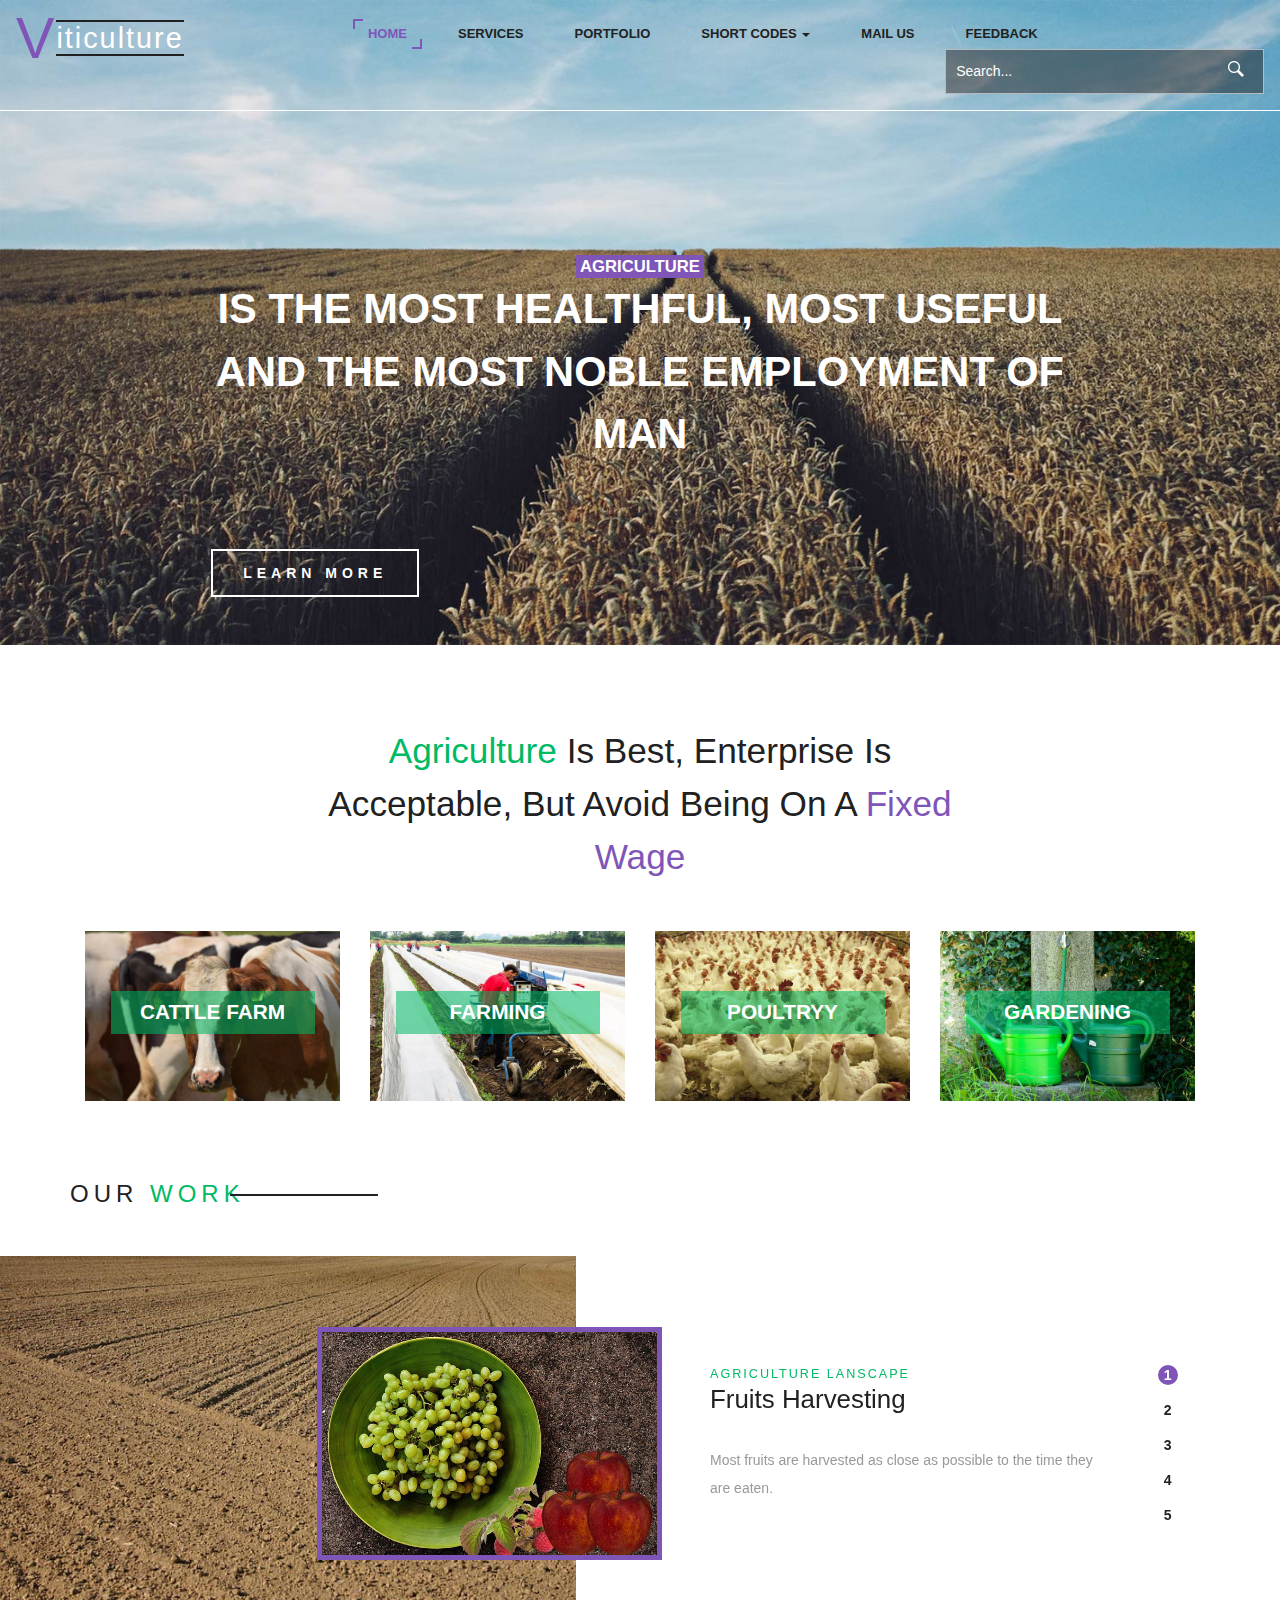
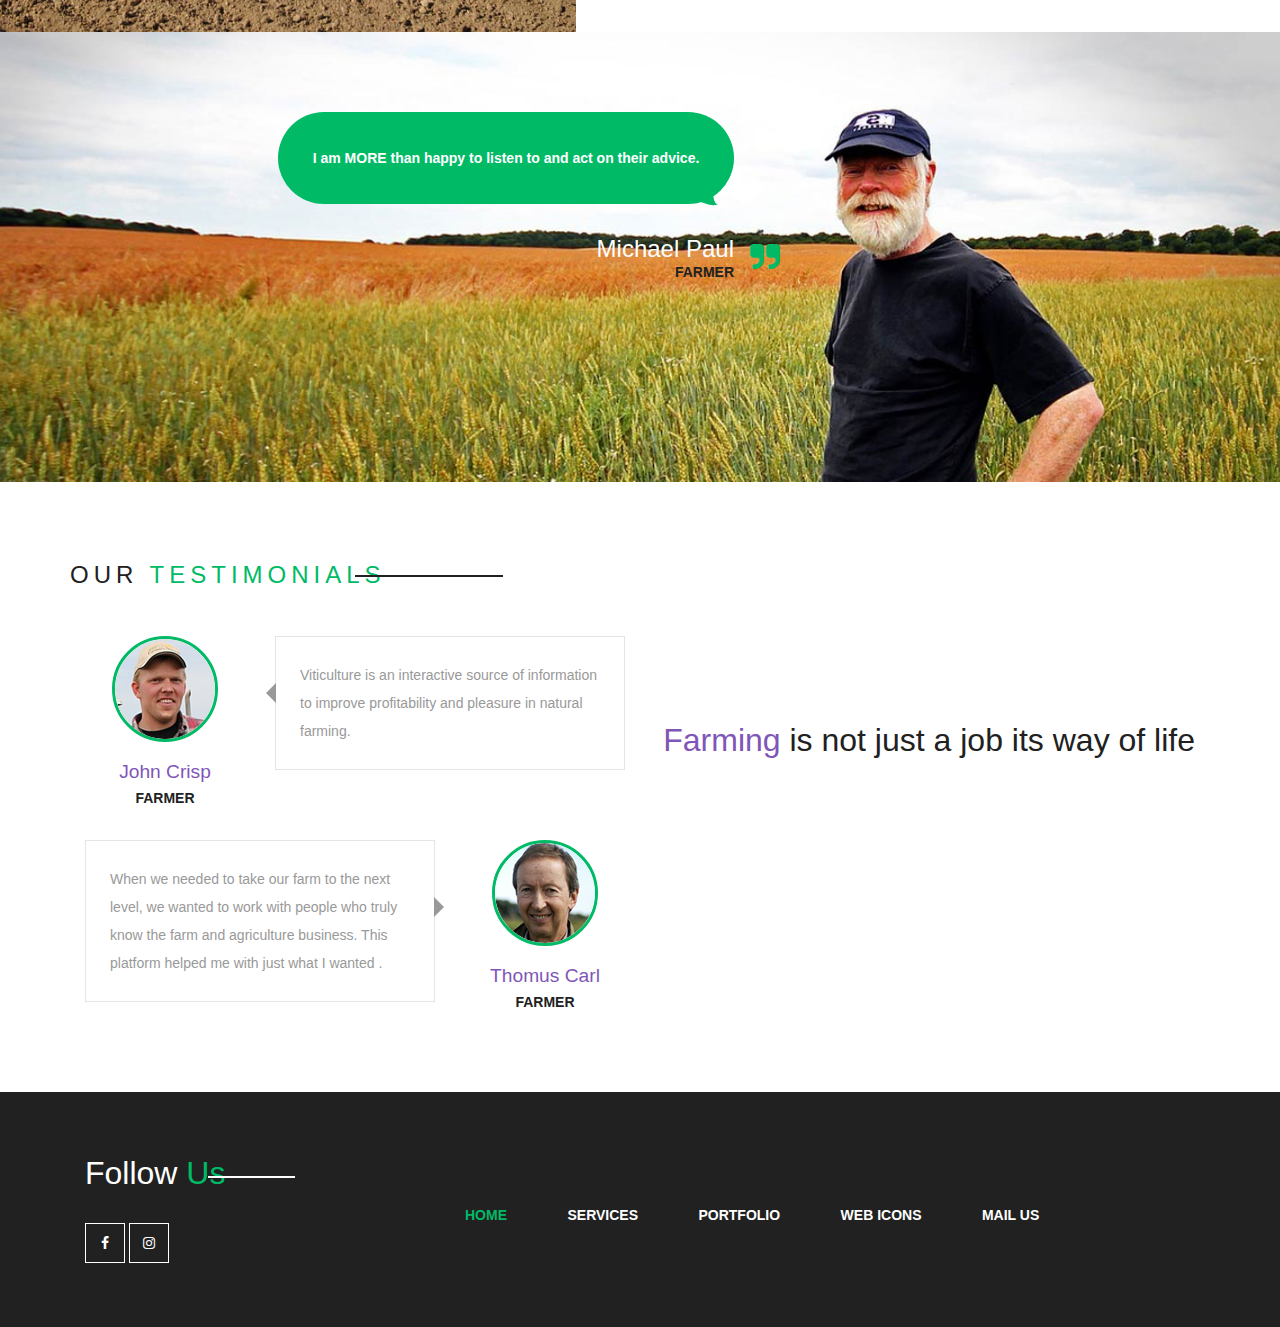
<file: index.html>
<!--
author: W3layouts
author URL: http://w3layouts.com
License: Creative Commons Attribution 3.0 Unported
License URL: http://creativecommons.org/licenses/by/3.0/
-->
<!DOCTYPE html>
<html lang="en">
<head>
<title>Viticulture</title>
<!-- custom-theme -->
<meta name="viewport" content="width=device-width, initial-scale=1">
<meta http-equiv="Content-Type" content="text/html; charset=utf-8" />
<meta name="keywords" content="Viticulture Responsive web template, Bootstrap Web Templates, Flat Web Templates, Android Compatible web template, 
Smartphone Compatible web template, free webdesigns for Nokia, Samsung, LG, SonyEricsson, Motorola web design" />
<script type="application/x-javascript"> addEventListener("load", function() { setTimeout(hideURLbar, 0); }, false);
		function hideURLbar(){ window.scrollTo(0,1); } </script>
<!-- //custom-theme -->
<link href="css/bootstrap.css" rel="stylesheet" type="text/css" media="all" />
<link href="css/style.css" rel="stylesheet" type="text/css" media="all" />
<!-- js -->
<script type="text/javascript" src="js/jquery-2.1.4.min.js"></script>
<!-- //js -->
<link rel="stylesheet" href="css/flexslider.css" type="text/css" media="screen" property="" />
<!-- font-awesome-icons -->
<link href="css/font-awesome.css" rel="stylesheet"> 
<!-- //font-awesome-icons -->
<!-- <link href="//fonts.googleapis.com/css?family=Dosis:200,300,400,500,600,700,800&amp;subset=latin-ext" rel="stylesheet">
<link href='//fonts.googleapis.com/css?family=Open+Sans:400,300,300italic,400italic,600,600italic,700,700italic,800,800italic' rel='stylesheet' type='text/css'> -->
</head>
	
<body>
<!-- banner -->
	<div class="banner">
		<!-- <div class="w3_agile_banner_top">
			<div class="agile_phone_mail">
				<ul>
					<li><i class="fa fa-phone" aria-hidden="true"></i>+(000) 123 456 232</li>
					<li><i class="fa fa-envelope" aria-hidden="true"></i><a href="mailto:viticulture@w3layouts.com">viticulture@w3layouts.com</a></li>
				</ul>
			</div>
		</div> -->
		<div class="agileits_w3layouts_banner_nav">
			<nav class="navbar navbar-default">
				<div class="navbar-header navbar-left">
					<button type="button" class="navbar-toggle collapsed" data-toggle="collapse" data-target="#bs-example-navbar-collapse-1">
						<span class="sr-only">Toggle navigation</span>
						<span class="icon-bar"></span>
						<span class="icon-bar"></span>
						<span class="icon-bar"></span>
					</button>
					<h1><a class="navbar-brand" href="index.html"><i>V</i><span>iticulture</span></a></h1>
				</div>
				<!-- Collect the nav links, forms, and other content for toggling -->
				<div class="collapse navbar-collapse navbar-right" id="bs-example-navbar-collapse-1">
					<nav class="menu--iris">
						<ul class="nav navbar-nav menu__list">
							<li class="menu__item menu__item--current"><a href="index.html" class="menu__link">Home</a></li>
							<li class="menu__item"><a href="services.html" class="menu__link">Services</a></li>
							<li class="menu__item"><a href="portfolio.html" class="menu__link">Portfolio</a></li>
							<li class="dropdown menu__item">
								<a href="#" class="dropdown-toggle menu__link" data-toggle="dropdown">Short Codes <b class="caret"></b></a>
								<ul class="dropdown-menu agile_short_dropdown">
									<li><a href="icons.html">Icons</a></li>
									<li><a href="typography.html">Typography</a></li>
								</ul>
							</li>
							<li class="menu__item"><a href="mail.html" class="menu__link">Mail Us</a></li>
							<li class="menu__item"><a href="feedback.html" class="menu__link">Feedback</a></li>
						</ul>
						<div class="w3_agileits_search">
							<form action="#" method="post">
								<input type="text" name="Search" placeholder="Search..." required="">
								<input type="submit" value=" ">
							</form>
						</div>
					</nav>
				</div>
			</nav>
		</div>
		<div class="wthree_banner_info">
			<h2><span>Agriculture</span>is the most healthful, most useful and the most noble employment 
				of man</h2>
			<div class="agileinfo_more">
				<a class="link link--kumya" href="#" data-toggle="modal" data-target="#myModal"><span data-letters="Learn More">Learn More</span></a>
			</div>
		</div>
	</div>
<!-- //banner -->
<!-- bootstrap-pop-up -->
	<div class="modal video-modal fade" id="myModal" tabindex="-1" role="dialog" aria-labelledby="myModal">
		<div class="modal-dialog" role="document">
			<div class="modal-content">
				<div class="modal-header">
					Viticulture
					<button type="button" class="close" data-dismiss="modal" aria-label="Close"><span aria-hidden="true">&times;</span></button>						
				</div>
				<section>
					<div class="modal-body">
						<img src="images/2.jpg" alt=" " class="img-responsive" />
						<p>Agriculture is the back bone of our economy.
							Agriculture is important not only from economic point of view but has deep rooted influence on our social, 
							political and cultural life. In the words of Jawahar Lal Nehru, “Agriculture needed top most priority because the Govt. 
							and the nation would both fail to succeed if agriculture could not be successful.”
							<i>"Agriculture is the most healthful, most useful and 
								most noble employment of man."</i></p>
					</div>
				</section>
			</div>
		</div>
	</div>
<!-- //bootstrap-pop-up -->
<!-- banner-bottom -->
	<div class="banner-bottom">
		<div class="container">
			<h3><span>agriculture</span> is best, enterprise is acceptable, but avoid being on a <span class="fixed_w3">fixed wage</span></h3>
			<div class="agileits_banner_bottom_grids">
				<div class="col-md-3 agileits_banner_bottom_grid">
					<div class="hovereffect w3ls_banner_bottom_grid">
						<img src="images/1.jpg" alt=" " class="img-responsive" />
						<div class="overlay">
						   <h4>Cattle Farm</h4>
						   <p>Maecenas ullamcor non nunc eget.</p>
						</div>
					</div>
				</div>
				<div class="col-md-3 agileits_banner_bottom_grid">
					<div class="hovereffect w3ls_banner_bottom_grid">
						<img src="images/2.jpg" alt=" " class="img-responsive" />
						<div class="overlay">
						   <h4>Farming</h4>
						   <p>Maecenas ullamcor non nunc eget.</p>
						</div>
					</div>
				</div>
				<div class="col-md-3 agileits_banner_bottom_grid">
					<div class="hovereffect w3ls_banner_bottom_grid">
						<img src="images/poultry.jpg" alt=" " class="img-responsive" />
						<div class="overlay">
						   <h4>Poultryy</h4>
						   <p>Maecenas ullamcor non nunc eget.</p>
						</div>
					</div>
				</div>
				<div class="col-md-3 agileits_banner_bottom_grid">
					<div class="hovereffect w3ls_banner_bottom_grid">
						<img src="images/4.jpg" alt=" " class="img-responsive" />
						<div class="overlay">
						   <h4>Gardening</h4>
						   <p>Maecenas ullamcor non nunc eget.</p>
						</div>
					</div>
				</div>
				<div class="clearfix"> </div>
			</div>
		</div>
	</div>
<!-- //banner-bottom -->
<!-- work -->
	<div class="work">
		<div class="container">
			<h3 class="w3l_header">Our <span>Work</span></h3>
		</div>
		<div class="w3layouts_work_grids">
			<section class="slider">
				<div class="flexslider">
					<ul class="slides">
						<li>
							<div class="w3layouts_work_grid_left">
								<img src="images/5.jpg" alt=" " class="img-responsive" />
								<div class="w3layouts_work_grid_left_pos">
									<img src="images/6.jpg" alt=" " class="img-responsive" />
								</div>
							</div>
							<div class="w3layouts_work_grid_right">
								<h4>Agriculture Lanscape</h4>
								<h5>Fruits Harvesting</h5>
								<p>Most fruits are harvested as close as possible to the time they are eaten.</p>
							</div>
							<div class="clearfix"> </div>
						</li>
						<li>
							<div class="w3layouts_work_grid_left">
								<img src="images/5.jpg" alt=" " class="img-responsive" />
								<div class="w3layouts_work_grid_left_pos">
									<img src="images/1.jpg" alt=" " class="img-responsive" />
								</div>
							</div>
							<div class="w3layouts_work_grid_right">
								<h4>Livestock Lanscape</h4>
								<h5>Efficient Livestock Farming</h5>
								<p>Professional herd management for pigs, cattle and sheep.</p>
							</div>
							<div class="clearfix"> </div>
						</li>
						<li>
							<div class="w3layouts_work_grid_left">
								<img src="images/5.jpg" alt=" " class="img-responsive" />
								<div class="w3layouts_work_grid_left_pos">
									<img src="images/2.jpg" alt=" " class="img-responsive" />
								</div>
							</div>
							<div class="w3layouts_work_grid_right">
								<h4>Agriculture Lanscape</h4>
								<h5>Major part of the economy</h5>
								<p>The food we eat is the gift of agriculture activities 
									and the farmers who work their sweat to provide us this food. </p>
							</div>
							<div class="clearfix"> </div>
						</li>
						<li>
							<div class="w3layouts_work_grid_left">
								<img src="images/5.jpg" alt=" " class="img-responsive" />
								<div class="w3layouts_work_grid_left_pos">
									<img src="images/poultry.jpg" alt=" " class="img-responsive" />
								</div>
							</div>
							<div class="w3layouts_work_grid_right">
								<h4>Livestock Lanscape</h4>
								<h5>Poultry Farming</h5>
								<p>A carefully controlled environment that avoids crowding, chilling, overheating.</p>
							</div>
							<div class="clearfix"> </div>
						</li>
						<li>
							<div class="w3layouts_work_grid_left">
								<img src="images/5.jpg" alt=" " class="img-responsive" />
								<div class="w3layouts_work_grid_left_pos">
									<img src="images/7.jpg" alt=" " class="img-responsive" />
								</div>
							</div>
							<div class="w3layouts_work_grid_right">
								<h4>Agriculture Lanscape</h4>
								<h5>Advanced Harvesting</h5>
								<p>From a global perspective, the international flow of agricultural technology
									allows for the increase of agricultural productivity.</p>
							</div>
							<div class="clearfix"> </div>
						</li>
					</ul>
				</div>
			</section>
			<!-- flexSlider -->
				<script defer src="js/jquery.flexslider.js"></script>
				<script type="text/javascript">
				$(window).load(function(){
				  $('.flexslider').flexslider({
					animation: "slide",
					start: function(slider){
					  $('body').removeClass('loading');
					}
				  });
				});
			  </script>
			<!-- //flexSlider -->
		</div>	
	</div>
<!-- //work -->
<!-- team -->
	<div class="team">
		<div class="container">
			<div class="w3_agile_team_grids">
				<div class="w3_agile_team_grid">
					<div class="agile_team_text">
						<p>I am MORE than happy to listen to and act on their advice.</p>
					</div>
					<div class="agileits_w3layouts_quotes">
						<h3>Michael Paul</h3>
						<p>Farmer</p>
					</div>
				</div>
			</div>
		</div>
	</div>
<!-- //team -->
<!-- testimonials -->
	<div class="testimonials">
		<div class="container">
			<h3 class="w3l_header w3_agileits_header">Our <span>Testimonials</span></h3>
			<div class="wthree_testimonial_grids">
				<div class="col-md-6 wthree_testimonial_grid_left">
					<div class="w3ls_testimonial_grid_left_grid">
						<div class="col-xs-4 agileinfo_testimonials_left">
							<img src="images/2.png" alt=" " class="img-responsive" />
							<h4>John Crisp</h4>
							<p>Farmer</p>
						</div>
						<div class="col-xs-8 agileinfo_testimonials_right">
							<div class="agileits_testimonials_right_grid">
								<p>Viticulture is an interactive source of information to 
									improve profitability and pleasure in natural farming.</p>
							</div>
						</div>
						<div class="clearfix"> </div>
					</div>
					<div class="w3ls_testimonial_grid_left_grid w3l_testimonial_grid_left_grid">	
						<div class="col-xs-8 agileinfo_testimonials_right agileits_w3layouts_farm_man">
							<div class="agileits_testimonials_right_grid w3_testimonials_right_grid">
								<p>When we needed to take our farm to the next level, 
									we wanted to work with people who truly know the farm and agriculture business.
									This platform helped me with just what I wanted .</p>
							</div>
						</div>
						<div class="col-xs-4 agileinfo_testimonials_left">
							<img src="images/3.png" alt=" " class="img-responsive" />
							<h4>Thomus Carl</h4>
							<p>Farmer</p>
						</div>
						<div class="clearfix"> </div>
					</div>
				</div>
				<div class="col-md-6 wthree_testimonial_grid_right">
					<h3><span>Farming </span>is not just a job its way of life</h3>
					<!-- <p></p> -->
				</div>
				<div class="clearfix"> </div>
			</div>
		</div>
	</div>
<!-- //testimonials -->
<!-- footer -->
	<div class="footer">
		<div class="container">
			<div class="col-md-4 w3layouts_footer_grid">
				<h2>Follow <span>Us</span></h2>
				<ul class="social_agileinfo">
					<li><a href="#" class="w3_facebook"><i class="fa fa-facebook"></i></a></li>					
					<li><a href="#" class="w3_instagram"><i class="fa fa-instagram"></i></a></li>
					
				</ul>
			</div>
			<div class="col-md-8 w3layouts_footer_grid">
				<form action="#" method="post">
				
				</form>
				<ul class="w3l_footer_nav">
					<li><a href="index.html" class="active">Home</a></li>
					<li><a href="services.html">Services</a></li>
					<li><a href="portfolio.html">Portfolio</a></li>
					<li><a href="icons.html">Web Icons</a></li>
					<li><a href="mail.html">Mail Us</a></li>
				</ul>
				
				
			</div>
			<div class="clearfix"> </div>
		</div>
	</div>
<!-- //footer -->
<!-- start-smoth-scrolling -->
<script type="text/javascript" src="js/move-top.js"></script>
<script type="text/javascript" src="js/easing.js"></script>
<script type="text/javascript">
	jQuery(document).ready(function($) {
		$(".scroll").click(function(event){		
			event.preventDefault();
			$('html,body').animate({scrollTop:$(this.hash).offset().top},1000);
		});
	});
</script>
<!-- start-smoth-scrolling -->
<!-- for bootstrap working -->
	<script src="js/bootstrap.js"></script>
<!-- //for bootstrap working -->
<!-- here stars scrolling icon -->
	<script type="text/javascript">
		$(document).ready(function() {
			/*
				var defaults = {
				containerID: 'toTop', // fading element id
				containerHoverID: 'toTopHover', // fading element hover id
				scrollSpeed: 1200,
				easingType: 'linear' 
				};
			*/
								
			$().UItoTop({ easingType: 'easeOutQuart' });
								
			});
	</script>
<!-- //here ends scrolling icon -->
</body>
</html>
</file>
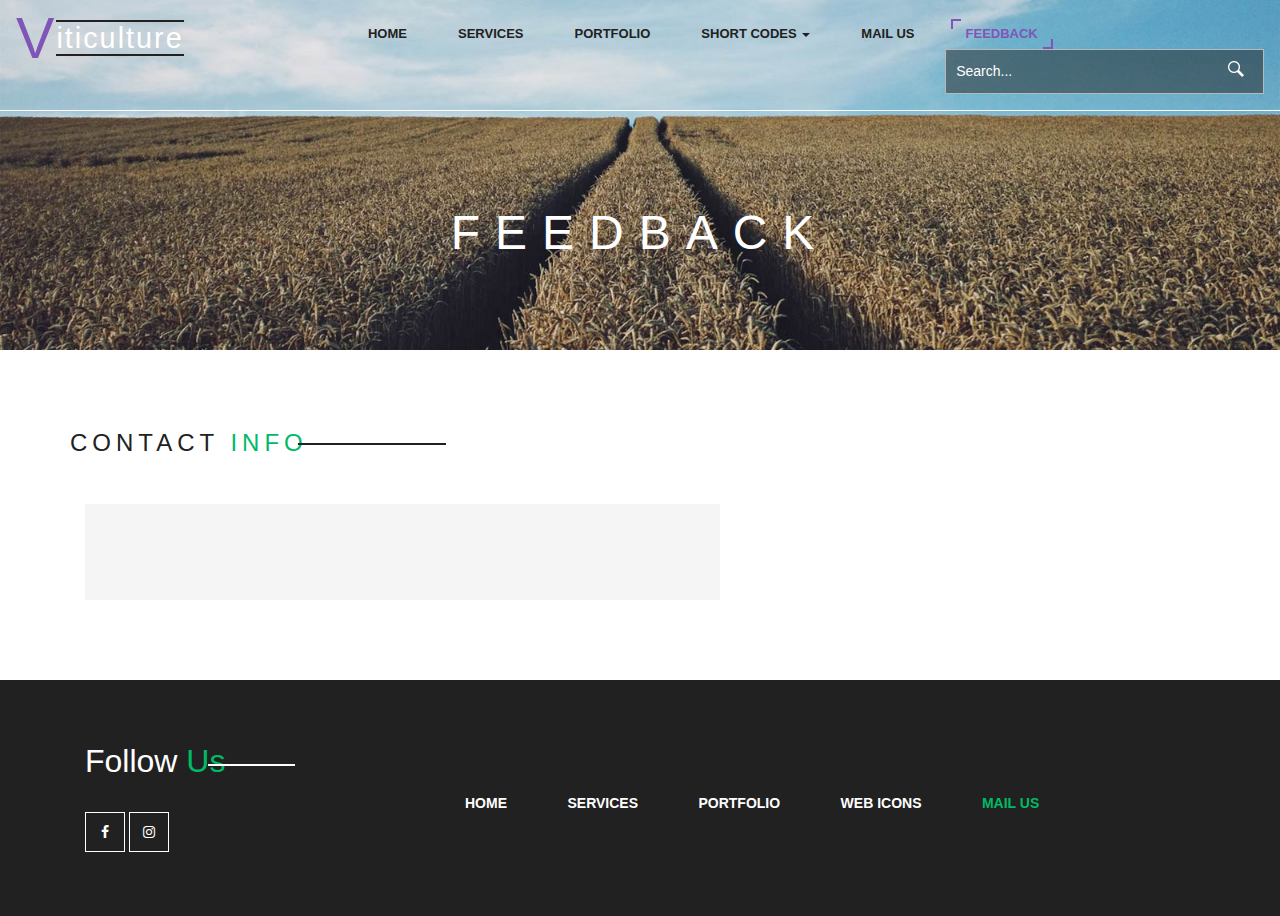
<file: feedback.html>
<!--
author: W3layouts
author URL: http://w3layouts.com
License: Creative Commons Attribution 3.0 Unported
License URL: http://creativecommons.org/licenses/by/3.0/
-->
<!DOCTYPE html>
<html lang="en">
<head>
<title>Viticulture</title>
<!-- custom-theme -->
<meta name="viewport" content="width=device-width, initial-scale=1">
<meta http-equiv="Content-Type" content="text/html; charset=utf-8" />
<meta name="keywords" content="Viticulture Responsive web template, Bootstrap Web Templates, Flat Web Templates, Android Compatible web template, 
Smartphone Compatible web template, free webdesigns for Nokia, Samsung, LG, SonyEricsson, Motorola web design" />
<script type="application/x-javascript"> addEventListener("load", function() { setTimeout(hideURLbar, 0); }, false);
		function hideURLbar(){ window.scrollTo(0,1); } </script>
<!-- //custom-theme -->
<link href="css/bootstrap.css" rel="stylesheet" type="text/css" media="all" />
<link href="css/style.css" rel="stylesheet" type="text/css" media="all" />
<!-- js -->
<script type="text/javascript" src="js/jquery-2.1.4.min.js"></script>
<!-- //js -->
<link rel="stylesheet" href="css/colorbox.css" />
<!-- font-awesome-icons -->
<link href="css/font-awesome.css" rel="stylesheet"> 
<!-- //font-awesome-icons -->
<!-- <link href="//fonts.googleapis.com/css?family=Dosis:200,300,400,500,600,700,800&amp;subset=latin-ext" rel="stylesheet">
<link href='//fonts.googleapis.com/css?family=Open+Sans:400,300,300italic,400italic,600,600italic,700,700italic,800,800italic' rel='stylesheet' type='text/css'> -->
</head>
	
<body>
<!-- banner -->
	<div class="banner1">
		<!-- <div class="w3_agile_banner_top">
			<div class="agile_phone_mail">
				<ul>
					<li><i class="fa fa-phone" aria-hidden="true"></i>+(000) 123 456 232</li>
					<li><i class="fa fa-envelope" aria-hidden="true"></i><a href="mailto:viticulture@w3layouts.com">viticulture@w3layouts.com</a></li>
				</ul>
			</div>
		</div> -->
		<div class="agileits_w3layouts_banner_nav">
			<nav class="navbar navbar-default">
				<div class="navbar-header navbar-left">
					<button type="button" class="navbar-toggle collapsed" data-toggle="collapse" data-target="#bs-example-navbar-collapse-1">
						<span class="sr-only">Toggle navigation</span>
						<span class="icon-bar"></span>
						<span class="icon-bar"></span>
						<span class="icon-bar"></span>
					</button>
					<h1><a class="navbar-brand" href="index.html"><i>V</i><span>iticulture</span></a></h1>
				</div>
				<!-- Collect the nav links, forms, and other content for toggling -->
				<div class="collapse navbar-collapse navbar-right" id="bs-example-navbar-collapse-1">
					<nav class="menu--iris">
						<ul class="nav navbar-nav menu__list">
							<li class="menu__item"><a href="index.html" class="menu__link">Home</a></li>
							<li class="menu__item"><a href="services.html" class="menu__link">Services</a></li>
							<li class="menu__item"><a href="portfolio.html" class="menu__link">Portfolio</a></li>
							<li class="dropdown menu__item">
								<a href="#" class="dropdown-toggle menu__link" data-toggle="dropdown">Short Codes <b class="caret"></b></a>
								<ul class="dropdown-menu agile_short_dropdown">
									<li><a href="icons.html">Icons</a></li>
									<li><a href="typography.html">Typography</a></li>
								</ul>
							</li>
                            <li class="menu__item"><a href="mail.html" class="menu__link">Mail Us</a></li>
                            <li class="menu__item menu__item--current"><a href="feedback.html" class="menu__link">Feedback</a></li>
						</ul>
						<div class="w3_agileits_search">
							<form action="#" method="post">
								<input type="text" name="Search" placeholder="Search..." required="">
								<input type="submit" value=" ">
							</form>
						</div>
					</nav>
				</div>
			</nav>
		</div>
		<div class="w3_agileits_service_banner_info">
			<h2>Feedback</h2>
		</div>
	</div>
<!-- //banner -->

	<div class="services">
		<div class="container">
			<h3 class="w3l_header w3_agileits_header1">Contact <span>Info</span></h3>
			<div class="w3layouts_mail_grid">
				
				<div class="col-md-7 agileits_mail_grid_right agileits_w3layouts_mail_grid_right">
					<div class="agileits_mail_grid_right1 agile_mail_grid_right1">

                        <!-- NR: Add the feedback form here NR -->
						
					</div>
				</div>
				<div class="clearfix"> </div>
			</div>
		</div>
	</div>
<!-- //mail -->
<!-- footer -->
	<div class="footer">
		<div class="container">
			<div class="col-md-4 w3layouts_footer_grid">
				<h2>Follow <span>Us</span></h2>
				<ul class="social_agileinfo">
					<li><a href="#" class="w3_facebook"><i class="fa fa-facebook"></i></a></li>
					<li><a href="#" class="w3_instagram"><i class="fa fa-instagram"></i></a></li>
				</ul>
			</div>
			<div class="col-md-8 w3layouts_footer_grid">
				<form action="#" method="post">
					
				</form>
				<ul class="w3l_footer_nav">
					<li><a href="index.html">Home</a></li>
					<li><a href="services.html">Services</a></li>
					<li><a href="portfolio.html">Portfolio</a></li>
					<li><a href="icons.html">Web Icons</a></li>
					<li><a href="mail.html" class="active">Mail Us</a></li>
				</ul>
				
				
			</div>
			<div class="clearfix"> </div>
		</div>
	</div>
<!-- //footer -->
<!-- start-smoth-scrolling -->
<script type="text/javascript" src="js/move-top.js"></script>
<script type="text/javascript" src="js/easing.js"></script>
<script type="text/javascript">
	jQuery(document).ready(function($) {
		$(".scroll").click(function(event){		
			event.preventDefault();
			$('html,body').animate({scrollTop:$(this.hash).offset().top},1000);
		});
	});
</script>
<!-- start-smoth-scrolling -->
<!-- for bootstrap working -->
	<script src="js/bootstrap.js"></script>
<!-- //for bootstrap working -->
<!-- here stars scrolling icon -->
	<script type="text/javascript">
		$(document).ready(function() {
			/*
				var defaults = {
				containerID: 'toTop', // fading element id
				containerHoverID: 'toTopHover', // fading element hover id
				scrollSpeed: 1200,
				easingType: 'linear' 
				};
			*/
								
			$().UItoTop({ easingType: 'easeOutQuart' });
								
			});
	</script>
<!-- //here ends scrolling icon -->
</body>
</html>
</file>
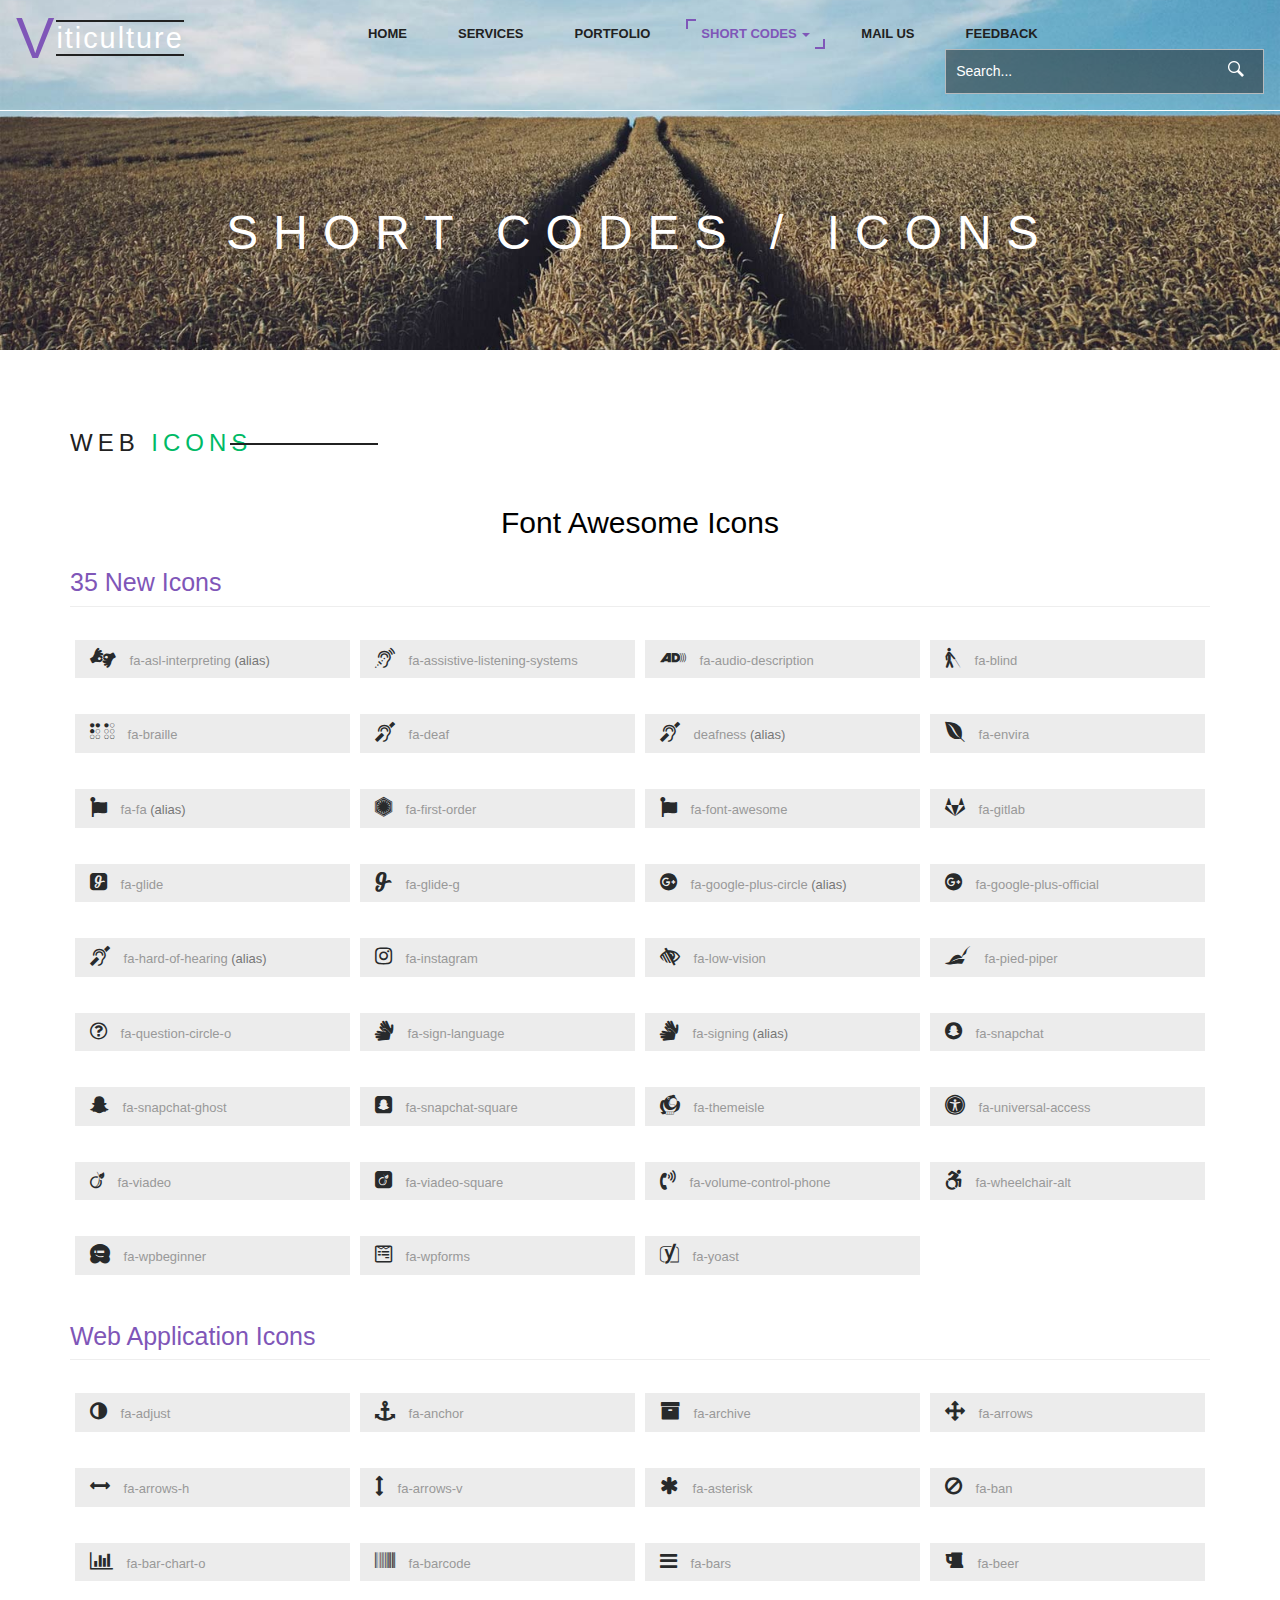
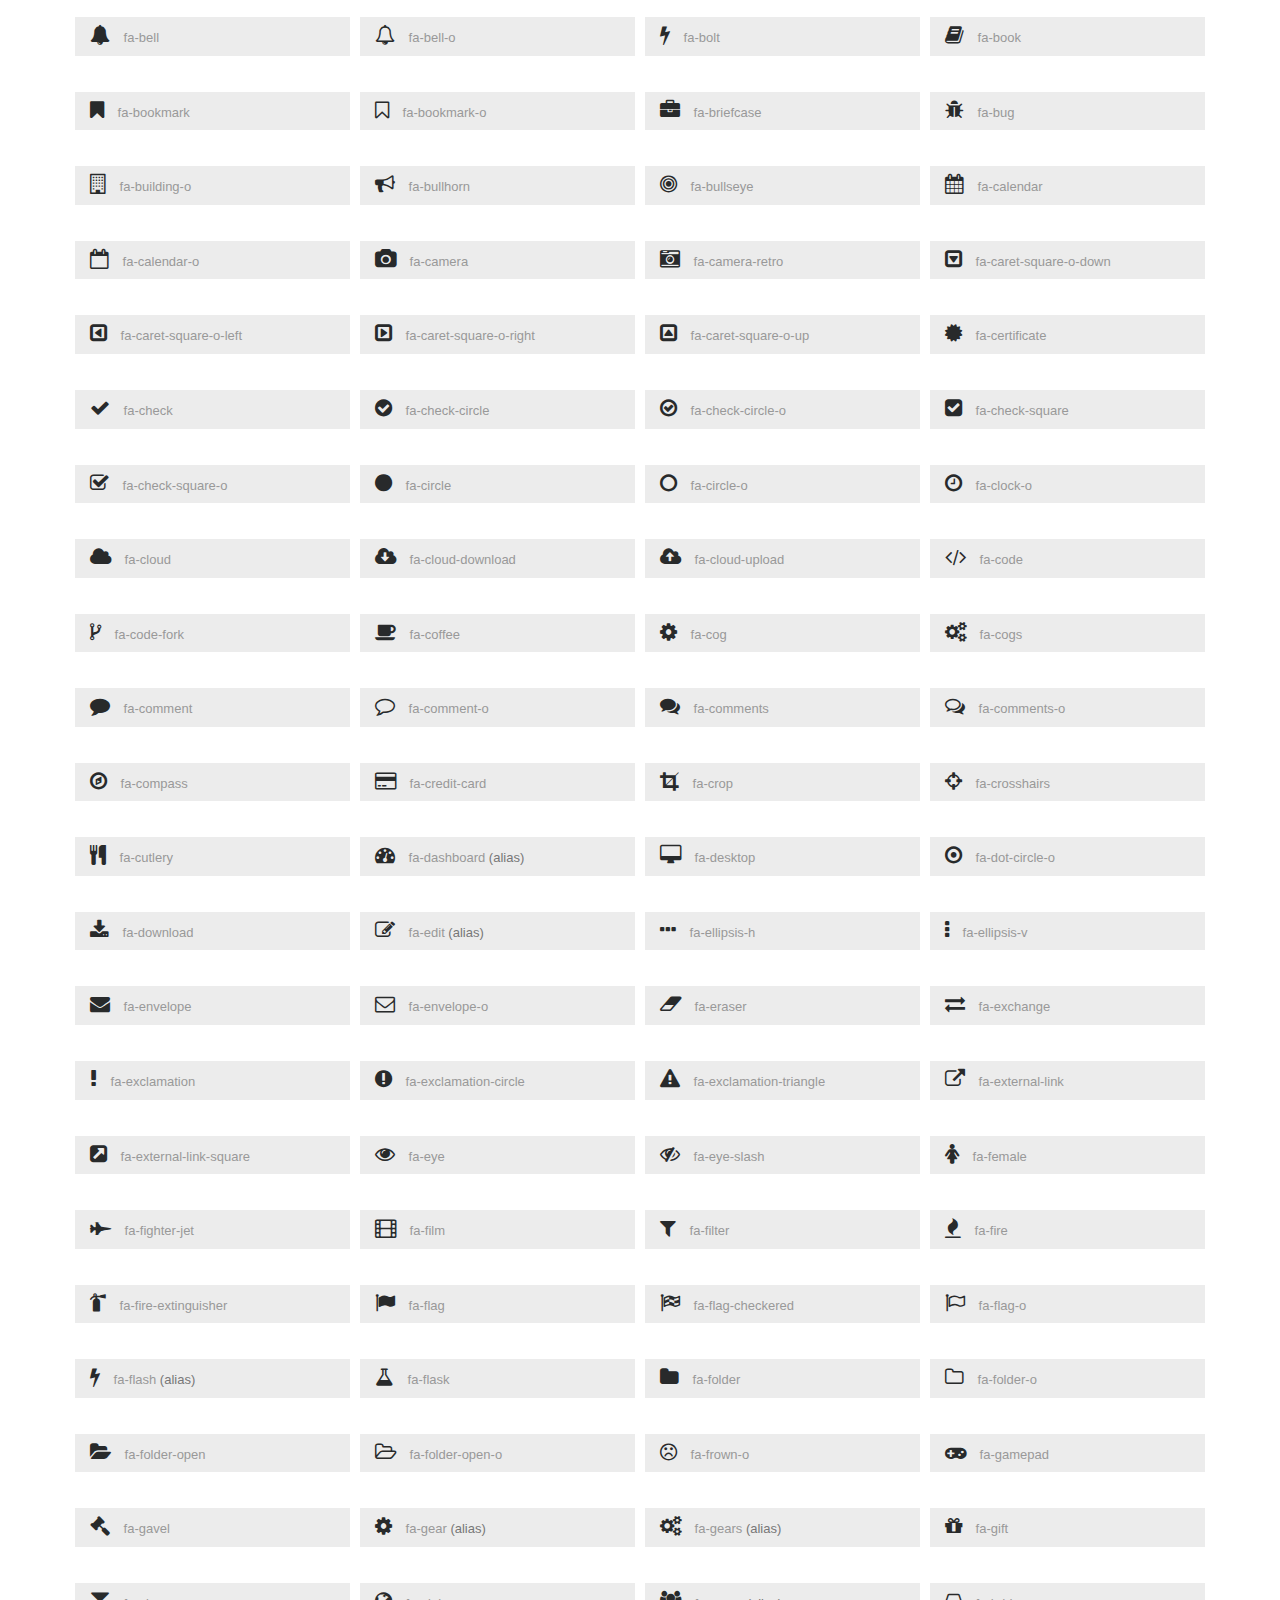
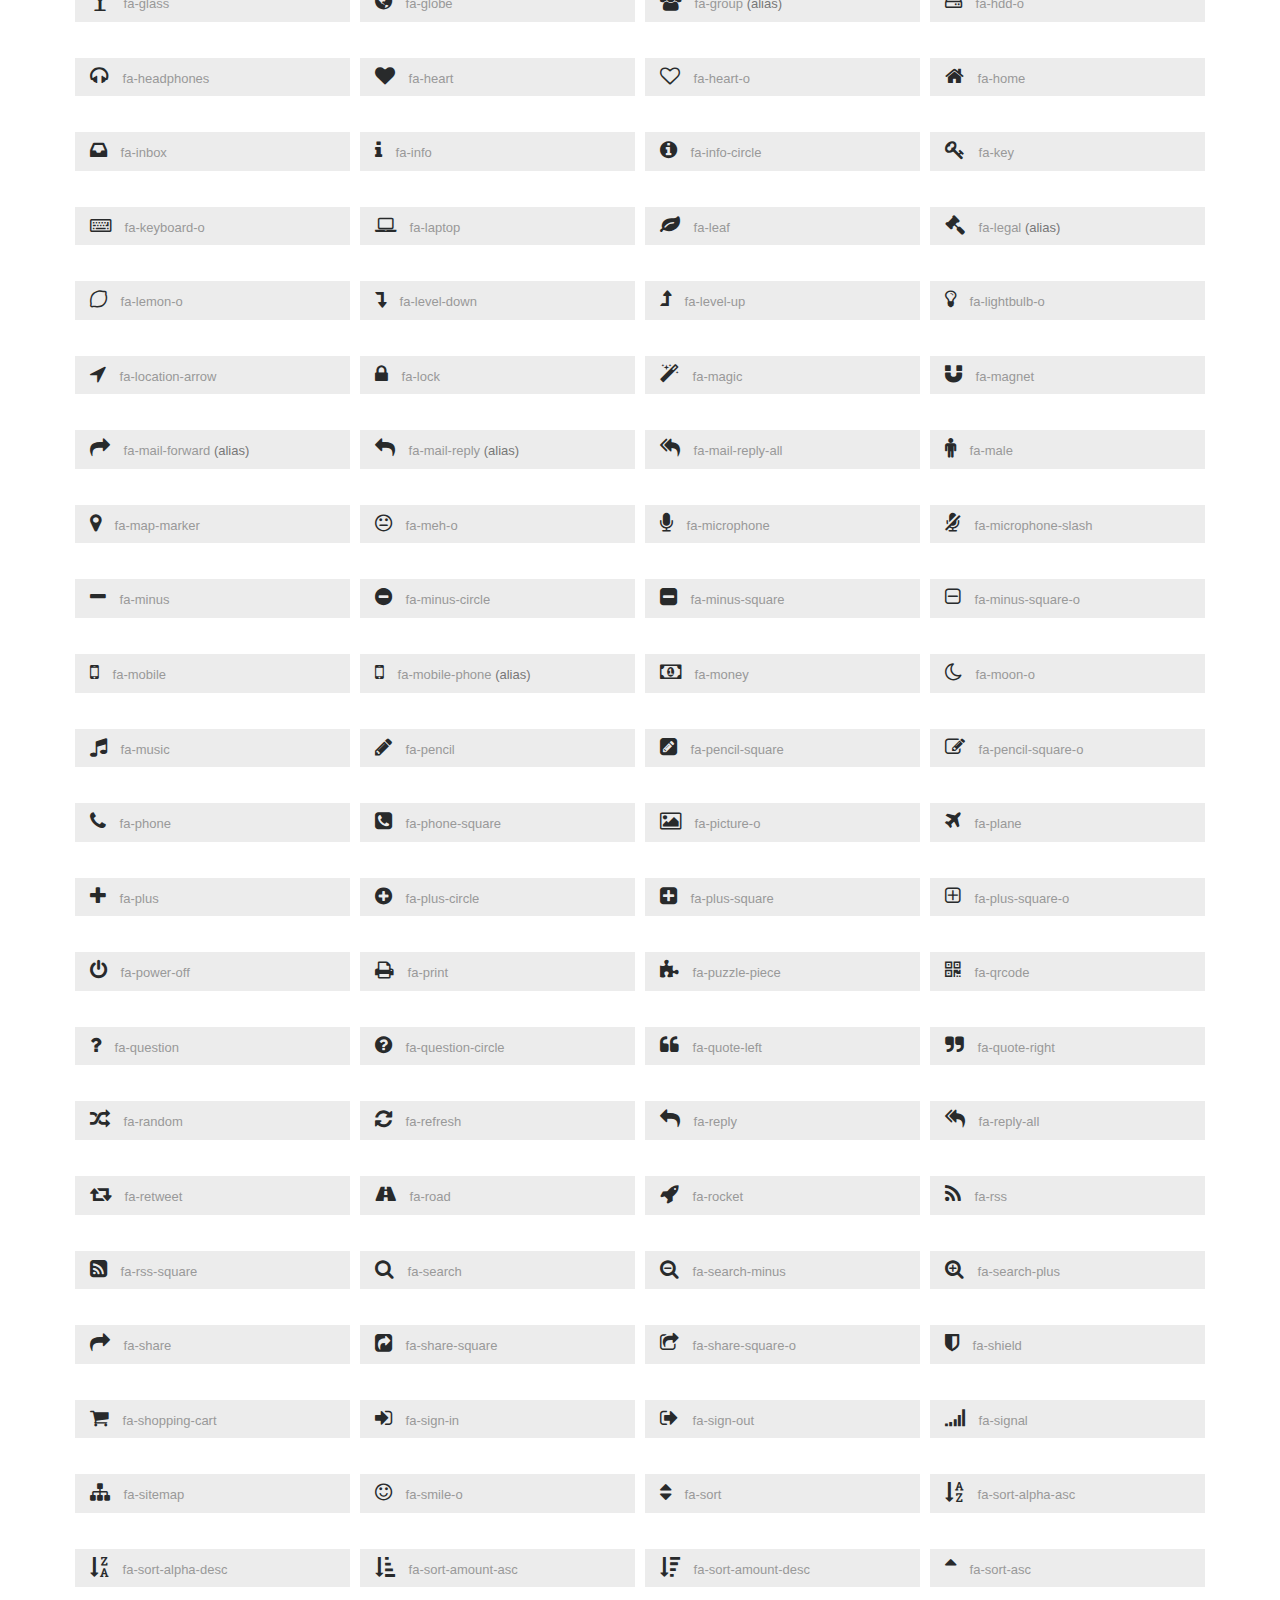
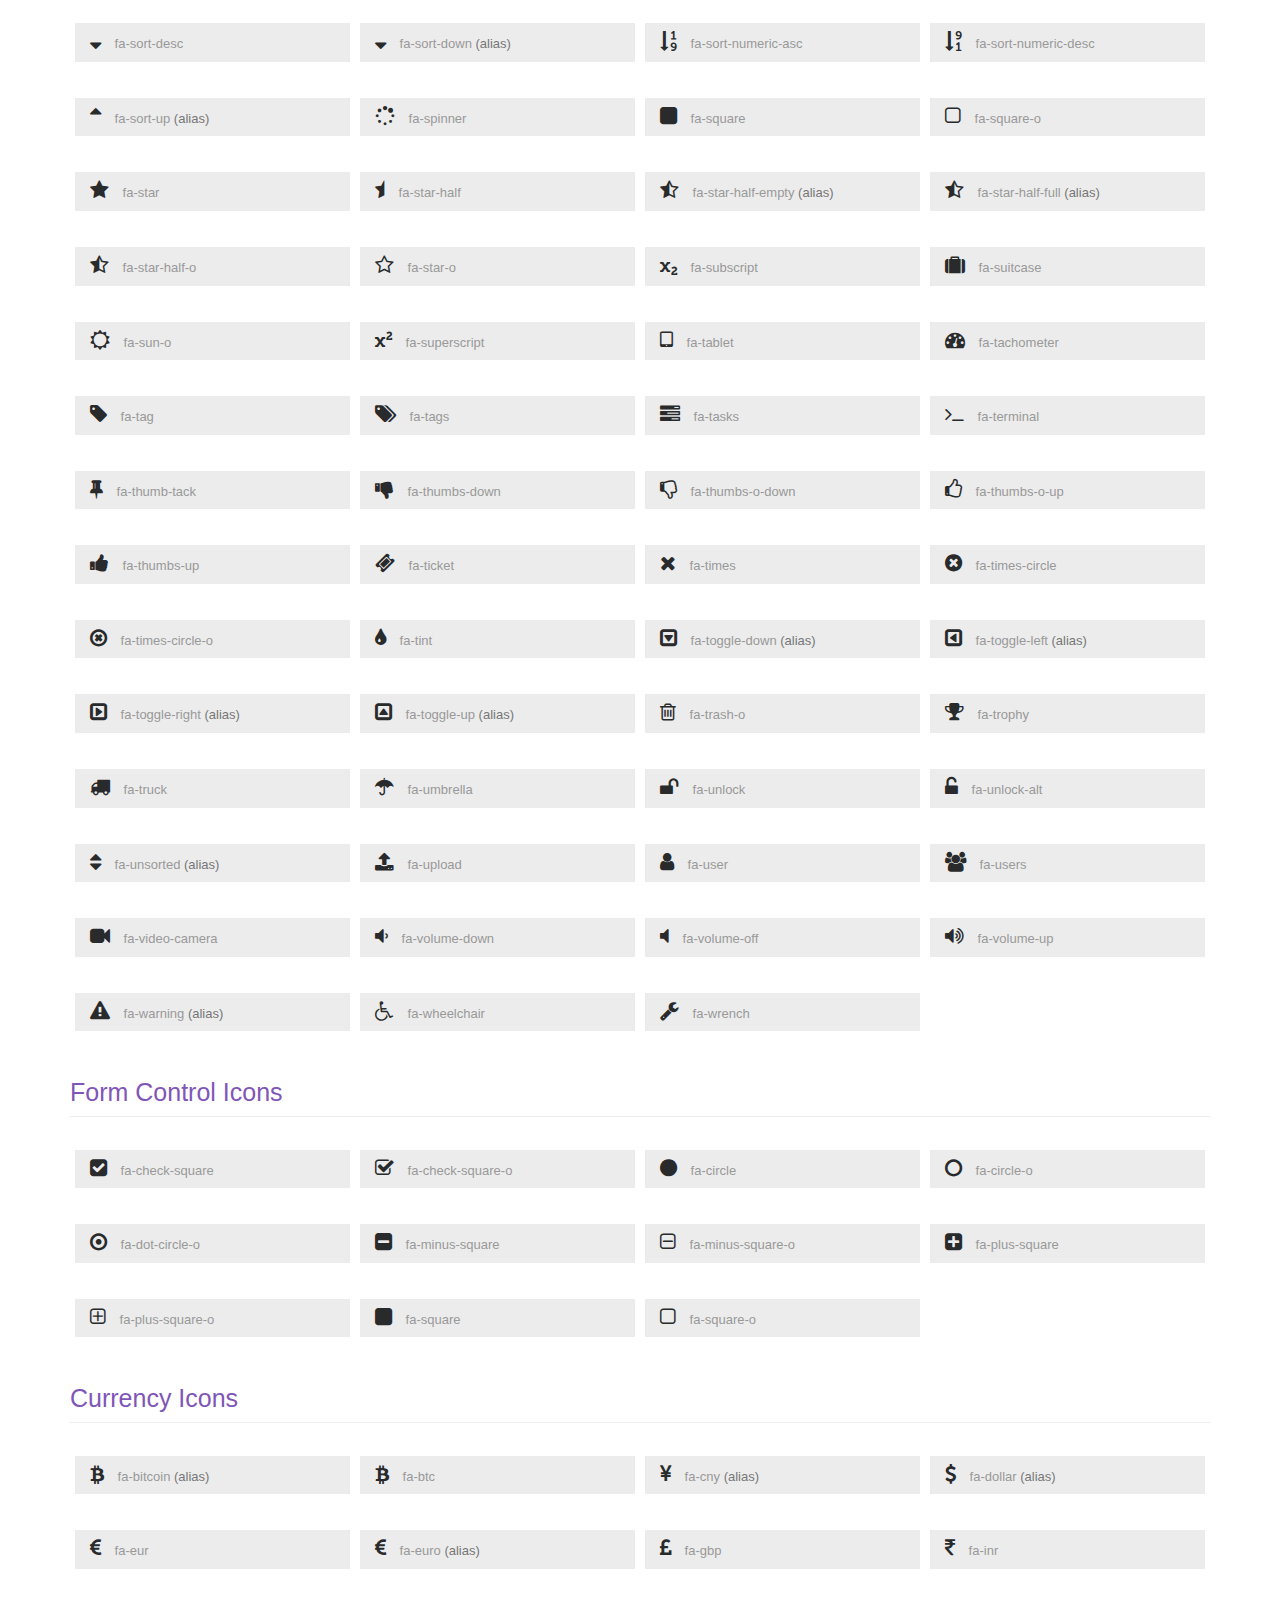
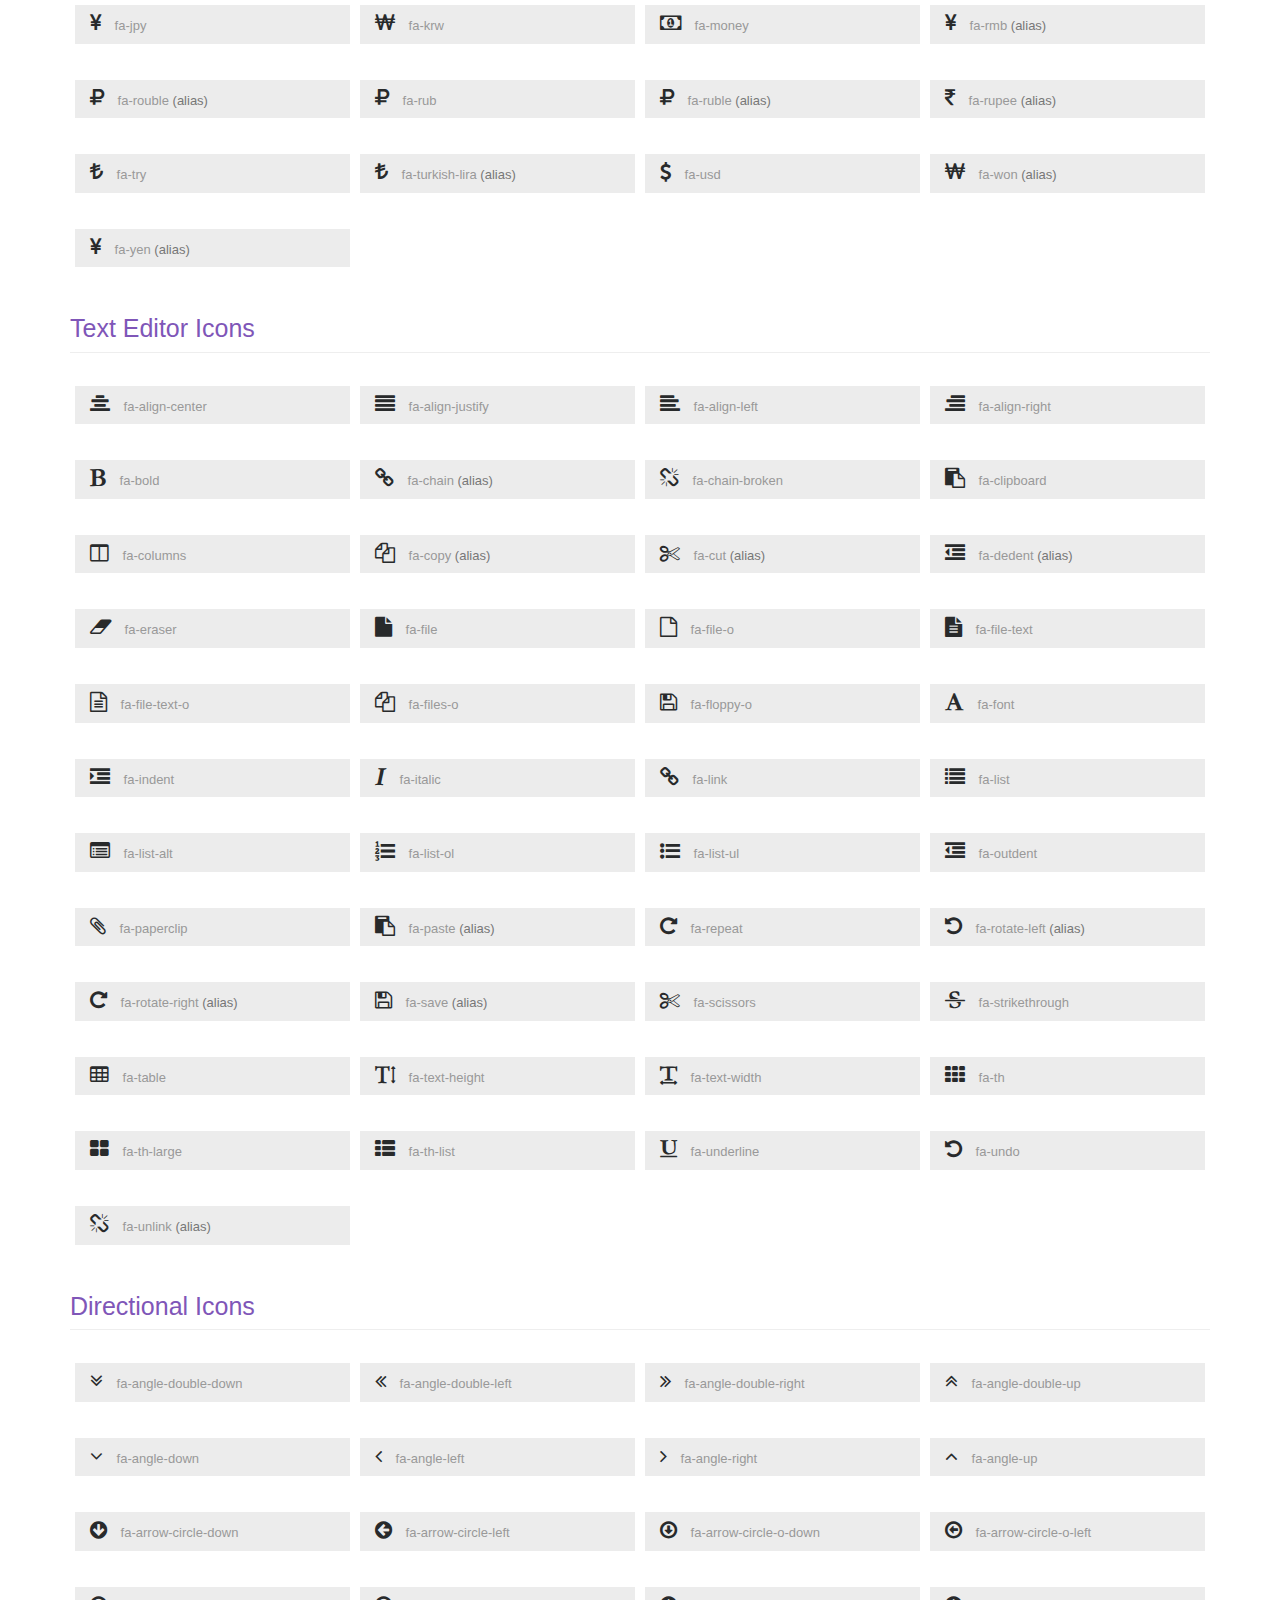
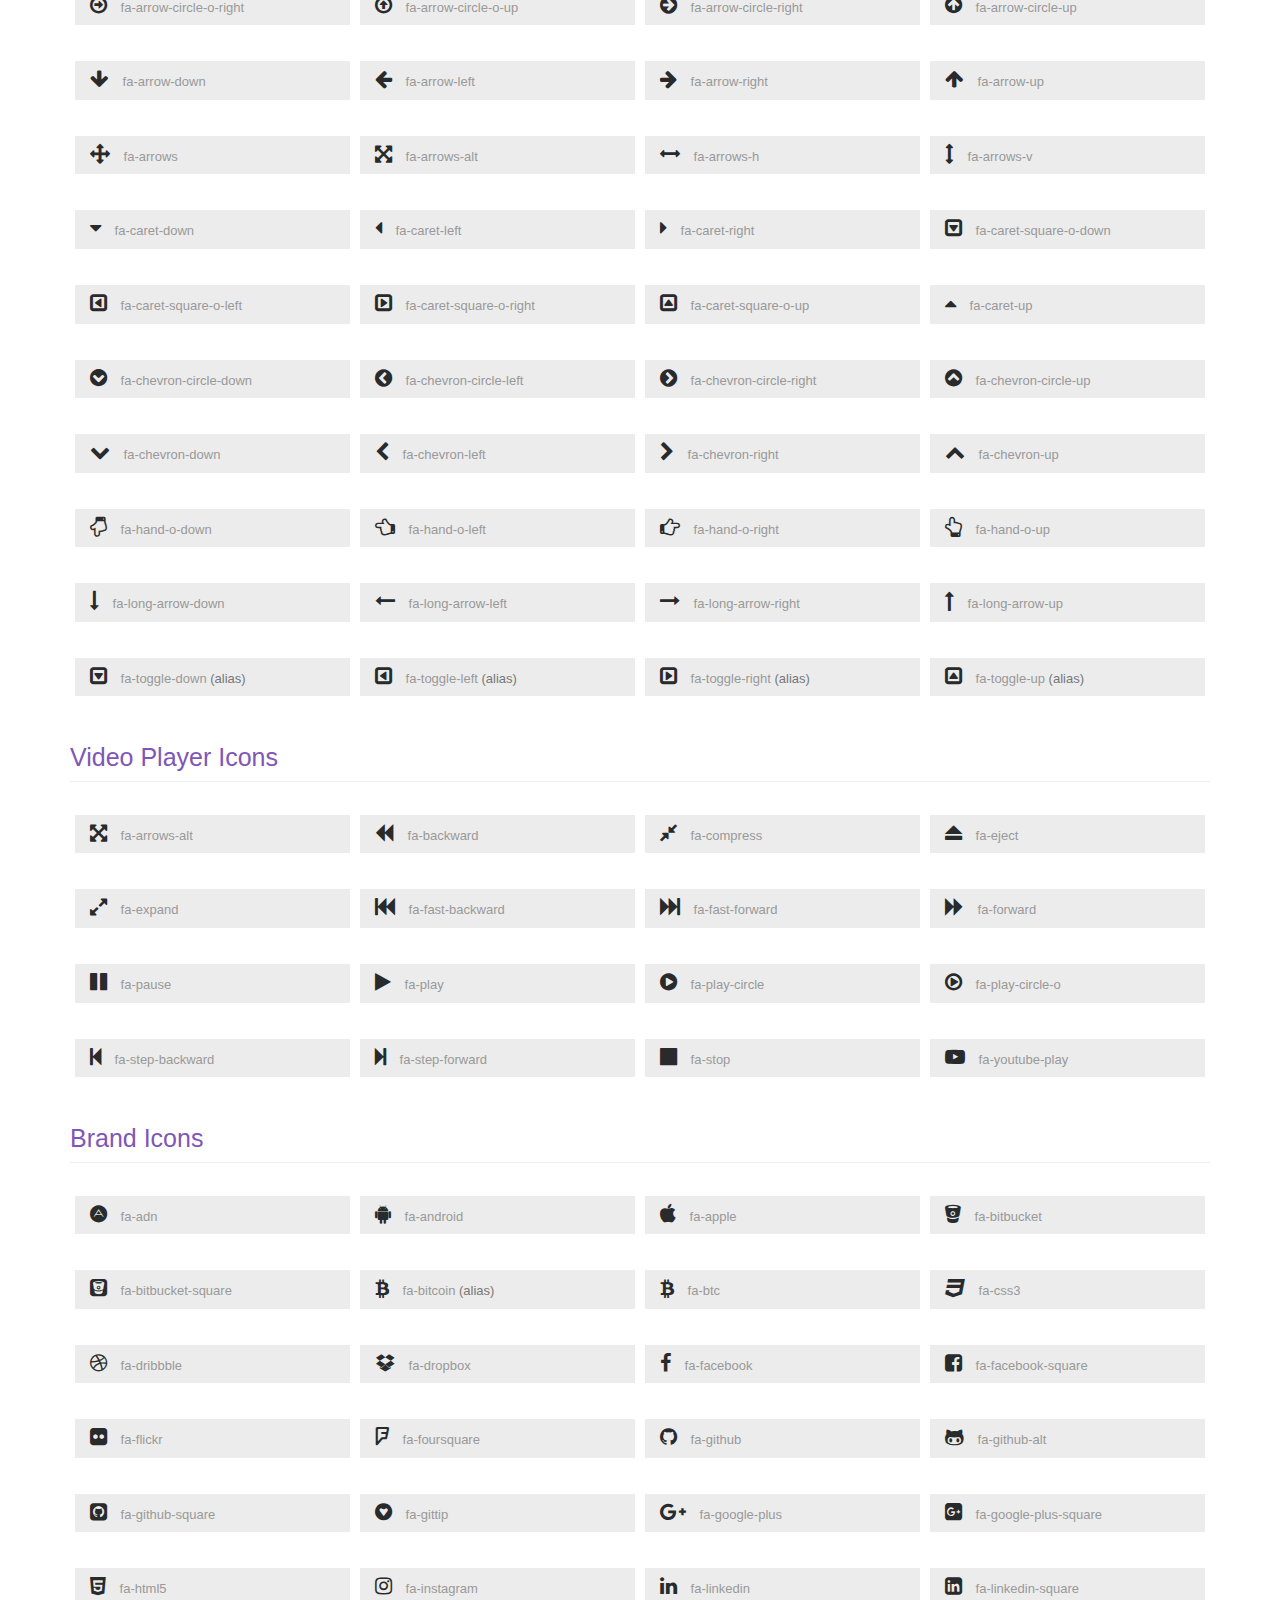
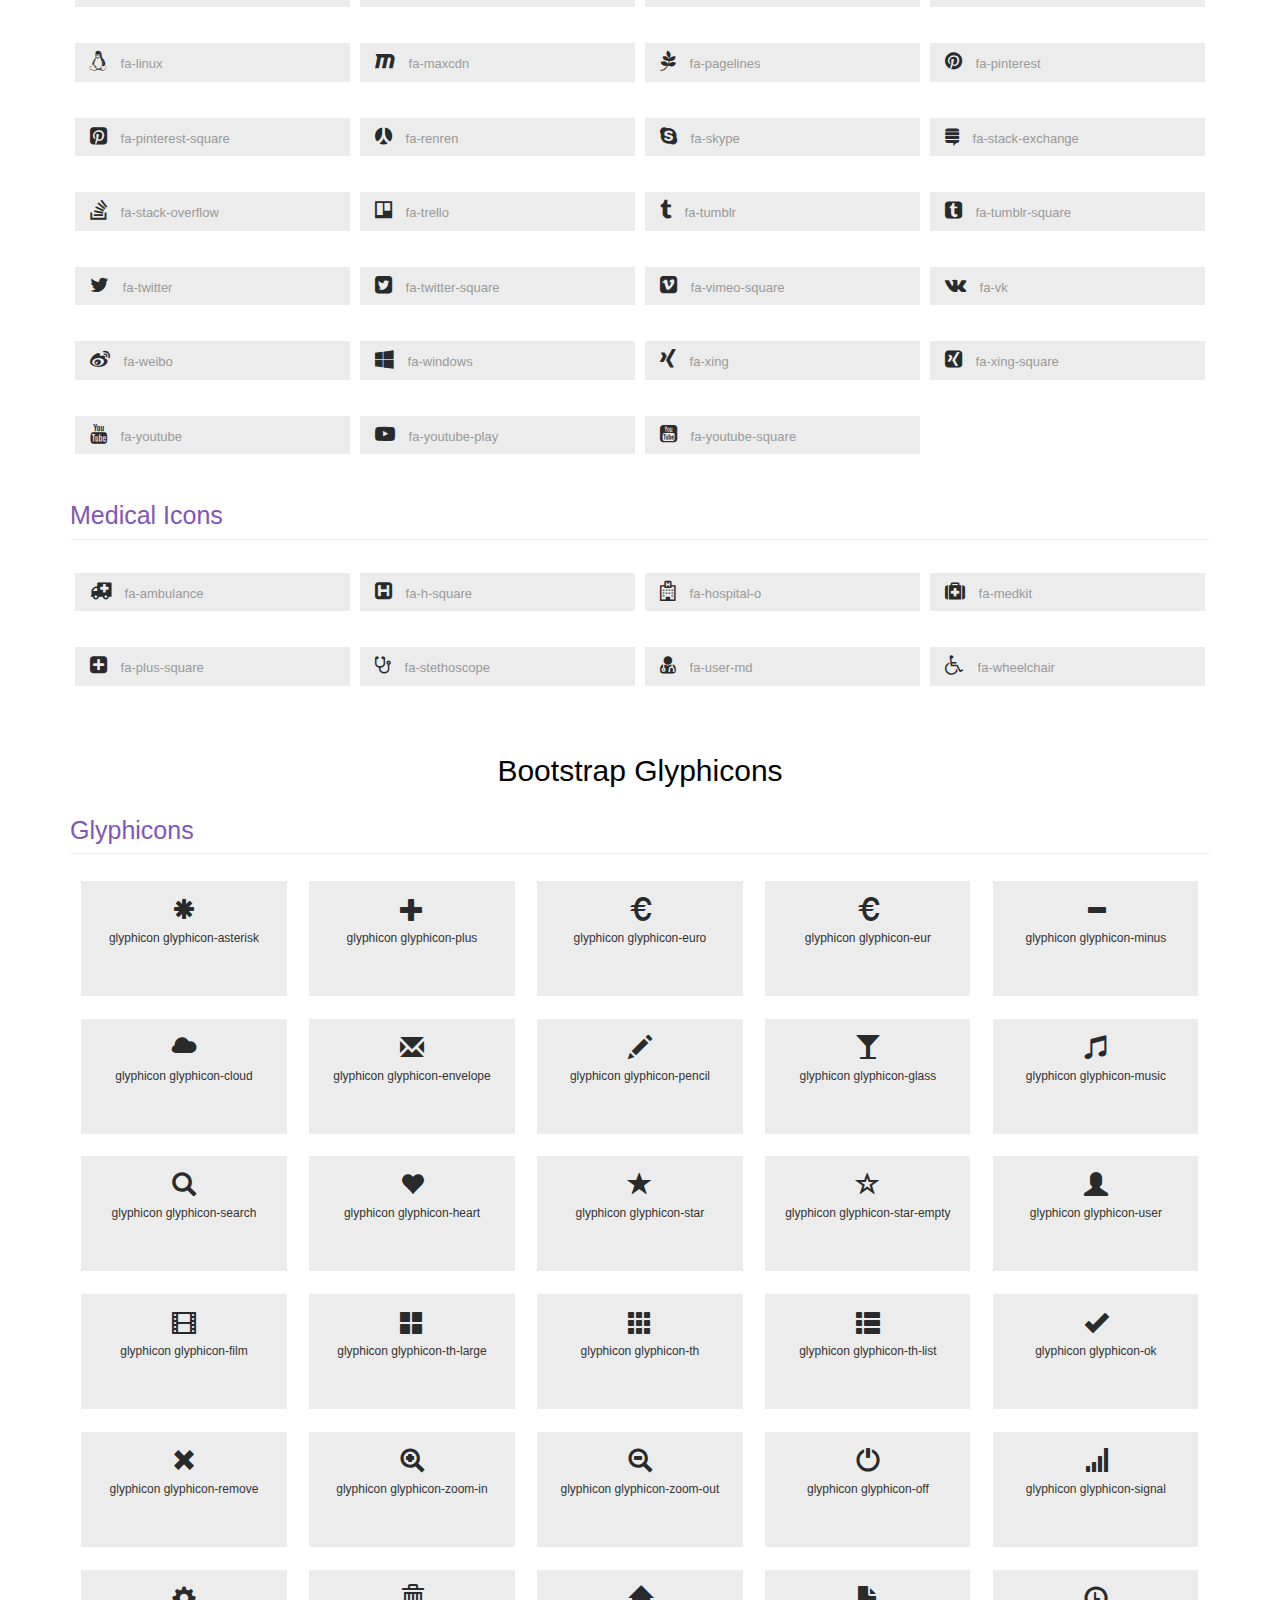
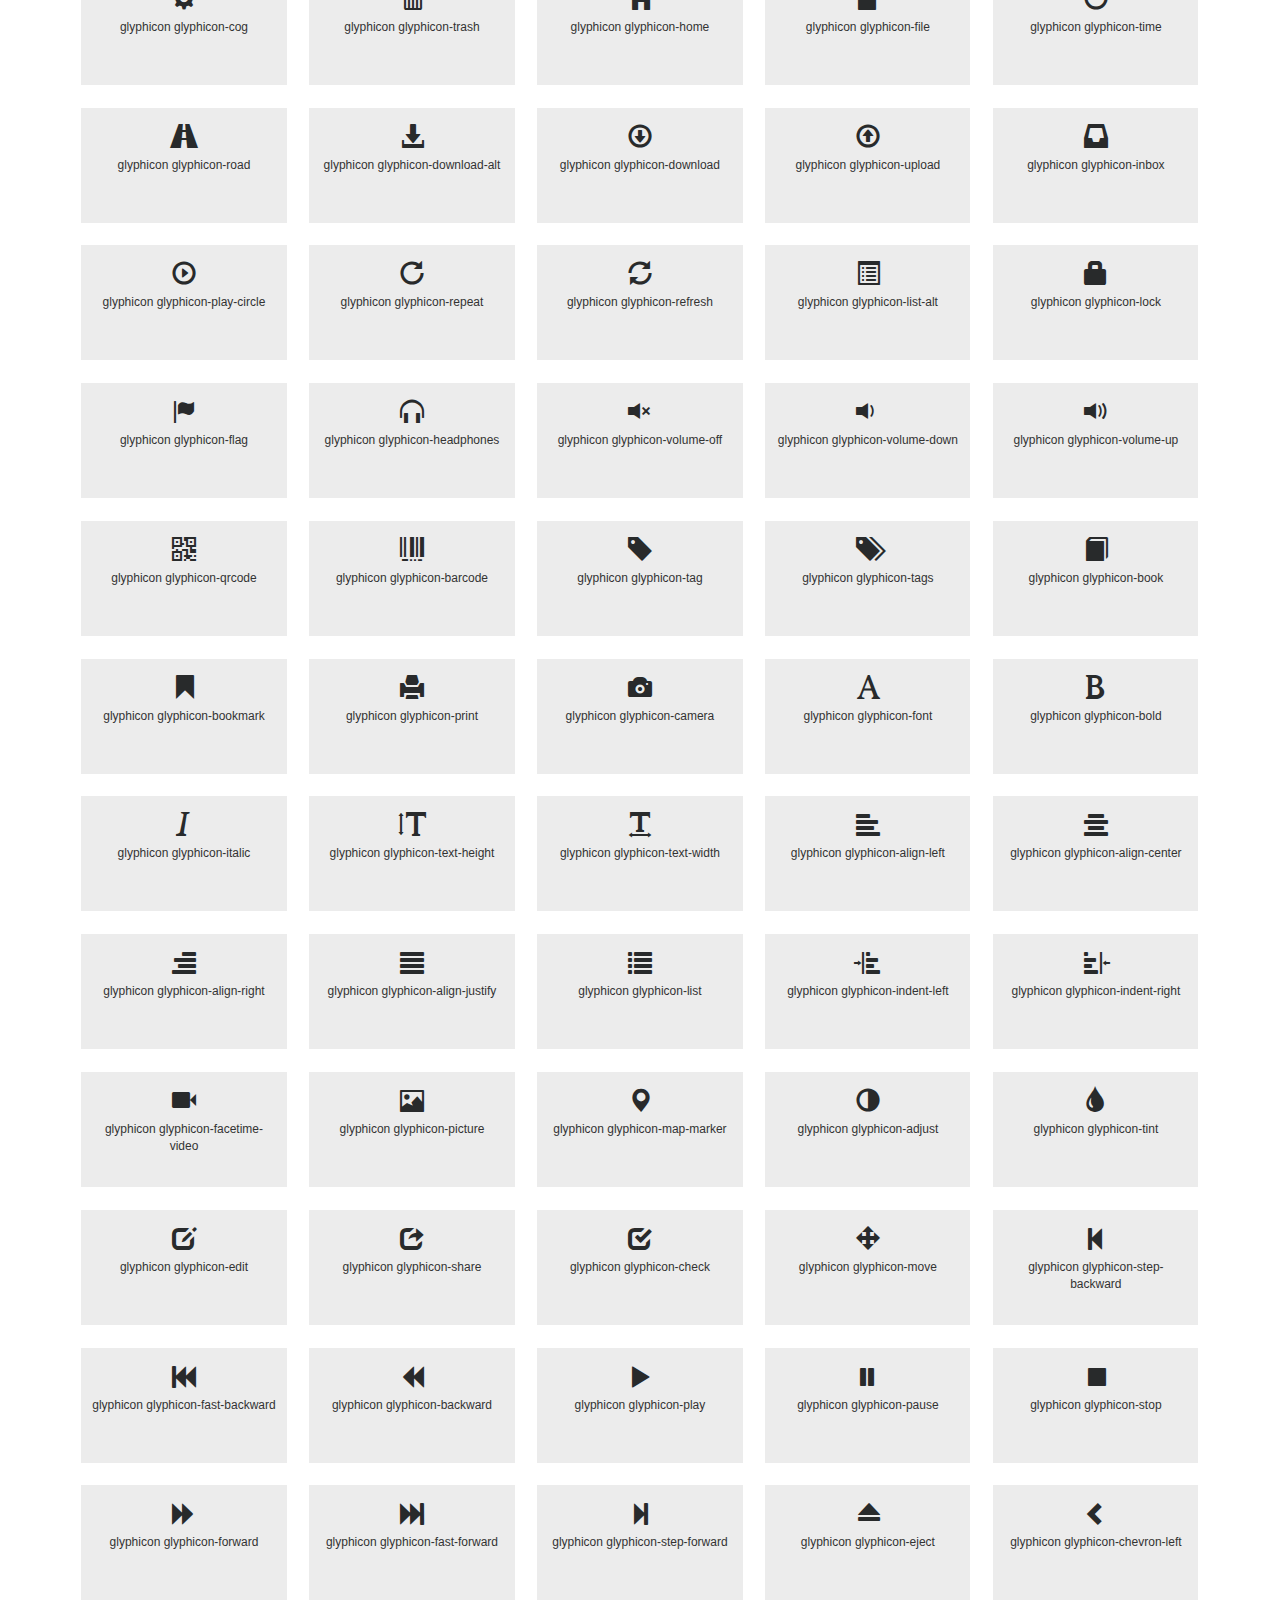
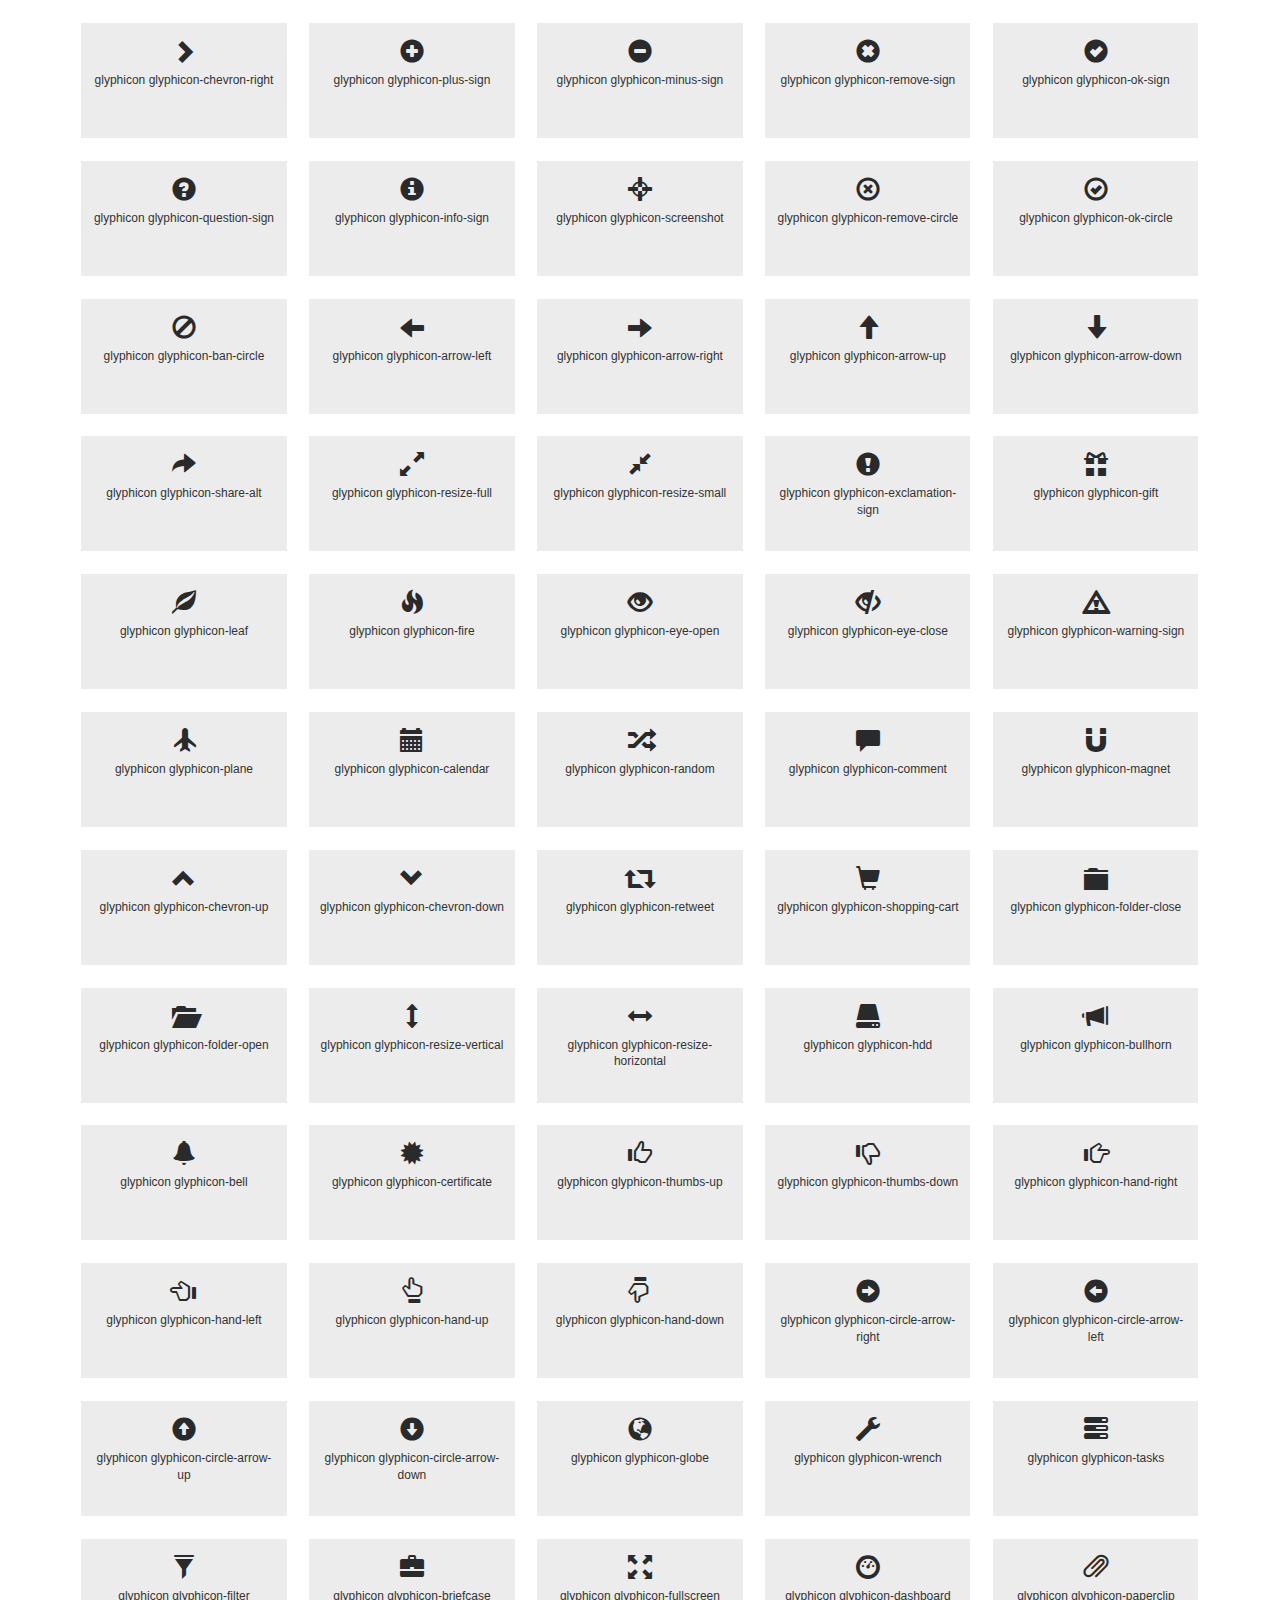
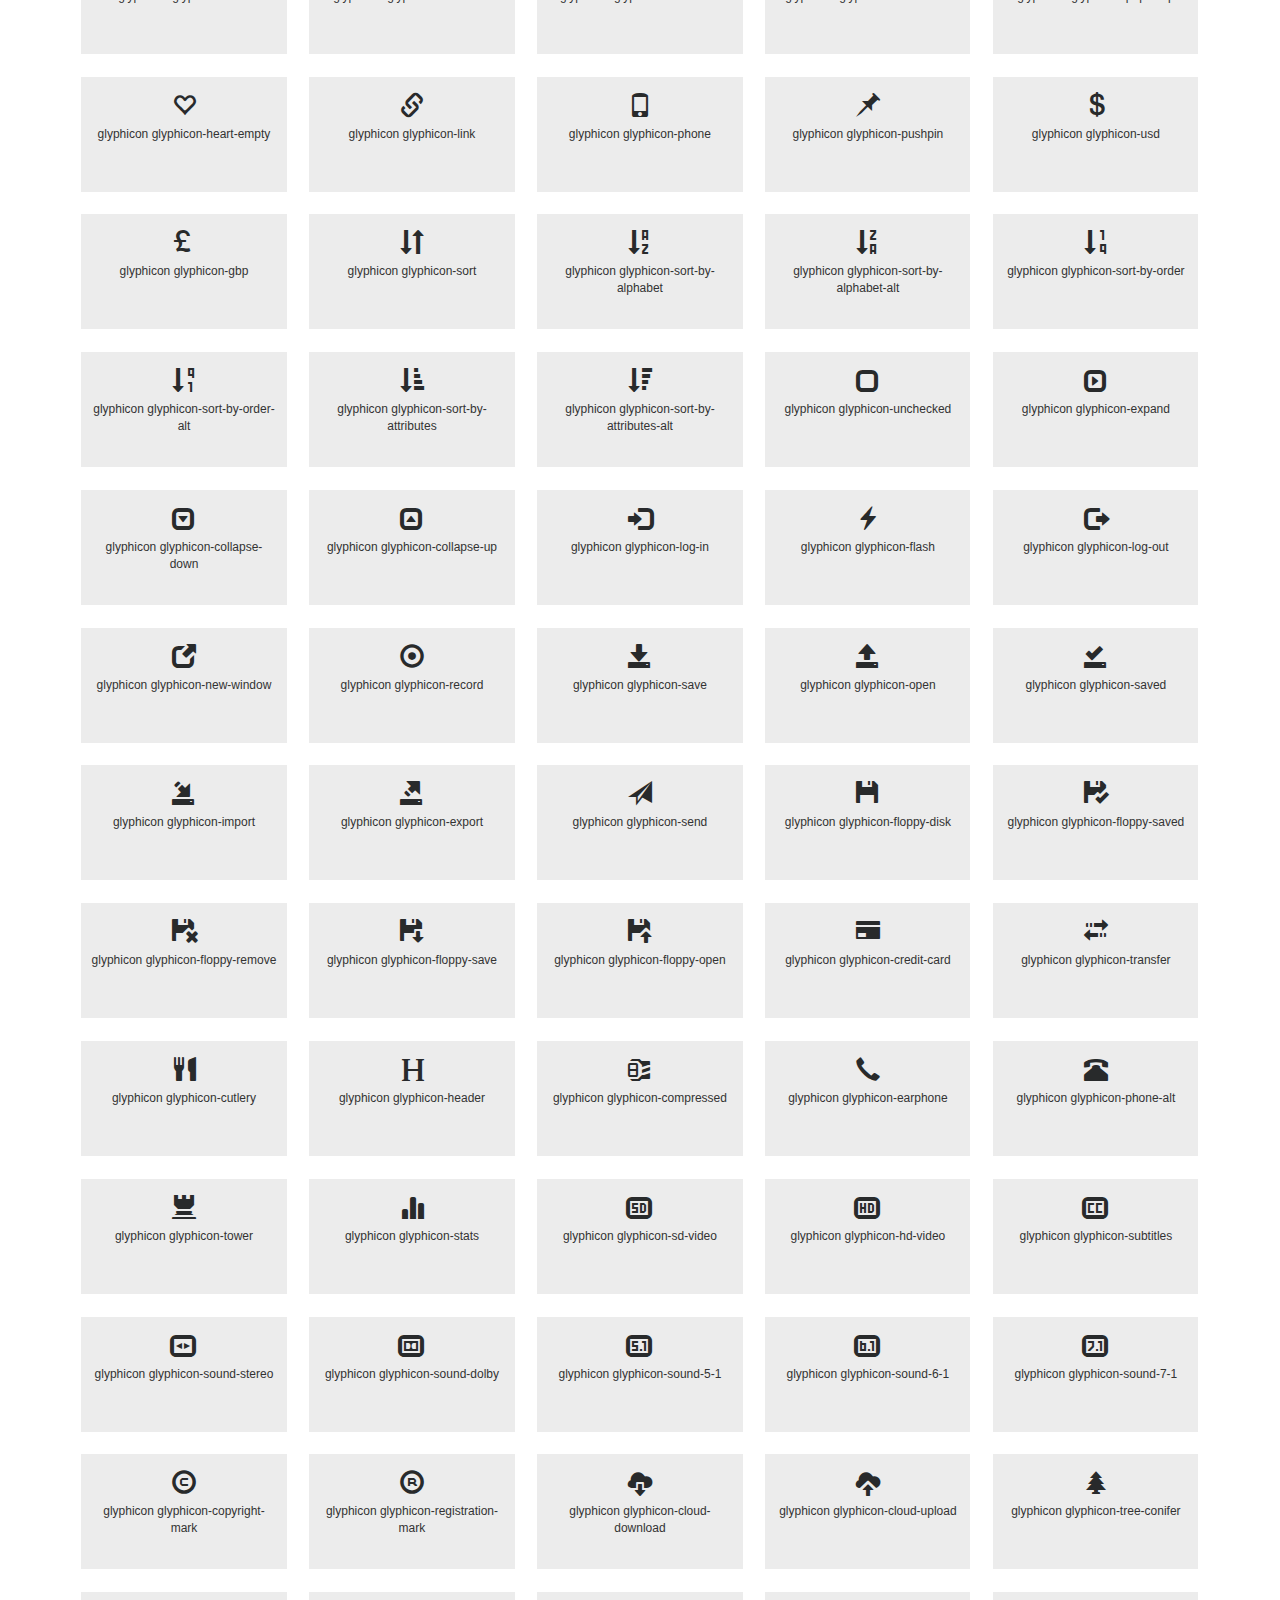
<file: icons.html>
<!--
author: W3layouts
author URL: http://w3layouts.com
License: Creative Commons Attribution 3.0 Unported
License URL: http://creativecommons.org/licenses/by/3.0/
-->
<!DOCTYPE html>
<html lang="en">
<head>
<title>Viticulture</title>
<!-- custom-theme -->
<meta name="viewport" content="width=device-width, initial-scale=1">
<meta http-equiv="Content-Type" content="text/html; charset=utf-8" />
<meta name="keywords" content="Viticulture Responsive web template, Bootstrap Web Templates, Flat Web Templates, Android Compatible web template, 
Smartphone Compatible web template, free webdesigns for Nokia, Samsung, LG, SonyEricsson, Motorola web design" />
<script type="application/x-javascript"> addEventListener("load", function() { setTimeout(hideURLbar, 0); }, false);
		function hideURLbar(){ window.scrollTo(0,1); } </script>
<!-- //custom-theme -->
<link href="css/bootstrap.css" rel="stylesheet" type="text/css" media="all" />
<link href="css/style.css" rel="stylesheet" type="text/css" media="all" />
<!-- js -->
<script type="text/javascript" src="js/jquery-2.1.4.min.js"></script>
<!-- //js -->
<!-- font-awesome-icons -->
<link href="css/font-awesome.css" rel="stylesheet"> 
<!-- //font-awesome-icons -->
<!-- <link href="//fonts.googleapis.com/css?family=Dosis:200,300,400,500,600,700,800&amp;subset=latin-ext" rel="stylesheet">
<link href='//fonts.googleapis.com/css?family=Open+Sans:400,300,300italic,400italic,600,600italic,700,700italic,800,800italic' rel='stylesheet' type='text/css'> -->
</head>
	
<body>
<!-- banner -->
	<div class="banner1">
		<!-- <div class="w3_agile_banner_top">
			<div class="agile_phone_mail">
				<ul>
					<li><i class="fa fa-phone" aria-hidden="true"></i>+(000) 123 456 232</li>
					<li><i class="fa fa-envelope" aria-hidden="true"></i><a href="mailto:viticulture@w3layouts.com">viticulture@w3layouts.com</a></li>
				</ul>
			</div>
		</div> -->
		<div class="agileits_w3layouts_banner_nav">
			<nav class="navbar navbar-default">
				<div class="navbar-header navbar-left">
					<button type="button" class="navbar-toggle collapsed" data-toggle="collapse" data-target="#bs-example-navbar-collapse-1">
						<span class="sr-only">Toggle navigation</span>
						<span class="icon-bar"></span>
						<span class="icon-bar"></span>
						<span class="icon-bar"></span>
					</button>
					<h1><a class="navbar-brand" href="index.html"><i>V</i><span>iticulture</span></a></h1>
				</div>
				<!-- Collect the nav links, forms, and other content for toggling -->
				<div class="collapse navbar-collapse navbar-right" id="bs-example-navbar-collapse-1">
					<nav class="menu--iris">
						<ul class="nav navbar-nav menu__list">
							<li class="menu__item"><a href="index.html" class="menu__link">Home</a></li>
							<li class="menu__item"><a href="services.html" class="menu__link">Services</a></li>
							<li class="menu__item"><a href="portfolio.html" class="menu__link">Portfolio</a></li>
							<li class="dropdown menu__item menu__item--current">
								<a href="#" class="dropdown-toggle menu__link" data-toggle="dropdown">Short Codes <b class="caret"></b></a>
								<ul class="dropdown-menu agile_short_dropdown">
									<li><a href="icons.html">Icons</a></li>
									<li><a href="typography.html">Typography</a></li>
								</ul>
							</li>
							<li class="menu__item"><a href="mail.html" class="menu__link">Mail Us</a></li>
							<li class="menu__item"><a href="feedback.html" class="menu__link">Feedback</a></li>
						</ul>
						<div class="w3_agileits_search">
							<form action="#" method="post">
								<input type="text" name="Search" placeholder="Search..." required="">
								<input type="submit" value=" ">
							</form>
						</div>
					</nav>
				</div>
			</nav>
		</div>
		<div class="w3_agileits_service_banner_info">
			<h2>Short codes / Icons</h2>
		</div>
	</div>
<!-- //banner -->
<!-- icons -->
	<div class="services">
		<div class="container">
			<h3 class="w3l_header">Web <span>Icons</span></h3>
			<div class="grid_3 grid_4 w3_agileits_icons_page">
				<div class="icons">
					<h3 class="agileits-icons-title">Font Awesome Icons</h3>
					<section id="new">
						<h3 class="page-header page-header icon-subheading">35 New Icons </h3>							  

						<div class="row fontawesome-icon-list">
							
							<div class="icon-box col-md-3 col-sm-4"><a class="agile-icon" href="#"><i class="fa fa-asl-interpreting" aria-hidden="true"></i> fa-asl-interpreting <span class="text-muted">(alias)</span></a></div>
							
							<div class="icon-box col-md-3 col-sm-4"><a class="agile-icon" href="#"><i class="fa fa-assistive-listening-systems" aria-hidden="true"></i> fa-assistive-listening-systems</a></div>
							
							<div class="icon-box col-md-3 col-sm-4"><a class="agile-icon" href="#"><i class="fa fa-audio-description" aria-hidden="true"></i> fa-audio-description</a></div>
							
							<div class="icon-box col-md-3 col-sm-4"><a class="agile-icon" href="#"><i class="fa fa-blind" aria-hidden="true"></i> fa-blind</a></div>
							
							<div class="icon-box col-md-3 col-sm-4"><a class="agile-icon" href="#"><i class="fa fa-braille" aria-hidden="true"></i> fa-braille</a></div>
							
							<div class="icon-box col-md-3 col-sm-4"><a class="agile-icon" href="#"><i class="fa fa-deaf" aria-hidden="true"></i> fa-deaf</a></div>
							
							<div class="icon-box col-md-3 col-sm-4"><a class="agile-icon" href="#"><i class="fa fa-deafness" aria-hidden="true"></i> deafness <span class="text-muted">(alias)</span></a></div>
							
							<div class="icon-box col-md-3 col-sm-4"><a class="agile-icon" href="#"><i class="fa fa-envira" aria-hidden="true"></i> fa-envira</a></div>
							
							<div class="icon-box col-md-3 col-sm-4"><a class="agile-icon" href="#"><i class="fa fa-fa" aria-hidden="true"></i> fa-fa <span class="text-muted">(alias)</span></a></div>
							
							<div class="icon-box col-md-3 col-sm-4"><a class="agile-icon" href="#"><i class="fa fa-first-order" aria-hidden="true"></i> fa-first-order</a></div>
							
							<div class="icon-box col-md-3 col-sm-4"><a class="agile-icon" href="#"><i class="fa fa-font-awesome" aria-hidden="true"></i> fa-font-awesome</a></div>
							
							<div class="icon-box col-md-3 col-sm-4"><a class="agile-icon" href="#"><i class="fa fa-gitlab" aria-hidden="true"></i> fa-gitlab</a></div>
							
							<div class="icon-box col-md-3 col-sm-4"><a class="agile-icon" href="#"><i class="fa fa-glide" aria-hidden="true"></i> fa-glide</a></div>
							
							<div class="icon-box col-md-3 col-sm-4"><a class="agile-icon" href="#"><i class="fa fa-glide-g" aria-hidden="true"></i> fa-glide-g</a></div>
							
							<div class="icon-box col-md-3 col-sm-4"><a class="agile-icon" href="#"><i class="fa fa-google-plus-circle" aria-hidden="true"></i> fa-google-plus-circle <span class="text-muted">(alias)</span></a></div>
							
							<div class="icon-box col-md-3 col-sm-4"><a class="agile-icon" href="#"><i class="fa fa-google-plus-official" aria-hidden="true"></i> fa-google-plus-official</a></div>
							
							<div class="icon-box col-md-3 col-sm-4"><a class="agile-icon" href="#"><i class="fa fa-hard-of-hearing" aria-hidden="true"></i> fa-hard-of-hearing <span class="text-muted">(alias)</span></a></div>
							
							<div class="icon-box col-md-3 col-sm-4"><a class="agile-icon" href="#"><i class="fa fa-instagram" aria-hidden="true"></i> fa-instagram</a></div>
							
							<div class="icon-box col-md-3 col-sm-4"><a class="agile-icon" href="#"><i class="fa fa-low-vision" aria-hidden="true"></i> fa-low-vision</a></div>
							
							<div class="icon-box col-md-3 col-sm-4"><a class="agile-icon" href="#"><i class="fa fa-pied-piper" aria-hidden="true"></i> fa-pied-piper</a></div>
							
							<div class="icon-box col-md-3 col-sm-4"><a class="agile-icon" href="#"><i class="fa fa-question-circle-o" aria-hidden="true"></i> fa-question-circle-o</a></div>
							
							<div class="icon-box col-md-3 col-sm-4"><a class="agile-icon" href="#"><i class="fa fa-sign-language" aria-hidden="true"></i> fa-sign-language</a></div>
							
							<div class="icon-box col-md-3 col-sm-4"><a class="agile-icon" href="#"><i class="fa fa-signing" aria-hidden="true"></i> fa-signing <span class="text-muted">(alias)</span></a></div>
							
							<div class="icon-box col-md-3 col-sm-4"><a class="agile-icon" href="#"><i class="fa fa-snapchat" aria-hidden="true"></i> fa-snapchat</a></div>
							
							<div class="icon-box col-md-3 col-sm-4"><a class="agile-icon" href="#"><i class="fa fa-snapchat-ghost" aria-hidden="true"></i> fa-snapchat-ghost</a></div>
							
							<div class="icon-box col-md-3 col-sm-4"><a class="agile-icon" href="#"><i class="fa fa-snapchat-square" aria-hidden="true"></i> fa-snapchat-square</a></div>
							
							<div class="icon-box col-md-3 col-sm-4"><a class="agile-icon" href="#"><i class="fa fa-themeisle" aria-hidden="true"></i> fa-themeisle</a></div>
							
							<div class="icon-box col-md-3 col-sm-4"><a class="agile-icon" href="#"><i class="fa fa-universal-access" aria-hidden="true"></i> fa-universal-access</a></div>
							
							<div class="icon-box col-md-3 col-sm-4"><a class="agile-icon" href="#"><i class="fa fa-viadeo" aria-hidden="true"></i> fa-viadeo</a></div>
							
							<div class="icon-box col-md-3 col-sm-4"><a class="agile-icon" href="#"><i class="fa fa-viadeo-square" aria-hidden="true"></i> fa-viadeo-square</a></div>
							
							<div class="icon-box col-md-3 col-sm-4"><a class="agile-icon" href="#"><i class="fa fa-volume-control-phone" aria-hidden="true"></i> fa-volume-control-phone</a></div>
							
							<div class="icon-box col-md-3 col-sm-4"><a class="agile-icon" href="#"><i class="fa fa-wheelchair-alt" aria-hidden="true"></i> fa-wheelchair-alt</a></div>
							
							<div class="icon-box col-md-3 col-sm-4"><a class="agile-icon" href="#"><i class="fa fa-wpbeginner" aria-hidden="true"></i> fa-wpbeginner</a></div>
							
							<div class="icon-box col-md-3 col-sm-4"><a class="agile-icon" href="#"><i class="fa fa-wpforms" aria-hidden="true"></i> fa-wpforms</a></div>
							
							<div class="icon-box col-md-3 col-sm-4"><a class="agile-icon" href="#"><i class="fa fa-yoast" aria-hidden="true"></i> fa-yoast</a></div>
							
						</div>

					</section>
					
					<div class="section group">
						<div class="box"> 
							<div class="title ">
								<h3 class="page-header icon-subheading">Web Application Icons</h3>
							</div>
							<div class="box_content"> 
								<div class="fontawesome-icon-list"> 
									<div class="icon-box col-md-3 col-sm-4"><a class="agile-icon" href="#"><i class="fa fa-adjust"></i> fa-adjust</a></div>
							
									<div class="icon-box col-md-3 col-sm-4"><a class="agile-icon" href="#"><i class="fa fa-anchor"></i> fa-anchor</a></div>
							
									<div class="icon-box col-md-3 col-sm-4"><a class="agile-icon" href="#"><i class="fa fa-archive"></i> fa-archive</a></div>
							
									<div class="icon-box col-md-3 col-sm-4"><a class="agile-icon" href="#"><i class="fa fa-arrows"></i> fa-arrows</a></div>
							
									<div class="icon-box col-md-3 col-sm-4"><a class="agile-icon" href="#"><i class="fa fa-arrows-h"></i> fa-arrows-h</a></div>
							
									<div class="icon-box col-md-3 col-sm-4"><a class="agile-icon" href="#"><i class="fa fa-arrows-v"></i> fa-arrows-v</a></div>
							
									<div class="icon-box col-md-3 col-sm-4"><a class="agile-icon" href="#"><i class="fa fa-asterisk"></i> fa-asterisk</a></div>
							
									<div class="icon-box col-md-3 col-sm-4"><a class="agile-icon" href="#"><i class="fa fa-ban"></i> fa-ban</a></div>
							
									<div class="icon-box col-md-3 col-sm-4"><a class="agile-icon" href="#"><i class="fa fa-bar-chart-o"></i> fa-bar-chart-o</a></div>
							
									<div class="icon-box col-md-3 col-sm-4"><a class="agile-icon" href="#"><i class="fa fa-barcode"></i> fa-barcode</a></div>
							
									<div class="icon-box col-md-3 col-sm-4"><a class="agile-icon" href="#"><i class="fa fa-bars"></i> fa-bars</a></div>
							
									<div class="icon-box col-md-3 col-sm-4"><a class="agile-icon" href="#"><i class="fa fa-beer"></i> fa-beer</a></div>
							
									<div class="icon-box col-md-3 col-sm-4"><a class="agile-icon" href="#"><i class="fa fa-bell"></i> fa-bell</a></div>
							
									<div class="icon-box col-md-3 col-sm-4"><a class="agile-icon" href="#"><i class="fa fa-bell-o"></i> fa-bell-o</a></div>
							
									<div class="icon-box col-md-3 col-sm-4"><a class="agile-icon" href="#"><i class="fa fa-bolt"></i> fa-bolt</a></div>
							
									<div class="icon-box col-md-3 col-sm-4"><a class="agile-icon" href="#"><i class="fa fa-book"></i> fa-book</a></div>
							
									<div class="icon-box col-md-3 col-sm-4"><a class="agile-icon" href="#"><i class="fa fa-bookmark"></i> fa-bookmark</a></div>
							
									<div class="icon-box col-md-3 col-sm-4"><a class="agile-icon" href="#"><i class="fa fa-bookmark-o"></i> fa-bookmark-o</a></div>
							
									<div class="icon-box col-md-3 col-sm-4"><a class="agile-icon" href="#"><i class="fa fa-briefcase"></i> fa-briefcase</a></div>
							
									<div class="icon-box col-md-3 col-sm-4"><a class="agile-icon" href="#"><i class="fa fa-bug"></i> fa-bug</a></div>
							
									<div class="icon-box col-md-3 col-sm-4"><a class="agile-icon" href="#"><i class="fa fa-building-o"></i> fa-building-o</a></div>
							
									<div class="icon-box col-md-3 col-sm-4"><a class="agile-icon" href="#"><i class="fa fa-bullhorn"></i> fa-bullhorn</a></div>
							
									<div class="icon-box col-md-3 col-sm-4"><a class="agile-icon" href="#"><i class="fa fa-bullseye"></i> fa-bullseye</a></div>
							
									<div class="icon-box col-md-3 col-sm-4"><a class="agile-icon" href="#"><i class="fa fa-calendar"></i> fa-calendar</a></div>
							
									<div class="icon-box col-md-3 col-sm-4"><a class="agile-icon" href="#"><i class="fa fa-calendar-o"></i> fa-calendar-o</a></div>
							
									<div class="icon-box col-md-3 col-sm-4"><a class="agile-icon" href="#"><i class="fa fa-camera"></i> fa-camera</a></div>
							
									<div class="icon-box col-md-3 col-sm-4"><a class="agile-icon" href="#"><i class="fa fa-camera-retro"></i> fa-camera-retro</a></div>
							
									<div class="icon-box col-md-3 col-sm-4"><a class="agile-icon" href="#"><i class="fa fa-caret-square-o-down"></i> fa-caret-square-o-down</a></div>
							
									<div class="icon-box col-md-3 col-sm-4"><a class="agile-icon" href="#"><i class="fa fa-caret-square-o-left"></i> fa-caret-square-o-left</a></div>
							
									<div class="icon-box col-md-3 col-sm-4"><a class="agile-icon" href="#"><i class="fa fa-caret-square-o-right"></i> fa-caret-square-o-right</a></div>
							
									<div class="icon-box col-md-3 col-sm-4"><a class="agile-icon" href="#"><i class="fa fa-caret-square-o-up"></i> fa-caret-square-o-up</a></div>
							
									<div class="icon-box col-md-3 col-sm-4"><a class="agile-icon" href="#"><i class="fa fa-certificate"></i> fa-certificate</a></div>
							
									<div class="icon-box col-md-3 col-sm-4"><a class="agile-icon" href="#"><i class="fa fa-check"></i> fa-check</a></div>
							
									<div class="icon-box col-md-3 col-sm-4"><a class="agile-icon" href="#"><i class="fa fa-check-circle"></i> fa-check-circle</a></div>
							
									<div class="icon-box col-md-3 col-sm-4"><a class="agile-icon" href="#"><i class="fa fa-check-circle-o"></i> fa-check-circle-o</a></div>
							
									<div class="icon-box col-md-3 col-sm-4"><a class="agile-icon" href="#"><i class="fa fa-check-square"></i> fa-check-square</a></div>
							
									<div class="icon-box col-md-3 col-sm-4"><a class="agile-icon" href="#"><i class="fa fa-check-square-o"></i> fa-check-square-o</a></div>
							
									<div class="icon-box col-md-3 col-sm-4"><a class="agile-icon" href="#"><i class="fa fa-circle"></i> fa-circle</a></div>
							
									<div class="icon-box col-md-3 col-sm-4"><a class="agile-icon" href="#"><i class="fa fa-circle-o"></i> fa-circle-o</a></div>
							
									<div class="icon-box col-md-3 col-sm-4"><a class="agile-icon" href="#"><i class="fa fa-clock-o"></i> fa-clock-o</a></div>
							
									<div class="icon-box col-md-3 col-sm-4"><a class="agile-icon" href="#"><i class="fa fa-cloud"></i> fa-cloud</a></div>
							
									<div class="icon-box col-md-3 col-sm-4"><a class="agile-icon" href="#"><i class="fa fa-cloud-download"></i> fa-cloud-download</a></div>
							
									<div class="icon-box col-md-3 col-sm-4"><a class="agile-icon" href="#"><i class="fa fa-cloud-upload"></i> fa-cloud-upload</a></div>
							
									<div class="icon-box col-md-3 col-sm-4"><a class="agile-icon" href="#"><i class="fa fa-code"></i> fa-code</a></div>
							
									<div class="icon-box col-md-3 col-sm-4"><a class="agile-icon" href="#"><i class="fa fa-code-fork"></i> fa-code-fork</a></div>
							
									<div class="icon-box col-md-3 col-sm-4"><a class="agile-icon" href="#"><i class="fa fa-coffee"></i> fa-coffee</a></div>
							
									<div class="icon-box col-md-3 col-sm-4"><a class="agile-icon" href="#"><i class="fa fa-cog"></i> fa-cog</a></div>
							
									<div class="icon-box col-md-3 col-sm-4"><a class="agile-icon" href="#"><i class="fa fa-cogs"></i> fa-cogs</a></div>
							
									<div class="icon-box col-md-3 col-sm-4"><a class="agile-icon" href="#"><i class="fa fa-comment"></i> fa-comment</a></div>
							
									<div class="icon-box col-md-3 col-sm-4"><a class="agile-icon" href="#"><i class="fa fa-comment-o"></i> fa-comment-o</a></div>
							
									<div class="icon-box col-md-3 col-sm-4"><a class="agile-icon" href="#"><i class="fa fa-comments"></i> fa-comments</a></div>
							
									<div class="icon-box col-md-3 col-sm-4"><a class="agile-icon" href="#"><i class="fa fa-comments-o"></i> fa-comments-o</a></div>
							
									<div class="icon-box col-md-3 col-sm-4"><a class="agile-icon" href="#"><i class="fa fa-compass"></i> fa-compass</a></div>
							
									<div class="icon-box col-md-3 col-sm-4"><a class="agile-icon" href="#"><i class="fa fa-credit-card"></i> fa-credit-card</a></div>
							
									<div class="icon-box col-md-3 col-sm-4"><a class="agile-icon" href="#"><i class="fa fa-crop"></i> fa-crop</a></div>
							
									<div class="icon-box col-md-3 col-sm-4"><a class="agile-icon" href="#"><i class="fa fa-crosshairs"></i> fa-crosshairs</a></div>
							
									<div class="icon-box col-md-3 col-sm-4"><a class="agile-icon" href="#"><i class="fa fa-cutlery"></i> fa-cutlery</a></div>
							
									<div class="icon-box col-md-3 col-sm-4"><a class="agile-icon" href="#"><i class="fa fa-dashboard"></i> fa-dashboard <span class="text-muted">(alias)</span></a></div>
							
									<div class="icon-box col-md-3 col-sm-4"><a class="agile-icon" href="#"><i class="fa fa-desktop"></i> fa-desktop</a></div>
							
									<div class="icon-box col-md-3 col-sm-4"><a class="agile-icon" href="#"><i class="fa fa-dot-circle-o"></i> fa-dot-circle-o</a></div>
							
									<div class="icon-box col-md-3 col-sm-4"><a class="agile-icon" href="#"><i class="fa fa-download"></i> fa-download</a></div>
							
									<div class="icon-box col-md-3 col-sm-4"><a class="agile-icon" href="#"><i class="fa fa-edit"></i> fa-edit <span class="text-muted">(alias)</span></a></div>
							
									<div class="icon-box col-md-3 col-sm-4"><a class="agile-icon" href="#"><i class="fa fa-ellipsis-h"></i> fa-ellipsis-h</a></div>
							
									<div class="icon-box col-md-3 col-sm-4"><a class="agile-icon" href="#"><i class="fa fa-ellipsis-v"></i> fa-ellipsis-v</a></div>
							
									<div class="icon-box col-md-3 col-sm-4"><a class="agile-icon" href="#"><i class="fa fa-envelope"></i> fa-envelope</a></div>
							
									<div class="icon-box col-md-3 col-sm-4"><a class="agile-icon" href="#"><i class="fa fa-envelope-o"></i> fa-envelope-o</a></div>
							
									<div class="icon-box col-md-3 col-sm-4"><a class="agile-icon" href="#"><i class="fa fa-eraser"></i> fa-eraser</a></div>
							
									<div class="icon-box col-md-3 col-sm-4"><a class="agile-icon" href="#"><i class="fa fa-exchange"></i> fa-exchange</a></div>
							
									<div class="icon-box col-md-3 col-sm-4"><a class="agile-icon" href="#"><i class="fa fa-exclamation"></i> fa-exclamation</a></div>
							
									<div class="icon-box col-md-3 col-sm-4"><a class="agile-icon" href="#"><i class="fa fa-exclamation-circle"></i> fa-exclamation-circle</a></div>
							
									<div class="icon-box col-md-3 col-sm-4"><a class="agile-icon" href="#"><i class="fa fa-exclamation-triangle"></i> fa-exclamation-triangle</a></div>
							
									<div class="icon-box col-md-3 col-sm-4"><a class="agile-icon" href="#"><i class="fa fa-external-link"></i> fa-external-link</a></div>
							
									<div class="icon-box col-md-3 col-sm-4"><a class="agile-icon" href="#"><i class="fa fa-external-link-square"></i> fa-external-link-square</a></div>
							
									<div class="icon-box col-md-3 col-sm-4"><a class="agile-icon" href="#"><i class="fa fa-eye"></i> fa-eye</a></div>
							
									<div class="icon-box col-md-3 col-sm-4"><a class="agile-icon" href="#"><i class="fa fa-eye-slash"></i> fa-eye-slash</a></div>
							
									<div class="icon-box col-md-3 col-sm-4"><a class="agile-icon" href="#"><i class="fa fa-female"></i> fa-female</a></div>
							
									<div class="icon-box col-md-3 col-sm-4"><a class="agile-icon" href="#"><i class="fa fa-fighter-jet"></i> fa-fighter-jet</a></div>
							
									<div class="icon-box col-md-3 col-sm-4"><a class="agile-icon" href="#"><i class="fa fa-film"></i> fa-film</a></div>
							
									<div class="icon-box col-md-3 col-sm-4"><a class="agile-icon" href="#"><i class="fa fa-filter"></i> fa-filter</a></div>
							
									<div class="icon-box col-md-3 col-sm-4"><a class="agile-icon" href="#"><i class="fa fa-fire"></i> fa-fire</a></div>
							
									<div class="icon-box col-md-3 col-sm-4"><a class="agile-icon" href="#"><i class="fa fa-fire-extinguisher"></i> fa-fire-extinguisher</a></div>
							
									<div class="icon-box col-md-3 col-sm-4"><a class="agile-icon" href="#"><i class="fa fa-flag"></i> fa-flag</a></div>
							
									<div class="icon-box col-md-3 col-sm-4"><a class="agile-icon" href="#"><i class="fa fa-flag-checkered"></i> fa-flag-checkered</a></div>
							
									<div class="icon-box col-md-3 col-sm-4"><a class="agile-icon" href="#"><i class="fa fa-flag-o"></i> fa-flag-o</a></div>
							
									<div class="icon-box col-md-3 col-sm-4"><a class="agile-icon" href="#"><i class="fa fa-flash"></i> fa-flash <span class="text-muted">(alias)</span></a></div>
							
									<div class="icon-box col-md-3 col-sm-4"><a class="agile-icon" href="#"><i class="fa fa-flask"></i> fa-flask</a></div>
							
									<div class="icon-box col-md-3 col-sm-4"><a class="agile-icon" href="#"><i class="fa fa-folder"></i> fa-folder</a></div>
							
									<div class="icon-box col-md-3 col-sm-4"><a class="agile-icon" href="#"><i class="fa fa-folder-o"></i> fa-folder-o</a></div>
							
									<div class="icon-box col-md-3 col-sm-4"><a class="agile-icon" href="#"><i class="fa fa-folder-open"></i> fa-folder-open</a></div>
							
									<div class="icon-box col-md-3 col-sm-4"><a class="agile-icon" href="#"><i class="fa fa-folder-open-o"></i> fa-folder-open-o</a></div>
							
									<div class="icon-box col-md-3 col-sm-4"><a class="agile-icon" href="#"><i class="fa fa-frown-o"></i> fa-frown-o</a></div>
							
									<div class="icon-box col-md-3 col-sm-4"><a class="agile-icon" href="#"><i class="fa fa-gamepad"></i> fa-gamepad</a></div>
							
									<div class="icon-box col-md-3 col-sm-4"><a class="agile-icon" href="#"><i class="fa fa-gavel"></i> fa-gavel</a></div>
							
									<div class="icon-box col-md-3 col-sm-4"><a class="agile-icon" href="#"><i class="fa fa-gear"></i> fa-gear <span class="text-muted">(alias)</span></a></div>
							
									<div class="icon-box col-md-3 col-sm-4"><a class="agile-icon" href="#"><i class="fa fa-gears"></i> fa-gears <span class="text-muted">(alias)</span></a></div>
							
									<div class="icon-box col-md-3 col-sm-4"><a class="agile-icon" href="#"><i class="fa fa-gift"></i> fa-gift</a></div>
							
									<div class="icon-box col-md-3 col-sm-4"><a class="agile-icon" href="#"><i class="fa fa-glass"></i> fa-glass</a></div>
							
									<div class="icon-box col-md-3 col-sm-4"><a class="agile-icon" href="#"><i class="fa fa-globe"></i> fa-globe</a></div>
							
									<div class="icon-box col-md-3 col-sm-4"><a class="agile-icon" href="#"><i class="fa fa-group"></i> fa-group <span class="text-muted">(alias)</span></a></div>
							
									<div class="icon-box col-md-3 col-sm-4"><a class="agile-icon" href="#"><i class="fa fa-hdd-o"></i> fa-hdd-o</a></div>
							
									<div class="icon-box col-md-3 col-sm-4"><a class="agile-icon" href="#"><i class="fa fa-headphones"></i> fa-headphones</a></div>
							
									<div class="icon-box col-md-3 col-sm-4"><a class="agile-icon" href="#"><i class="fa fa-heart"></i> fa-heart</a></div>
							
									<div class="icon-box col-md-3 col-sm-4"><a class="agile-icon" href="#"><i class="fa fa-heart-o"></i> fa-heart-o</a></div>
							
									<div class="icon-box col-md-3 col-sm-4"><a class="agile-icon" href="#"><i class="fa fa-home"></i> fa-home</a></div>
							
									<div class="icon-box col-md-3 col-sm-4"><a class="agile-icon" href="#"><i class="fa fa-inbox"></i> fa-inbox</a></div>
							
									<div class="icon-box col-md-3 col-sm-4"><a class="agile-icon" href="#"><i class="fa fa-info"></i> fa-info</a></div>
							
									<div class="icon-box col-md-3 col-sm-4"><a class="agile-icon" href="#info-circle"><i class="fa fa-info-circle"></i> fa-info-circle</a></div>
							
									<div class="icon-box col-md-3 col-sm-4"><a class="agile-icon" href="#key"><i class="fa fa-key"></i> fa-key</a></div>
							
									<div class="icon-box col-md-3 col-sm-4"><a class="agile-icon" href="#keyboard-o"><i class="fa fa-keyboard-o"></i> fa-keyboard-o</a></div>
							
									<div class="icon-box col-md-3 col-sm-4"><a class="agile-icon" href="#laptop"><i class="fa fa-laptop"></i> fa-laptop</a></div>
							
									<div class="icon-box col-md-3 col-sm-4"><a class="agile-icon" href="#leaf"><i class="fa fa-leaf"></i> fa-leaf</a></div>
							
									<div class="icon-box col-md-3 col-sm-4"><a class="agile-icon" href="#gavel"><i class="fa fa-legal"></i> fa-legal <span class="text-muted">(alias)</span></a></div>
							
									<div class="icon-box col-md-3 col-sm-4"><a class="agile-icon" href="#lemon-o"><i class="fa fa-lemon-o"></i> fa-lemon-o</a></div>
							
									<div class="icon-box col-md-3 col-sm-4"><a class="agile-icon" href="#level-down"><i class="fa fa-level-down"></i> fa-level-down</a></div>
							
									<div class="icon-box col-md-3 col-sm-4"><a class="agile-icon" href="#level-up"><i class="fa fa-level-up"></i> fa-level-up</a></div>
							
									<div class="icon-box col-md-3 col-sm-4"><a class="agile-icon" href="#lightbulb-o"><i class="fa fa-lightbulb-o"></i> fa-lightbulb-o</a></div>
							
									<div class="icon-box col-md-3 col-sm-4"><a class="agile-icon" href="#location-arrow"><i class="fa fa-location-arrow"></i> fa-location-arrow</a></div>
							
									<div class="icon-box col-md-3 col-sm-4"><a class="agile-icon" href="#lock"><i class="fa fa-lock"></i> fa-lock</a></div>
							
									<div class="icon-box col-md-3 col-sm-4"><a class="agile-icon" href="#magic"><i class="fa fa-magic"></i> fa-magic</a></div>
							
									<div class="icon-box col-md-3 col-sm-4"><a class="agile-icon" href="#magnet"><i class="fa fa-magnet"></i> fa-magnet</a></div>
							
									<div class="icon-box col-md-3 col-sm-4"><a class="agile-icon" href="#share"><i class="fa fa-mail-forward"></i> fa-mail-forward <span class="text-muted">(alias)</span></a></div>
							
									<div class="icon-box col-md-3 col-sm-4"><a class="agile-icon" href="#reply"><i class="fa fa-mail-reply"></i> fa-mail-reply <span class="text-muted">(alias)</span></a></div>
							
									<div class="icon-box col-md-3 col-sm-4"><a class="agile-icon" href="#mail-reply-all"><i class="fa fa-mail-reply-all"></i> fa-mail-reply-all</a></div>
							
									<div class="icon-box col-md-3 col-sm-4"><a class="agile-icon" href="#male"><i class="fa fa-male"></i> fa-male</a></div>
							
									<div class="icon-box col-md-3 col-sm-4"><a class="agile-icon" href="#map-marker"><i class="fa fa-map-marker"></i> fa-map-marker</a></div>
							
									<div class="icon-box col-md-3 col-sm-4"><a class="agile-icon" href="#meh-o"><i class="fa fa-meh-o"></i> fa-meh-o</a></div>
							
									<div class="icon-box col-md-3 col-sm-4"><a class="agile-icon" href="#microphone"><i class="fa fa-microphone"></i> fa-microphone</a></div>
							
									<div class="icon-box col-md-3 col-sm-4"><a class="agile-icon" href="#microphone-slash"><i class="fa fa-microphone-slash"></i> fa-microphone-slash</a></div>
							
									<div class="icon-box col-md-3 col-sm-4"><a class="agile-icon" href="#minus"><i class="fa fa-minus"></i> fa-minus</a></div>
							
									<div class="icon-box col-md-3 col-sm-4"><a class="agile-icon" href="#minus-circle"><i class="fa fa-minus-circle"></i> fa-minus-circle</a></div>
							
									<div class="icon-box col-md-3 col-sm-4"><a class="agile-icon" href="#minus-square"><i class="fa fa-minus-square"></i> fa-minus-square</a></div>
							
									<div class="icon-box col-md-3 col-sm-4"><a class="agile-icon" href="#minus-square-o"><i class="fa fa-minus-square-o"></i> fa-minus-square-o</a></div>
							
									<div class="icon-box col-md-3 col-sm-4"><a class="agile-icon" href="#mobile"><i class="fa fa-mobile"></i> fa-mobile</a></div>
							
									<div class="icon-box col-md-3 col-sm-4"><a class="agile-icon" href="#mobile"><i class="fa fa-mobile-phone"></i> fa-mobile-phone <span class="text-muted">(alias)</span></a></div>
							
									<div class="icon-box col-md-3 col-sm-4"><a class="agile-icon" href="#money"><i class="fa fa-money"></i> fa-money</a></div>
							
									<div class="icon-box col-md-3 col-sm-4"><a class="agile-icon" href="#moon-o"><i class="fa fa-moon-o"></i> fa-moon-o</a></div>
							
									<div class="icon-box col-md-3 col-sm-4"><a class="agile-icon" href="#music"><i class="fa fa-music"></i> fa-music</a></div>
							
									<div class="icon-box col-md-3 col-sm-4"><a class="agile-icon" href="#pencil"><i class="fa fa-pencil"></i> fa-pencil</a></div>
							
									<div class="icon-box col-md-3 col-sm-4"><a class="agile-icon" href="#pencil-square"><i class="fa fa-pencil-square"></i> fa-pencil-square</a></div>
							
									<div class="icon-box col-md-3 col-sm-4"><a class="agile-icon" href="#pencil-square-o"><i class="fa fa-pencil-square-o"></i> fa-pencil-square-o</a></div>
							
									<div class="icon-box col-md-3 col-sm-4"><a class="agile-icon" href="#phone"><i class="fa fa-phone"></i> fa-phone</a></div>
							
									<div class="icon-box col-md-3 col-sm-4"><a class="agile-icon" href="#phone-square"><i class="fa fa-phone-square"></i> fa-phone-square</a></div>
							
									<div class="icon-box col-md-3 col-sm-4"><a class="agile-icon" href="#picture-o"><i class="fa fa-picture-o"></i> fa-picture-o</a></div>
							
									<div class="icon-box col-md-3 col-sm-4"><a class="agile-icon" href="#plane"><i class="fa fa-plane"></i> fa-plane</a></div>
							
									<div class="icon-box col-md-3 col-sm-4"><a class="agile-icon" href="#plus"><i class="fa fa-plus"></i> fa-plus</a></div>
							
									<div class="icon-box col-md-3 col-sm-4"><a class="agile-icon" href="#plus-circle"><i class="fa fa-plus-circle"></i> fa-plus-circle</a></div>
							
									<div class="icon-box col-md-3 col-sm-4"><a class="agile-icon" href="#plus-square"><i class="fa fa-plus-square"></i> fa-plus-square</a></div>
							
									<div class="icon-box col-md-3 col-sm-4"><a class="agile-icon" href="#plus-square-o"><i class="fa fa-plus-square-o"></i> fa-plus-square-o</a></div>
							
									<div class="icon-box col-md-3 col-sm-4"><a class="agile-icon" href="#power-off"><i class="fa fa-power-off"></i> fa-power-off</a></div>
							
									<div class="icon-box col-md-3 col-sm-4"><a class="agile-icon" href="#print"><i class="fa fa-print"></i> fa-print</a></div>
							
									<div class="icon-box col-md-3 col-sm-4"><a class="agile-icon" href="#puzzle-piece"><i class="fa fa-puzzle-piece"></i> fa-puzzle-piece</a></div>
							
									<div class="icon-box col-md-3 col-sm-4"><a class="agile-icon" href="#qrcode"><i class="fa fa-qrcode"></i> fa-qrcode</a></div>
							
									<div class="icon-box col-md-3 col-sm-4"><a class="agile-icon" href="#question"><i class="fa fa-question"></i> fa-question</a></div>
							
									<div class="icon-box col-md-3 col-sm-4"><a class="agile-icon" href="#question-circle"><i class="fa fa-question-circle"></i> fa-question-circle</a></div>
							
									<div class="icon-box col-md-3 col-sm-4"><a class="agile-icon" href="#quote-left"><i class="fa fa-quote-left"></i> fa-quote-left</a></div>
							
									<div class="icon-box col-md-3 col-sm-4"><a class="agile-icon" href="#quote-right"><i class="fa fa-quote-right"></i> fa-quote-right</a></div>
							
									<div class="icon-box col-md-3 col-sm-4"><a class="agile-icon" href="#random"><i class="fa fa-random"></i> fa-random</a></div>
							
									<div class="icon-box col-md-3 col-sm-4"><a class="agile-icon" href="#refresh"><i class="fa fa-refresh"></i> fa-refresh</a></div>
							
									<div class="icon-box col-md-3 col-sm-4"><a class="agile-icon" href="#reply"><i class="fa fa-reply"></i> fa-reply</a></div>
							
									<div class="icon-box col-md-3 col-sm-4"><a class="agile-icon" href="#reply-all"><i class="fa fa-reply-all"></i> fa-reply-all</a></div>
							
									<div class="icon-box col-md-3 col-sm-4"><a class="agile-icon" href="#retweet"><i class="fa fa-retweet"></i> fa-retweet</a></div>
							
									<div class="icon-box col-md-3 col-sm-4"><a class="agile-icon" href="#road"><i class="fa fa-road"></i> fa-road</a></div>
							
									<div class="icon-box col-md-3 col-sm-4"><a class="agile-icon" href="#rocket"><i class="fa fa-rocket"></i> fa-rocket</a></div>
							
									<div class="icon-box col-md-3 col-sm-4"><a class="agile-icon" href="#rss"><i class="fa fa-rss"></i> fa-rss</a></div>
							
									<div class="icon-box col-md-3 col-sm-4"><a class="agile-icon" href="#rss-square"><i class="fa fa-rss-square"></i> fa-rss-square</a></div>
							
									<div class="icon-box col-md-3 col-sm-4"><a class="agile-icon" href="#search"><i class="fa fa-search"></i> fa-search</a></div>
							
									<div class="icon-box col-md-3 col-sm-4"><a class="agile-icon" href="#search-minus"><i class="fa fa-search-minus"></i> fa-search-minus</a></div>
							
									<div class="icon-box col-md-3 col-sm-4"><a class="agile-icon" href="#search-plus"><i class="fa fa-search-plus"></i> fa-search-plus</a></div>
							
									<div class="icon-box col-md-3 col-sm-4"><a class="agile-icon" href="#share"><i class="fa fa-share"></i> fa-share</a></div>
							
									<div class="icon-box col-md-3 col-sm-4"><a class="agile-icon" href="#share-square"><i class="fa fa-share-square"></i> fa-share-square</a></div>
							
									<div class="icon-box col-md-3 col-sm-4"><a class="agile-icon" href="#share-square-o"><i class="fa fa-share-square-o"></i> fa-share-square-o</a></div>
							
									<div class="icon-box col-md-3 col-sm-4"><a class="agile-icon" href="#shield"><i class="fa fa-shield"></i> fa-shield</a></div>
							
									<div class="icon-box col-md-3 col-sm-4"><a class="agile-icon" href="#shopping-cart"><i class="fa fa-shopping-cart"></i> fa-shopping-cart</a></div>
							
									<div class="icon-box col-md-3 col-sm-4"><a class="agile-icon" href="#sign-in"><i class="fa fa-sign-in"></i> fa-sign-in</a></div>
							
									<div class="icon-box col-md-3 col-sm-4"><a class="agile-icon" href="#sign-out"><i class="fa fa-sign-out"></i> fa-sign-out</a></div>
							
									<div class="icon-box col-md-3 col-sm-4"><a class="agile-icon" href="#signal"><i class="fa fa-signal"></i> fa-signal</a></div>
							
									<div class="icon-box col-md-3 col-sm-4"><a class="agile-icon" href="#sitemap"><i class="fa fa-sitemap"></i> fa-sitemap</a></div>
							
									<div class="icon-box col-md-3 col-sm-4"><a class="agile-icon" href="#smile-o"><i class="fa fa-smile-o"></i> fa-smile-o</a></div>
							
									<div class="icon-box col-md-3 col-sm-4"><a class="agile-icon" href="#sort"><i class="fa fa-sort"></i> fa-sort</a></div>
							
									<div class="icon-box col-md-3 col-sm-4"><a class="agile-icon" href="#sort-alpha-asc"><i class="fa fa-sort-alpha-asc"></i> fa-sort-alpha-asc</a></div>
							
									<div class="icon-box col-md-3 col-sm-4"><a class="agile-icon" href="#sort-alpha-desc"><i class="fa fa-sort-alpha-desc"></i> fa-sort-alpha-desc</a></div>
							
									<div class="icon-box col-md-3 col-sm-4"><a class="agile-icon" href="#sort-amount-asc"><i class="fa fa-sort-amount-asc"></i> fa-sort-amount-asc</a></div>
							
									<div class="icon-box col-md-3 col-sm-4"><a class="agile-icon" href="#sort-amount-desc"><i class="fa fa-sort-amount-desc"></i> fa-sort-amount-desc</a></div>
							
									<div class="icon-box col-md-3 col-sm-4"><a class="agile-icon" href="#sort-asc"><i class="fa fa-sort-asc"></i> fa-sort-asc</a></div>
							
									<div class="icon-box col-md-3 col-sm-4"><a class="agile-icon" href="#sort-desc"><i class="fa fa-sort-desc"></i> fa-sort-desc</a></div>
							
									<div class="icon-box col-md-3 col-sm-4"><a class="agile-icon" href="#sort-asc"><i class="fa fa-sort-down"></i> fa-sort-down <span class="text-muted">(alias)</span></a></div>
							
									<div class="icon-box col-md-3 col-sm-4"><a class="agile-icon" href="#sort-numeric-asc"><i class="fa fa-sort-numeric-asc"></i> fa-sort-numeric-asc</a></div>
							
									<div class="icon-box col-md-3 col-sm-4"><a class="agile-icon" href="#sort-numeric-desc"><i class="fa fa-sort-numeric-desc"></i> fa-sort-numeric-desc</a></div>
							
									<div class="icon-box col-md-3 col-sm-4"><a class="agile-icon" href="#sort-desc"><i class="fa fa-sort-up"></i> fa-sort-up <span class="text-muted">(alias)</span></a></div>
							
									<div class="icon-box col-md-3 col-sm-4"><a class="agile-icon" href="#spinner"><i class="fa fa-spinner"></i> fa-spinner</a></div>
							
									<div class="icon-box col-md-3 col-sm-4"><a class="agile-icon" href="#square"><i class="fa fa-square"></i> fa-square</a></div>
							
									<div class="icon-box col-md-3 col-sm-4"><a class="agile-icon" href="#square-o"><i class="fa fa-square-o"></i> fa-square-o</a></div>
							
									<div class="icon-box col-md-3 col-sm-4"><a class="agile-icon" href="#star"><i class="fa fa-star"></i> fa-star</a></div>
							
									<div class="icon-box col-md-3 col-sm-4"><a class="agile-icon" href="#star-half"><i class="fa fa-star-half"></i> fa-star-half</a></div>
							
									<div class="icon-box col-md-3 col-sm-4"><a class="agile-icon" href="#star-half-o"><i class="fa fa-star-half-empty"></i> fa-star-half-empty <span class="text-muted">(alias)</span></a></div>
							
									<div class="icon-box col-md-3 col-sm-4"><a class="agile-icon" href="#star-half-o"><i class="fa fa-star-half-full"></i> fa-star-half-full <span class="text-muted">(alias)</span></a></div>
							
									<div class="icon-box col-md-3 col-sm-4"><a class="agile-icon" href="#star-half-o"><i class="fa fa-star-half-o"></i> fa-star-half-o</a></div>
							
									<div class="icon-box col-md-3 col-sm-4"><a class="agile-icon" href="#star-o"><i class="fa fa-star-o"></i> fa-star-o</a></div>
							
									<div class="icon-box col-md-3 col-sm-4"><a class="agile-icon" href="#subscript"><i class="fa fa-subscript"></i> fa-subscript</a></div>
							
									<div class="icon-box col-md-3 col-sm-4"><a class="agile-icon" href="#suitcase"><i class="fa fa-suitcase"></i> fa-suitcase</a></div>
							
									<div class="icon-box col-md-3 col-sm-4"><a class="agile-icon" href="#sun-o"><i class="fa fa-sun-o"></i> fa-sun-o</a></div>
							
									<div class="icon-box col-md-3 col-sm-4"><a class="agile-icon" href="#superscript"><i class="fa fa-superscript"></i> fa-superscript</a></div>
							
									<div class="icon-box col-md-3 col-sm-4"><a class="agile-icon" href="#tablet"><i class="fa fa-tablet"></i> fa-tablet</a></div>
							
									<div class="icon-box col-md-3 col-sm-4"><a class="agile-icon" href="#tachometer"><i class="fa fa-tachometer"></i> fa-tachometer</a></div>
							
									<div class="icon-box col-md-3 col-sm-4"><a class="agile-icon" href="#tag"><i class="fa fa-tag"></i> fa-tag</a></div>
							
									<div class="icon-box col-md-3 col-sm-4"><a class="agile-icon" href="#tags"><i class="fa fa-tags"></i> fa-tags</a></div>
							
									<div class="icon-box col-md-3 col-sm-4"><a class="agile-icon" href="#tasks"><i class="fa fa-tasks"></i> fa-tasks</a></div>
							
									<div class="icon-box col-md-3 col-sm-4"><a class="agile-icon" href="#terminal"><i class="fa fa-terminal"></i> fa-terminal</a></div>
							
									<div class="icon-box col-md-3 col-sm-4"><a class="agile-icon" href="#thumb-tack"><i class="fa fa-thumb-tack"></i> fa-thumb-tack</a></div>
							
									<div class="icon-box col-md-3 col-sm-4"><a class="agile-icon" href="#thumbs-down"><i class="fa fa-thumbs-down"></i> fa-thumbs-down</a></div>
							
									<div class="icon-box col-md-3 col-sm-4"><a class="agile-icon" href="#thumbs-o-down"><i class="fa fa-thumbs-o-down"></i> fa-thumbs-o-down</a></div>
							
									<div class="icon-box col-md-3 col-sm-4"><a class="agile-icon" href="#thumbs-o-up"><i class="fa fa-thumbs-o-up"></i> fa-thumbs-o-up</a></div>
							
									<div class="icon-box col-md-3 col-sm-4"><a class="agile-icon" href="#thumbs-up"><i class="fa fa-thumbs-up"></i> fa-thumbs-up</a></div>
							
									<div class="icon-box col-md-3 col-sm-4"><a class="agile-icon" href="#ticket"><i class="fa fa-ticket"></i> fa-ticket</a></div>
							
									<div class="icon-box col-md-3 col-sm-4"><a class="agile-icon" href="#times"><i class="fa fa-times"></i> fa-times</a></div>
							
									<div class="icon-box col-md-3 col-sm-4"><a class="agile-icon" href="#times-circle"><i class="fa fa-times-circle"></i> fa-times-circle</a></div>
							
									<div class="icon-box col-md-3 col-sm-4"><a class="agile-icon" href="#times-circle-o"><i class="fa fa-times-circle-o"></i> fa-times-circle-o</a></div>
							
									<div class="icon-box col-md-3 col-sm-4"><a class="agile-icon" href="#tint"><i class="fa fa-tint"></i> fa-tint</a></div>
							
									<div class="icon-box col-md-3 col-sm-4"><a class="agile-icon" href="#caret-square-o-down"><i class="fa fa-toggle-down"></i> fa-toggle-down <span class="text-muted">(alias)</span></a></div>
							
									<div class="icon-box col-md-3 col-sm-4"><a class="agile-icon" href="#caret-square-o-left"><i class="fa fa-toggle-left"></i> fa-toggle-left <span class="text-muted">(alias)</span></a></div>
							
									<div class="icon-box col-md-3 col-sm-4"><a class="agile-icon" href="#caret-square-o-right"><i class="fa fa-toggle-right"></i> fa-toggle-right <span class="text-muted">(alias)</span></a></div>
							
									<div class="icon-box col-md-3 col-sm-4"><a class="agile-icon" href="#caret-square-o-up"><i class="fa fa-toggle-up"></i> fa-toggle-up <span class="text-muted">(alias)</span></a></div>
							
									<div class="icon-box col-md-3 col-sm-4"><a class="agile-icon" href="#trash-o"><i class="fa fa-trash-o"></i> fa-trash-o</a></div>
							
									<div class="icon-box col-md-3 col-sm-4"><a class="agile-icon" href="#trophy"><i class="fa fa-trophy"></i> fa-trophy</a></div>
							
									<div class="icon-box col-md-3 col-sm-4"><a class="agile-icon" href="#truck"><i class="fa fa-truck"></i> fa-truck</a></div>
							
									<div class="icon-box col-md-3 col-sm-4"><a class="agile-icon" href="#umbrella"><i class="fa fa-umbrella"></i> fa-umbrella</a></div>
							
									<div class="icon-box col-md-3 col-sm-4"><a class="agile-icon" href="#unlock"><i class="fa fa-unlock"></i> fa-unlock</a></div>
							
									<div class="icon-box col-md-3 col-sm-4"><a class="agile-icon" href="#unlock-alt"><i class="fa fa-unlock-alt"></i> fa-unlock-alt</a></div>
							
									<div class="icon-box col-md-3 col-sm-4"><a class="agile-icon" href="#sort"><i class="fa fa-unsorted"></i> fa-unsorted <span class="text-muted">(alias)</span></a></div>
							
									<div class="icon-box col-md-3 col-sm-4"><a class="agile-icon" href="#upload"><i class="fa fa-upload"></i> fa-upload</a></div>
							
									<div class="icon-box col-md-3 col-sm-4"><a class="agile-icon" href="#user"><i class="fa fa-user"></i> fa-user</a></div>
							
									<div class="icon-box col-md-3 col-sm-4"><a class="agile-icon" href="#users"><i class="fa fa-users"></i> fa-users</a></div>
							
									<div class="icon-box col-md-3 col-sm-4"><a class="agile-icon" href="#video-camera"><i class="fa fa-video-camera"></i> fa-video-camera</a></div>
							
									<div class="icon-box col-md-3 col-sm-4"><a class="agile-icon" href="#volume-down"><i class="fa fa-volume-down"></i> fa-volume-down</a></div>
							
									<div class="icon-box col-md-3 col-sm-4"><a class="agile-icon" href="#volume-off"><i class="fa fa-volume-off"></i> fa-volume-off</a></div>
							
									<div class="icon-box col-md-3 col-sm-4"><a class="agile-icon" href="#volume-up"><i class="fa fa-volume-up"></i> fa-volume-up</a></div>
							
									<div class="icon-box col-md-3 col-sm-4"><a class="agile-icon" href="#exclamation-triangle"><i class="fa fa-warning"></i> fa-warning <span class="text-muted">(alias)</span></a></div>
							
									<div class="icon-box col-md-3 col-sm-4"><a class="agile-icon" href="#wheelchair"><i class="fa fa-wheelchair"></i> fa-wheelchair</a></div>
							
									<div class="icon-box col-md-3 col-sm-4"><a class="agile-icon" href="#wrench"><i class="fa fa-wrench"></i> fa-wrench</a></div>
									<div class="clearfix"></div>
								</div> 
								<div class="title margin-top">
									<h3 class="page-header icon-subheading">Form Control Icons</h3>
								</div>
								<div class="box_content">
									<div class="fontawesome-icon-list"> 
										<div class="icon-box col-md-3 col-sm-4"><a class="agile-icon" href="#check-square"><i class="fa fa-check-square"></i> fa-check-square</a></div>
						
										<div class="icon-box col-md-3 col-sm-4"><a class="agile-icon" href="#check-square-o"><i class="fa fa-check-square-o"></i> fa-check-square-o</a></div>
						
										<div class="icon-box col-md-3 col-sm-4"><a class="agile-icon" href="#circle"><i class="fa fa-circle"></i> fa-circle</a></div>
						
										<div class="icon-box col-md-3 col-sm-4"><a class="agile-icon" href="#circle-o"><i class="fa fa-circle-o"></i> fa-circle-o</a></div>
						
										<div class="icon-box col-md-3 col-sm-4"><a class="agile-icon" href="#dot-circle-o"><i class="fa fa-dot-circle-o"></i> fa-dot-circle-o</a></div>
						
										<div class="icon-box col-md-3 col-sm-4"><a class="agile-icon" href="#minus-square"><i class="fa fa-minus-square"></i> fa-minus-square</a></div>
						
										<div class="icon-box col-md-3 col-sm-4"><a class="agile-icon" href="#minus-square-o"><i class="fa fa-minus-square-o"></i> fa-minus-square-o</a></div>
						
										<div class="icon-box col-md-3 col-sm-4"><a class="agile-icon" href="#plus-square"><i class="fa fa-plus-square"></i> fa-plus-square</a></div>
						
										<div class="icon-box col-md-3 col-sm-4"><a class="agile-icon" href="#plus-square-o"><i class="fa fa-plus-square-o"></i> fa-plus-square-o</a></div>
						
										<div class="icon-box col-md-3 col-sm-4"><a class="agile-icon" href="#square"><i class="fa fa-square"></i> fa-square</a></div>
						
										<div class="icon-box col-md-3 col-sm-4"><a class="agile-icon" href="#square-o"><i class="fa fa-square-o"></i> fa-square-o</a></div>
										<div class="clearfix"></div>
									</div>
								</div> 
								<div class="title  margin-top">
									<h3 class="page-header icon-subheading">Currency Icons</h3>
								</div>
								<div class="box_content">
									<div class="fontawesome-icon-list">
										<div class="icon-box col-md-3 col-sm-4"><a class="agile-icon" href="#btc"><i class="fa fa-bitcoin"></i> fa-bitcoin <span class="text-muted">(alias)</span></a></div>
						
										<div class="icon-box col-md-3 col-sm-4"><a class="agile-icon" href="#btc"><i class="fa fa-btc"></i> fa-btc</a></div>
						
										<div class="icon-box col-md-3 col-sm-4"><a class="agile-icon" href="#jpy"><i class="fa fa-cny"></i> fa-cny <span class="text-muted">(alias)</span></a></div>
						
										<div class="icon-box col-md-3 col-sm-4"><a class="agile-icon" href="#usd"><i class="fa fa-dollar"></i> fa-dollar <span class="text-muted">(alias)</span></a></div>
						
										<div class="icon-box col-md-3 col-sm-4"><a class="agile-icon" href="#eur"><i class="fa fa-eur"></i> fa-eur</a></div>
						
										<div class="icon-box col-md-3 col-sm-4"><a class="agile-icon" href="#eur"><i class="fa fa-euro"></i> fa-euro <span class="text-muted">(alias)</span></a></div>
						
										<div class="icon-box col-md-3 col-sm-4"><a class="agile-icon" href="#gbp"><i class="fa fa-gbp"></i> fa-gbp</a></div>
						
										<div class="icon-box col-md-3 col-sm-4"><a class="agile-icon" href="#inr"><i class="fa fa-inr"></i> fa-inr</a></div>
						
										<div class="icon-box col-md-3 col-sm-4"><a class="agile-icon" href="#jpy"><i class="fa fa-jpy"></i> fa-jpy</a></div>
						
										<div class="icon-box col-md-3 col-sm-4"><a class="agile-icon" href="#krw"><i class="fa fa-krw"></i> fa-krw</a></div>
						
										<div class="icon-box col-md-3 col-sm-4"><a class="agile-icon" href="#money"><i class="fa fa-money"></i> fa-money</a></div>
						
										<div class="icon-box col-md-3 col-sm-4"><a class="agile-icon" href="#jpy"><i class="fa fa-rmb"></i> fa-rmb <span class="text-muted">(alias)</span></a></div>
						
										<div class="icon-box col-md-3 col-sm-4"><a class="agile-icon" href="#rub"><i class="fa fa-rouble"></i> fa-rouble <span class="text-muted">(alias)</span></a></div>
						
										<div class="icon-box col-md-3 col-sm-4"><a class="agile-icon" href="#rub"><i class="fa fa-rub"></i> fa-rub</a></div>
						
										<div class="icon-box col-md-3 col-sm-4"><a class="agile-icon" href="#rub"><i class="fa fa-ruble"></i> fa-ruble <span class="text-muted">(alias)</span></a></div>
						
										<div class="icon-box col-md-3 col-sm-4"><a class="agile-icon" href="#inr"><i class="fa fa-rupee"></i> fa-rupee <span class="text-muted">(alias)</span></a></div>
						
										<div class="icon-box col-md-3 col-sm-4"><a class="agile-icon" href="#try"><i class="fa fa-try"></i> fa-try</a></div>
						
										<div class="icon-box col-md-3 col-sm-4"><a class="agile-icon" href="#try"><i class="fa fa-turkish-lira"></i> fa-turkish-lira <span class="text-muted">(alias)</span></a></div>
						
										<div class="icon-box col-md-3 col-sm-4"><a class="agile-icon" href="#usd"><i class="fa fa-usd"></i> fa-usd</a></div>
						
										<div class="icon-box col-md-3 col-sm-4"><a class="agile-icon" href="#krw"><i class="fa fa-won"></i> fa-won <span class="text-muted">(alias)</span></a></div>
						
										<div class="icon-box col-md-3 col-sm-4"><a class="agile-icon" href="#jpy"><i class="fa fa-yen"></i> fa-yen <span class="text-muted">(alias)</span></a></div>
										<div class="clearfix"></div>
									</div>
								</div> 
								<div class="title margin-top">
									 <h3 class="page-header icon-subheading">Text Editor Icons</h3>
								</div>
								<div class="box_content">
									<div class="fontawesome-icon-list">
										<div class="icon-box col-md-3 col-sm-4"><a class="agile-icon" href="#align-center"><i class="fa fa-align-center"></i> fa-align-center</a></div>
						
										<div class="icon-box col-md-3 col-sm-4"><a class="agile-icon" href="#align-justify"><i class="fa fa-align-justify"></i> fa-align-justify</a></div>
						
										<div class="icon-box col-md-3 col-sm-4"><a class="agile-icon" href="#align-left"><i class="fa fa-align-left"></i> fa-align-left</a></div>
						
										<div class="icon-box col-md-3 col-sm-4"><a class="agile-icon" href="#align-right"><i class="fa fa-align-right"></i> fa-align-right</a></div>
						
										<div class="icon-box col-md-3 col-sm-4"><a class="agile-icon" href="#bold"><i class="fa fa-bold"></i> fa-bold</a></div>
						
										<div class="icon-box col-md-3 col-sm-4"><a class="agile-icon" href="#link"><i class="fa fa-chain"></i> fa-chain <span class="text-muted">(alias)</span></a></div>
						
										<div class="icon-box col-md-3 col-sm-4"><a class="agile-icon" href="#chain-broken"><i class="fa fa-chain-broken"></i> fa-chain-broken</a></div>
						
										<div class="icon-box col-md-3 col-sm-4"><a class="agile-icon" href="#clipboard"><i class="fa fa-clipboard"></i> fa-clipboard</a></div>
						
										<div class="icon-box col-md-3 col-sm-4"><a class="agile-icon" href="#columns"><i class="fa fa-columns"></i> fa-columns</a></div>
						
										<div class="icon-box col-md-3 col-sm-4"><a class="agile-icon" href="#files-o"><i class="fa fa-copy"></i> fa-copy <span class="text-muted">(alias)</span></a></div>
						
										<div class="icon-box col-md-3 col-sm-4"><a class="agile-icon" href="#scissors"><i class="fa fa-cut"></i> fa-cut <span class="text-muted">(alias)</span></a></div>
						
										<div class="icon-box col-md-3 col-sm-4"><a class="agile-icon" href="#outdent"><i class="fa fa-dedent"></i> fa-dedent <span class="text-muted">(alias)</span></a></div>
						
										<div class="icon-box col-md-3 col-sm-4"><a class="agile-icon" href="#eraser"><i class="fa fa-eraser"></i> fa-eraser</a></div>
						
										<div class="icon-box col-md-3 col-sm-4"><a class="agile-icon" href="#file"><i class="fa fa-file"></i> fa-file</a></div>
						
										<div class="icon-box col-md-3 col-sm-4"><a class="agile-icon" href="#file-o"><i class="fa fa-file-o"></i> fa-file-o</a></div>
						
										<div class="icon-box col-md-3 col-sm-4"><a class="agile-icon" href="#file-text"><i class="fa fa-file-text"></i> fa-file-text</a></div>
						
										<div class="icon-box col-md-3 col-sm-4"><a class="agile-icon" href="#file-text-o"><i class="fa fa-file-text-o"></i> fa-file-text-o</a></div>
						
										<div class="icon-box col-md-3 col-sm-4"><a class="agile-icon" href="#files-o"><i class="fa fa-files-o"></i> fa-files-o</a></div>
						
										<div class="icon-box col-md-3 col-sm-4"><a class="agile-icon" href="#floppy-o"><i class="fa fa-floppy-o"></i> fa-floppy-o</a></div>
						
										<div class="icon-box col-md-3 col-sm-4"><a class="agile-icon" href="#font"><i class="fa fa-font"></i> fa-font</a></div>
						
										<div class="icon-box col-md-3 col-sm-4"><a class="agile-icon" href="#indent"><i class="fa fa-indent"></i> fa-indent</a></div>
						
										<div class="icon-box col-md-3 col-sm-4"><a class="agile-icon" href="#italic"><i class="fa fa-italic"></i> fa-italic</a></div>
						
										<div class="icon-box col-md-3 col-sm-4"><a class="agile-icon" href="#link"><i class="fa fa-link"></i> fa-link</a></div>
						
										<div class="icon-box col-md-3 col-sm-4"><a class="agile-icon" href="#list"><i class="fa fa-list"></i> fa-list</a></div>
						
										<div class="icon-box col-md-3 col-sm-4"><a class="agile-icon" href="#list-alt"><i class="fa fa-list-alt"></i> fa-list-alt</a></div>
						
										<div class="icon-box col-md-3 col-sm-4"><a class="agile-icon" href="#list-ol"><i class="fa fa-list-ol"></i> fa-list-ol</a></div>
						
										<div class="icon-box col-md-3 col-sm-4"><a class="agile-icon" href="#list-ul"><i class="fa fa-list-ul"></i> fa-list-ul</a></div>
						
										<div class="icon-box col-md-3 col-sm-4"><a class="agile-icon" href="#outdent"><i class="fa fa-outdent"></i> fa-outdent</a></div>
						
										<div class="icon-box col-md-3 col-sm-4"><a class="agile-icon" href="#paperclip"><i class="fa fa-paperclip"></i> fa-paperclip</a></div>
						
										<div class="icon-box col-md-3 col-sm-4"><a class="agile-icon" href="#clipboard"><i class="fa fa-paste"></i> fa-paste <span class="text-muted">(alias)</span></a></div>
						
										<div class="icon-box col-md-3 col-sm-4"><a class="agile-icon" href="#repeat"><i class="fa fa-repeat"></i> fa-repeat</a></div>
						
										<div class="icon-box col-md-3 col-sm-4"><a class="agile-icon" href="#undo"><i class="fa fa-rotate-left"></i> fa-rotate-left <span class="text-muted">(alias)</span></a></div>
						
										<div class="icon-box col-md-3 col-sm-4"><a class="agile-icon" href="#repeat"><i class="fa fa-rotate-right"></i> fa-rotate-right <span class="text-muted">(alias)</span></a></div>
						
										<div class="icon-box col-md-3 col-sm-4"><a class="agile-icon" href="#floppy-o"><i class="fa fa-save"></i> fa-save <span class="text-muted">(alias)</span></a></div>
						
										<div class="icon-box col-md-3 col-sm-4"><a class="agile-icon" href="#scissors"><i class="fa fa-scissors"></i> fa-scissors</a></div>
						
										<div class="icon-box col-md-3 col-sm-4"><a class="agile-icon" href="#strikethrough"><i class="fa fa-strikethrough"></i> fa-strikethrough</a></div>
						
										<div class="icon-box col-md-3 col-sm-4"><a class="agile-icon" href="#table"><i class="fa fa-table"></i> fa-table</a></div>
						
										<div class="icon-box col-md-3 col-sm-4"><a class="agile-icon" href="#text-height"><i class="fa fa-text-height"></i> fa-text-height</a></div>
						
										<div class="icon-box col-md-3 col-sm-4"><a class="agile-icon" href="#text-width"><i class="fa fa-text-width"></i> fa-text-width</a></div>
						
										<div class="icon-box col-md-3 col-sm-4"><a class="agile-icon" href="#th"><i class="fa fa-th"></i> fa-th</a></div>
						
										<div class="icon-box col-md-3 col-sm-4"><a class="agile-icon" href="#th-large"><i class="fa fa-th-large"></i> fa-th-large</a></div>
						
										<div class="icon-box col-md-3 col-sm-4"><a class="agile-icon" href="#th-list"><i class="fa fa-th-list"></i> fa-th-list</a></div>
						
										<div class="icon-box col-md-3 col-sm-4"><a class="agile-icon" href="#underline"><i class="fa fa-underline"></i> fa-underline</a></div>
						
										<div class="icon-box col-md-3 col-sm-4"><a class="agile-icon" href="#undo"><i class="fa fa-undo"></i> fa-undo</a></div>
						
										<div class="icon-box col-md-3 col-sm-4"><a class="agile-icon" href="#chain-broken"><i class="fa fa-unlink"></i> fa-unlink <span class="text-muted">(alias)</span></a></div>
										<div class="clearfix"></div>
									</div>
								</div> 
								<div class="title margin-top">
									<h3 class="page-header icon-subheading">Directional Icons</h3>
								</div>
								<div class="box_content">
									<div class="fontawesome-icon-list">
										<div class="icon-box col-md-3 col-sm-4"><a class="agile-icon" href="#angle-double-down"><i class="fa fa-angle-double-down"></i> fa-angle-double-down</a></div>
						
										<div class="icon-box col-md-3 col-sm-4"><a class="agile-icon" href="#angle-double-left"><i class="fa fa-angle-double-left"></i> fa-angle-double-left</a></div>
						
										<div class="icon-box col-md-3 col-sm-4"><a class="agile-icon" href="#angle-double-right"><i class="fa fa-angle-double-right"></i> fa-angle-double-right</a></div>
						
										<div class="icon-box col-md-3 col-sm-4"><a class="agile-icon" href="#angle-double-up"><i class="fa fa-angle-double-up"></i> fa-angle-double-up</a></div>
						
										<div class="icon-box col-md-3 col-sm-4"><a class="agile-icon" href="#angle-down"><i class="fa fa-angle-down"></i> fa-angle-down</a></div>
						
										<div class="icon-box col-md-3 col-sm-4"><a class="agile-icon" href="#angle-left"><i class="fa fa-angle-left"></i> fa-angle-left</a></div>
						
										<div class="icon-box col-md-3 col-sm-4"><a class="agile-icon" href="#angle-right"><i class="fa fa-angle-right"></i> fa-angle-right</a></div>
						
										<div class="icon-box col-md-3 col-sm-4"><a class="agile-icon" href="#angle-up"><i class="fa fa-angle-up"></i> fa-angle-up</a></div>
						
										<div class="icon-box col-md-3 col-sm-4"><a class="agile-icon" href="#arrow-circle-down"><i class="fa fa-arrow-circle-down"></i> fa-arrow-circle-down</a></div>
						
										<div class="icon-box col-md-3 col-sm-4"><a class="agile-icon" href="#arrow-circle-left"><i class="fa fa-arrow-circle-left"></i> fa-arrow-circle-left</a></div>
						
										<div class="icon-box col-md-3 col-sm-4"><a class="agile-icon" href="#arrow-circle-o-down"><i class="fa fa-arrow-circle-o-down"></i> fa-arrow-circle-o-down</a></div>
						
										<div class="icon-box col-md-3 col-sm-4"><a class="agile-icon" href="#arrow-circle-o-left"><i class="fa fa-arrow-circle-o-left"></i> fa-arrow-circle-o-left</a></div>
						
										<div class="icon-box col-md-3 col-sm-4"><a class="agile-icon" href="#arrow-circle-o-right"><i class="fa fa-arrow-circle-o-right"></i> fa-arrow-circle-o-right</a></div>
						
										<div class="icon-box col-md-3 col-sm-4"><a class="agile-icon" href="#arrow-circle-o-up"><i class="fa fa-arrow-circle-o-up"></i> fa-arrow-circle-o-up</a></div>
						
										<div class="icon-box col-md-3 col-sm-4"><a class="agile-icon" href="#arrow-circle-right"><i class="fa fa-arrow-circle-right"></i> fa-arrow-circle-right</a></div>
						
										<div class="icon-box col-md-3 col-sm-4"><a class="agile-icon" href="#arrow-circle-up"><i class="fa fa-arrow-circle-up"></i> fa-arrow-circle-up</a></div>
						
										<div class="icon-box col-md-3 col-sm-4"><a class="agile-icon" href="#arrow-down"><i class="fa fa-arrow-down"></i> fa-arrow-down</a></div>
						
										<div class="icon-box col-md-3 col-sm-4"><a class="agile-icon" href="#arrow-left"><i class="fa fa-arrow-left"></i> fa-arrow-left</a></div>
						
										<div class="icon-box col-md-3 col-sm-4"><a class="agile-icon" href="#arrow-right"><i class="fa fa-arrow-right"></i> fa-arrow-right</a></div>
						
										<div class="icon-box col-md-3 col-sm-4"><a class="agile-icon" href="#arrow-up"><i class="fa fa-arrow-up"></i> fa-arrow-up</a></div>
						
										<div class="icon-box col-md-3 col-sm-4"><a class="agile-icon" href="#arrows"><i class="fa fa-arrows"></i> fa-arrows</a></div>
						
										<div class="icon-box col-md-3 col-sm-4"><a class="agile-icon" href="#arrows-alt"><i class="fa fa-arrows-alt"></i> fa-arrows-alt</a></div>
						
										<div class="icon-box col-md-3 col-sm-4"><a class="agile-icon" href="#arrows-h"><i class="fa fa-arrows-h"></i> fa-arrows-h</a></div>
						
										<div class="icon-box col-md-3 col-sm-4"><a class="agile-icon" href="#arrows-v"><i class="fa fa-arrows-v"></i> fa-arrows-v</a></div>
						
										<div class="icon-box col-md-3 col-sm-4"><a class="agile-icon" href="#caret-down"><i class="fa fa-caret-down"></i> fa-caret-down</a></div>
						
										<div class="icon-box col-md-3 col-sm-4"><a class="agile-icon" href="#caret-left"><i class="fa fa-caret-left"></i> fa-caret-left</a></div>
						
										<div class="icon-box col-md-3 col-sm-4"><a class="agile-icon" href="#caret-right"><i class="fa fa-caret-right"></i> fa-caret-right</a></div>
						
										<div class="icon-box col-md-3 col-sm-4"><a class="agile-icon" href="#caret-square-o-down"><i class="fa fa-caret-square-o-down"></i> fa-caret-square-o-down</a></div>
						
										<div class="icon-box col-md-3 col-sm-4"><a class="agile-icon" href="#caret-square-o-left"><i class="fa fa-caret-square-o-left"></i> fa-caret-square-o-left</a></div>
						
										<div class="icon-box col-md-3 col-sm-4"><a class="agile-icon" href="#caret-square-o-right"><i class="fa fa-caret-square-o-right"></i> fa-caret-square-o-right</a></div>
						
										<div class="icon-box col-md-3 col-sm-4"><a class="agile-icon" href="#caret-square-o-up"><i class="fa fa-caret-square-o-up"></i> fa-caret-square-o-up</a></div>
						
										<div class="icon-box col-md-3 col-sm-4"><a class="agile-icon" href="#caret-up"><i class="fa fa-caret-up"></i> fa-caret-up</a></div>
						
										<div class="icon-box col-md-3 col-sm-4"><a class="agile-icon" href="#chevron-circle-down"><i class="fa fa-chevron-circle-down"></i> fa-chevron-circle-down</a></div>
						
										<div class="icon-box col-md-3 col-sm-4"><a class="agile-icon" href="#chevron-circle-left"><i class="fa fa-chevron-circle-left"></i> fa-chevron-circle-left</a></div>
						
										<div class="icon-box col-md-3 col-sm-4"><a class="agile-icon" href="#chevron-circle-right"><i class="fa fa-chevron-circle-right"></i> fa-chevron-circle-right</a></div>
						
										<div class="icon-box col-md-3 col-sm-4"><a class="agile-icon" href="#chevron-circle-up"><i class="fa fa-chevron-circle-up"></i> fa-chevron-circle-up</a></div>
						
										<div class="icon-box col-md-3 col-sm-4"><a class="agile-icon" href="#chevron-down"><i class="fa fa-chevron-down"></i> fa-chevron-down</a></div>
						
										<div class="icon-box col-md-3 col-sm-4"><a class="agile-icon" href="#chevron-left"><i class="fa fa-chevron-left"></i> fa-chevron-left</a></div>
						
										<div class="icon-box col-md-3 col-sm-4"><a class="agile-icon" href="#chevron-right"><i class="fa fa-chevron-right"></i> fa-chevron-right</a></div>
						
										<div class="icon-box col-md-3 col-sm-4"><a class="agile-icon" href="#chevron-up"><i class="fa fa-chevron-up"></i> fa-chevron-up</a></div>
						
										<div class="icon-box col-md-3 col-sm-4"><a class="agile-icon" href="#hand-o-down"><i class="fa fa-hand-o-down"></i> fa-hand-o-down</a></div>
						
										<div class="icon-box col-md-3 col-sm-4"><a class="agile-icon" href="#hand-o-left"><i class="fa fa-hand-o-left"></i> fa-hand-o-left</a></div>
						
										<div class="icon-box col-md-3 col-sm-4"><a class="agile-icon" href="#hand-o-right"><i class="fa fa-hand-o-right"></i> fa-hand-o-right</a></div>
						
										<div class="icon-box col-md-3 col-sm-4"><a class="agile-icon" href="#hand-o-up"><i class="fa fa-hand-o-up"></i> fa-hand-o-up</a></div>
						
										<div class="icon-box col-md-3 col-sm-4"><a class="agile-icon" href="#long-arrow-down"><i class="fa fa-long-arrow-down"></i> fa-long-arrow-down</a></div>
						
										<div class="icon-box col-md-3 col-sm-4"><a class="agile-icon" href="#long-arrow-left"><i class="fa fa-long-arrow-left"></i> fa-long-arrow-left</a></div>
						
										<div class="icon-box col-md-3 col-sm-4"><a class="agile-icon" href="#long-arrow-right"><i class="fa fa-long-arrow-right"></i> fa-long-arrow-right</a></div>
						
										<div class="icon-box col-md-3 col-sm-4"><a class="agile-icon" href="#long-arrow-up"><i class="fa fa-long-arrow-up"></i> fa-long-arrow-up</a></div>
						
										<div class="icon-box col-md-3 col-sm-4"><a class="agile-icon" href="#caret-square-o-down"><i class="fa fa-toggle-down"></i> fa-toggle-down <span class="text-muted">(alias)</span></a></div>
						
										<div class="icon-box col-md-3 col-sm-4"><a class="agile-icon" href="#caret-square-o-left"><i class="fa fa-toggle-left"></i> fa-toggle-left <span class="text-muted">(alias)</span></a></div>
						
										<div class="icon-box col-md-3 col-sm-4"><a class="agile-icon" href="#caret-square-o-right"><i class="fa fa-toggle-right"></i> fa-toggle-right <span class="text-muted">(alias)</span></a></div>
						
										<div class="icon-box col-md-3 col-sm-4"><a class="agile-icon" href="#caret-square-o-up"><i class="fa fa-toggle-up"></i> fa-toggle-up <span class="text-muted">(alias)</span></a></div>
										<div class="clearfix"></div>
									</div>
								</div>	
							   
								<div class="title margin-top">
									 <h3 class="page-header icon-subheading">Video Player Icons</h3>
								</div>
							   <div class="box_content">
								<div class="fontawesome-icon-list">
										<div class="icon-box col-md-3 col-sm-4"><a class="agile-icon" href="#arrows-alt"><i class="fa fa-arrows-alt"></i> fa-arrows-alt</a></div>
						
										<div class="icon-box col-md-3 col-sm-4"><a class="agile-icon" href="#backward"><i class="fa fa-backward"></i> fa-backward</a></div>
						
										<div class="icon-box col-md-3 col-sm-4"><a class="agile-icon" href="#compress"><i class="fa fa-compress"></i> fa-compress</a></div>
						
										<div class="icon-box col-md-3 col-sm-4"><a class="agile-icon" href="#eject"><i class="fa fa-eject"></i> fa-eject</a></div>
						
										<div class="icon-box col-md-3 col-sm-4"><a class="agile-icon" href="#expand"><i class="fa fa-expand"></i> fa-expand</a></div>
						
										<div class="icon-box col-md-3 col-sm-4"><a class="agile-icon" href="#fast-backward"><i class="fa fa-fast-backward"></i> fa-fast-backward</a></div>
						
										<div class="icon-box col-md-3 col-sm-4"><a class="agile-icon" href="#fast-forward"><i class="fa fa-fast-forward"></i> fa-fast-forward</a></div>
						
										<div class="icon-box col-md-3 col-sm-4"><a class="agile-icon" href="#forward"><i class="fa fa-forward"></i> fa-forward</a></div>
						
										<div class="icon-box col-md-3 col-sm-4"><a class="agile-icon" href="#pause"><i class="fa fa-pause"></i> fa-pause</a></div>
						
										<div class="icon-box col-md-3 col-sm-4"><a class="agile-icon" href="#play"><i class="fa fa-play"></i> fa-play</a></div>
						
										<div class="icon-box col-md-3 col-sm-4"><a class="agile-icon" href="#play-circle"><i class="fa fa-play-circle"></i> fa-play-circle</a></div>
						
										<div class="icon-box col-md-3 col-sm-4"><a class="agile-icon" href="#play-circle-o"><i class="fa fa-play-circle-o"></i> fa-play-circle-o</a></div>
						
										<div class="icon-box col-md-3 col-sm-4"><a class="agile-icon" href="#step-backward"><i class="fa fa-step-backward"></i> fa-step-backward</a></div>
						
										<div class="icon-box col-md-3 col-sm-4"><a class="agile-icon" href="#step-forward"><i class="fa fa-step-forward"></i> fa-step-forward</a></div>
						
										<div class="icon-box col-md-3 col-sm-4"><a class="agile-icon" href="#stop"><i class="fa fa-stop"></i> fa-stop</a></div>
						
										<div class="icon-box col-md-3 col-sm-4"><a class="agile-icon" href="#youtube-play"><i class="fa fa-youtube-play"></i> fa-youtube-play</a></div>
										<div class="clearfix"></div>
									</div>
								</div> 
								<div class="title margin-top">
									<h3 class="page-header icon-subheading">Brand Icons</h3>
								</div>
								<div class="box_content">
									<div class="fontawesome-icon-list">
										<div class="icon-box col-md-3 col-sm-4"><a class="agile-icon" href="#adn"><i class="fa fa-adn"></i> fa-adn</a></div>
						
										<div class="icon-box col-md-3 col-sm-4"><a class="agile-icon" href="#android"><i class="fa fa-android"></i> fa-android</a></div>
						
										<div class="icon-box col-md-3 col-sm-4"><a class="agile-icon" href="#apple"><i class="fa fa-apple"></i> fa-apple</a></div>
						
										<div class="icon-box col-md-3 col-sm-4"><a class="agile-icon" href="#bitbucket"><i class="fa fa-bitbucket"></i> fa-bitbucket</a></div>
						
										<div class="icon-box col-md-3 col-sm-4"><a class="agile-icon" href="#bitbucket-square"><i class="fa fa-bitbucket-square"></i> fa-bitbucket-square</a></div>
						
										<div class="icon-box col-md-3 col-sm-4"><a class="agile-icon" href="#btc"><i class="fa fa-bitcoin"></i> fa-bitcoin <span class="text-muted">(alias)</span></a></div>
						
										<div class="icon-box col-md-3 col-sm-4"><a class="agile-icon" href="#btc"><i class="fa fa-btc"></i> fa-btc</a></div>
						
										<div class="icon-box col-md-3 col-sm-4"><a class="agile-icon" href="#css3"><i class="fa fa-css3"></i> fa-css3</a></div>
						
										<div class="icon-box col-md-3 col-sm-4"><a class="agile-icon" href="#dribbble"><i class="fa fa-dribbble"></i> fa-dribbble</a></div>
						
										<div class="icon-box col-md-3 col-sm-4"><a class="agile-icon" href="#dropbox"><i class="fa fa-dropbox"></i> fa-dropbox</a></div>
						
										<div class="icon-box col-md-3 col-sm-4"><a class="agile-icon" href="#facebook"><i class="fa fa-facebook"></i> fa-facebook</a></div>
						
										<div class="icon-box col-md-3 col-sm-4"><a class="agile-icon" href="#facebook-square"><i class="fa fa-facebook-square"></i> fa-facebook-square</a></div>
						
										<div class="icon-box col-md-3 col-sm-4"><a class="agile-icon" href="#flickr"><i class="fa fa-flickr"></i> fa-flickr</a></div>
						
										<div class="icon-box col-md-3 col-sm-4"><a class="agile-icon" href="#foursquare"><i class="fa fa-foursquare"></i> fa-foursquare</a></div>
						
										<div class="icon-box col-md-3 col-sm-4"><a class="agile-icon" href="#github"><i class="fa fa-github"></i> fa-github</a></div>
						
										<div class="icon-box col-md-3 col-sm-4"><a class="agile-icon" href="#github-alt"><i class="fa fa-github-alt"></i> fa-github-alt</a></div>
						
										<div class="icon-box col-md-3 col-sm-4"><a class="agile-icon" href="#github-square"><i class="fa fa-github-square"></i> fa-github-square</a></div>
						
										<div class="icon-box col-md-3 col-sm-4"><a class="agile-icon" href="#gittip"><i class="fa fa-gittip"></i> fa-gittip</a></div>
						
										<div class="icon-box col-md-3 col-sm-4"><a class="agile-icon" href="#google-plus"><i class="fa fa-google-plus"></i> fa-google-plus</a></div>
						
										<div class="icon-box col-md-3 col-sm-4"><a class="agile-icon" href="#google-plus-square"><i class="fa fa-google-plus-square"></i> fa-google-plus-square</a></div>
						
										<div class="icon-box col-md-3 col-sm-4"><a class="agile-icon" href="#html5"><i class="fa fa-html5"></i> fa-html5</a></div>
						
										<div class="icon-box col-md-3 col-sm-4"><a class="agile-icon" href="#instagram"><i class="fa fa-instagram"></i> fa-instagram</a></div>
						
										<div class="icon-box col-md-3 col-sm-4"><a class="agile-icon" href="#linkedin"><i class="fa fa-linkedin"></i> fa-linkedin</a></div>
						
										<div class="icon-box col-md-3 col-sm-4"><a class="agile-icon" href="#linkedin-square"><i class="fa fa-linkedin-square"></i> fa-linkedin-square</a></div>
						
										<div class="icon-box col-md-3 col-sm-4"><a class="agile-icon" href="#linux"><i class="fa fa-linux"></i> fa-linux</a></div>
						
										<div class="icon-box col-md-3 col-sm-4"><a class="agile-icon" href="#maxcdn"><i class="fa fa-maxcdn"></i> fa-maxcdn</a></div>
						
										<div class="icon-box col-md-3 col-sm-4"><a class="agile-icon" href="#pagelines"><i class="fa fa-pagelines"></i> fa-pagelines</a></div>
						
										<div class="icon-box col-md-3 col-sm-4"><a class="agile-icon" href="#pinterest"><i class="fa fa-pinterest"></i> fa-pinterest</a></div>
						
										<div class="icon-box col-md-3 col-sm-4"><a class="agile-icon" href="#pinterest-square"><i class="fa fa-pinterest-square"></i> fa-pinterest-square</a></div>
						
										<div class="icon-box col-md-3 col-sm-4"><a class="agile-icon" href="#renren"><i class="fa fa-renren"></i> fa-renren</a></div>
						
										<div class="icon-box col-md-3 col-sm-4"><a class="agile-icon" href="#skype"><i class="fa fa-skype"></i> fa-skype</a></div>
						
										<div class="icon-box col-md-3 col-sm-4"><a class="agile-icon" href="#stack-exchange"><i class="fa fa-stack-exchange"></i> fa-stack-exchange</a></div>
						
										<div class="icon-box col-md-3 col-sm-4"><a class="agile-icon" href="#stack-overflow"><i class="fa fa-stack-overflow"></i> fa-stack-overflow</a></div>
						
										<div class="icon-box col-md-3 col-sm-4"><a class="agile-icon" href="#trello"><i class="fa fa-trello"></i> fa-trello</a></div>
						
										<div class="icon-box col-md-3 col-sm-4"><a class="agile-icon" href="#tumblr"><i class="fa fa-tumblr"></i> fa-tumblr</a></div>
						
										<div class="icon-box col-md-3 col-sm-4"><a class="agile-icon" href="#tumblr-square"><i class="fa fa-tumblr-square"></i> fa-tumblr-square</a></div>
						
										<div class="icon-box col-md-3 col-sm-4"><a class="agile-icon" href="#twitter"><i class="fa fa-twitter"></i> fa-twitter</a></div>
						
										<div class="icon-box col-md-3 col-sm-4"><a class="agile-icon" href="#twitter-square"><i class="fa fa-twitter-square"></i> fa-twitter-square</a></div>
						
										<div class="icon-box col-md-3 col-sm-4"><a class="agile-icon" href="#vimeo-square"><i class="fa fa-vimeo-square"></i> fa-vimeo-square</a></div>
						
										<div class="icon-box col-md-3 col-sm-4"><a class="agile-icon" href="#vk"><i class="fa fa-vk"></i> fa-vk</a></div>
						
										<div class="icon-box col-md-3 col-sm-4"><a class="agile-icon" href="#weibo"><i class="fa fa-weibo"></i> fa-weibo</a></div>
						
										<div class="icon-box col-md-3 col-sm-4"><a class="agile-icon" href="#windows"><i class="fa fa-windows"></i> fa-windows</a></div>
						
										<div class="icon-box col-md-3 col-sm-4"><a class="agile-icon" href="#xing"><i class="fa fa-xing"></i> fa-xing</a></div>
						
										<div class="icon-box col-md-3 col-sm-4"><a class="agile-icon" href="#xing-square"><i class="fa fa-xing-square"></i> fa-xing-square</a></div>
						
										<div class="icon-box col-md-3 col-sm-4"><a class="agile-icon" href="#youtube"><i class="fa fa-youtube"></i> fa-youtube</a></div>
						
										<div class="icon-box col-md-3 col-sm-4"><a class="agile-icon" href="#youtube-play"><i class="fa fa-youtube-play"></i> fa-youtube-play</a></div>
						
										<div class="icon-box col-md-3 col-sm-4"><a class="agile-icon" href="#youtube-square"><i class="fa fa-youtube-square"></i> fa-youtube-square</a></div>
										<div class="clearfix"></div>
									</div>
								</div> 
								<div class="title margin-top">
									<h3 class="page-header icon-subheading">Medical Icons</h3>
								</div>
								<div class="box_content">
									<div class="fontawesome-icon-list">
										<div class="icon-box col-md-3 col-sm-4"><a class="agile-icon" href="#ambulance"><i class="fa fa-ambulance"></i> fa-ambulance</a></div>
						
										<div class="icon-box col-md-3 col-sm-4"><a class="agile-icon" href="#h-square"><i class="fa fa-h-square"></i> fa-h-square</a></div>
						
										<div class="icon-box col-md-3 col-sm-4"><a class="agile-icon" href="#hospital-o"><i class="fa fa-hospital-o"></i> fa-hospital-o</a></div>
						
										<div class="icon-box col-md-3 col-sm-4"><a class="agile-icon" href="#medkit"><i class="fa fa-medkit"></i> fa-medkit</a></div>
						
										<div class="icon-box col-md-3 col-sm-4"><a class="agile-icon" href="#plus-square"><i class="fa fa-plus-square"></i> fa-plus-square</a></div>
						
										<div class="icon-box col-md-3 col-sm-4"><a class="agile-icon" href="#stethoscope"><i class="fa fa-stethoscope"></i> fa-stethoscope</a></div>
						
										<div class="icon-box col-md-3 col-sm-4"><a class="agile-icon" href="#user-md"><i class="fa fa-user-md"></i> fa-user-md</a></div>
						
										<div class="icon-box col-md-3 col-sm-4"><a class="agile-icon" href="#wheelchair"><i class="fa fa-wheelchair"></i> fa-wheelchair</a></div>
										<div class="clearfix"></div>
									</div>
								</div>   
							</div>
						</div>
					</div> 
				</div>
			</div>
			<div class="grid_3 grid_4">
				<h3 class="agileits-icons-title">Bootstrap Glyphicons</h3>
				<h3 class="page-header icon-subheading">Glyphicons</h3>
				<div class="bs-glyphicons"> <ul class="bs-glyphicons-list"> <li> <span class="glyphicon glyphicon-asterisk" aria-hidden="true"></span> <span class="glyphicon-class">glyphicon glyphicon-asterisk</span> </li> <li> <span class="glyphicon glyphicon-plus" aria-hidden="true"></span> <span class="glyphicon-class">glyphicon glyphicon-plus</span> </li> <li> <span class="glyphicon glyphicon-euro" aria-hidden="true"></span> <span class="glyphicon-class">glyphicon glyphicon-euro</span> </li> <li> <span class="glyphicon glyphicon-eur" aria-hidden="true"></span> <span class="glyphicon-class">glyphicon glyphicon-eur</span> </li> <li> <span class="glyphicon glyphicon-minus" aria-hidden="true"></span> <span class="glyphicon-class">glyphicon glyphicon-minus</span> </li> <li> <span class="glyphicon glyphicon-cloud" aria-hidden="true"></span> <span class="glyphicon-class">glyphicon glyphicon-cloud</span> </li> <li> <span class="glyphicon glyphicon-envelope" aria-hidden="true"></span> <span class="glyphicon-class">glyphicon glyphicon-envelope</span> </li> <li> <span class="glyphicon glyphicon-pencil" aria-hidden="true"></span> <span class="glyphicon-class">glyphicon glyphicon-pencil</span> </li> <li> <span class="glyphicon glyphicon-glass" aria-hidden="true"></span> <span class="glyphicon-class">glyphicon glyphicon-glass</span> </li> <li> <span class="glyphicon glyphicon-music" aria-hidden="true"></span> <span class="glyphicon-class">glyphicon glyphicon-music</span> </li> <li> <span class="glyphicon glyphicon-search" aria-hidden="true"></span> <span class="glyphicon-class">glyphicon glyphicon-search</span> </li> <li> <span class="glyphicon glyphicon-heart" aria-hidden="true"></span> <span class="glyphicon-class">glyphicon glyphicon-heart</span> </li> <li> <span class="glyphicon glyphicon-star" aria-hidden="true"></span> <span class="glyphicon-class">glyphicon glyphicon-star</span> </li> <li> <span class="glyphicon glyphicon-star-empty" aria-hidden="true"></span> <span class="glyphicon-class">glyphicon glyphicon-star-empty</span> </li> <li> <span class="glyphicon glyphicon-user" aria-hidden="true"></span> <span class="glyphicon-class">glyphicon glyphicon-user</span> </li> <li> <span class="glyphicon glyphicon-film" aria-hidden="true"></span> <span class="glyphicon-class">glyphicon glyphicon-film</span> </li> <li> <span class="glyphicon glyphicon-th-large" aria-hidden="true"></span> <span class="glyphicon-class">glyphicon glyphicon-th-large</span> </li> <li> <span class="glyphicon glyphicon-th" aria-hidden="true"></span> <span class="glyphicon-class">glyphicon glyphicon-th</span> </li> <li> <span class="glyphicon glyphicon-th-list" aria-hidden="true"></span> <span class="glyphicon-class">glyphicon glyphicon-th-list</span> </li> <li> <span class="glyphicon glyphicon-ok" aria-hidden="true"></span> <span class="glyphicon-class">glyphicon glyphicon-ok</span> </li> <li> <span class="glyphicon glyphicon-remove" aria-hidden="true"></span> <span class="glyphicon-class">glyphicon glyphicon-remove</span> </li> <li> <span class="glyphicon glyphicon-zoom-in" aria-hidden="true"></span> <span class="glyphicon-class">glyphicon glyphicon-zoom-in</span> </li> <li> <span class="glyphicon glyphicon-zoom-out" aria-hidden="true"></span> <span class="glyphicon-class">glyphicon glyphicon-zoom-out</span> </li> <li> <span class="glyphicon glyphicon-off" aria-hidden="true"></span> <span class="glyphicon-class">glyphicon glyphicon-off</span> </li> <li> <span class="glyphicon glyphicon-signal" aria-hidden="true"></span> <span class="glyphicon-class">glyphicon glyphicon-signal</span> </li> <li> <span class="glyphicon glyphicon-cog" aria-hidden="true"></span> <span class="glyphicon-class">glyphicon glyphicon-cog</span> </li> <li> <span class="glyphicon glyphicon-trash" aria-hidden="true"></span> <span class="glyphicon-class">glyphicon glyphicon-trash</span> </li> <li> <span class="glyphicon glyphicon-home" aria-hidden="true"></span> <span class="glyphicon-class">glyphicon glyphicon-home</span> </li> <li> <span class="glyphicon glyphicon-file" aria-hidden="true"></span> <span class="glyphicon-class">glyphicon glyphicon-file</span> </li> <li> <span class="glyphicon glyphicon-time" aria-hidden="true"></span> <span class="glyphicon-class">glyphicon glyphicon-time</span> </li> <li> <span class="glyphicon glyphicon-road" aria-hidden="true"></span> <span class="glyphicon-class">glyphicon glyphicon-road</span> </li> <li> <span class="glyphicon glyphicon-download-alt" aria-hidden="true"></span> <span class="glyphicon-class">glyphicon glyphicon-download-alt</span> </li> <li> <span class="glyphicon glyphicon-download" aria-hidden="true"></span> <span class="glyphicon-class">glyphicon glyphicon-download</span> </li> <li> <span class="glyphicon glyphicon-upload" aria-hidden="true"></span> <span class="glyphicon-class">glyphicon glyphicon-upload</span> </li> <li> <span class="glyphicon glyphicon-inbox" aria-hidden="true"></span> <span class="glyphicon-class">glyphicon glyphicon-inbox</span> </li> <li> <span class="glyphicon glyphicon-play-circle" aria-hidden="true"></span> <span class="glyphicon-class">glyphicon glyphicon-play-circle</span> </li> <li> <span class="glyphicon glyphicon-repeat" aria-hidden="true"></span> <span class="glyphicon-class">glyphicon glyphicon-repeat</span> </li> <li> <span class="glyphicon glyphicon-refresh" aria-hidden="true"></span> <span class="glyphicon-class">glyphicon glyphicon-refresh</span> </li> <li> <span class="glyphicon glyphicon-list-alt" aria-hidden="true"></span> <span class="glyphicon-class">glyphicon glyphicon-list-alt</span> </li> <li> <span class="glyphicon glyphicon-lock" aria-hidden="true"></span> <span class="glyphicon-class">glyphicon glyphicon-lock</span> </li> <li> <span class="glyphicon glyphicon-flag" aria-hidden="true"></span> <span class="glyphicon-class">glyphicon glyphicon-flag</span> </li> <li> <span class="glyphicon glyphicon-headphones" aria-hidden="true"></span> <span class="glyphicon-class">glyphicon glyphicon-headphones</span> </li> <li> <span class="glyphicon glyphicon-volume-off" aria-hidden="true"></span> <span class="glyphicon-class">glyphicon glyphicon-volume-off</span> </li> <li> <span class="glyphicon glyphicon-volume-down" aria-hidden="true"></span> <span class="glyphicon-class">glyphicon glyphicon-volume-down</span> </li> <li> <span class="glyphicon glyphicon-volume-up" aria-hidden="true"></span> <span class="glyphicon-class">glyphicon glyphicon-volume-up</span> </li> <li> <span class="glyphicon glyphicon-qrcode" aria-hidden="true"></span> <span class="glyphicon-class">glyphicon glyphicon-qrcode</span> </li> <li> <span class="glyphicon glyphicon-barcode" aria-hidden="true"></span> <span class="glyphicon-class">glyphicon glyphicon-barcode</span> </li> <li> <span class="glyphicon glyphicon-tag" aria-hidden="true"></span> <span class="glyphicon-class">glyphicon glyphicon-tag</span> </li> <li> <span class="glyphicon glyphicon-tags" aria-hidden="true"></span> <span class="glyphicon-class">glyphicon glyphicon-tags</span> </li> <li> <span class="glyphicon glyphicon-book" aria-hidden="true"></span> <span class="glyphicon-class">glyphicon glyphicon-book</span> </li> <li> <span class="glyphicon glyphicon-bookmark" aria-hidden="true"></span> <span class="glyphicon-class">glyphicon glyphicon-bookmark</span> </li> <li> <span class="glyphicon glyphicon-print" aria-hidden="true"></span> <span class="glyphicon-class">glyphicon glyphicon-print</span> </li> <li> <span class="glyphicon glyphicon-camera" aria-hidden="true"></span> <span class="glyphicon-class">glyphicon glyphicon-camera</span> </li> <li> <span class="glyphicon glyphicon-font" aria-hidden="true"></span> <span class="glyphicon-class">glyphicon glyphicon-font</span> </li> <li> <span class="glyphicon glyphicon-bold" aria-hidden="true"></span> <span class="glyphicon-class">glyphicon glyphicon-bold</span> </li> <li> <span class="glyphicon glyphicon-italic" aria-hidden="true"></span> <span class="glyphicon-class">glyphicon glyphicon-italic</span> </li> <li> <span class="glyphicon glyphicon-text-height" aria-hidden="true"></span> <span class="glyphicon-class">glyphicon glyphicon-text-height</span> </li> <li> <span class="glyphicon glyphicon-text-width" aria-hidden="true"></span> <span class="glyphicon-class">glyphicon glyphicon-text-width</span> </li> <li> <span class="glyphicon glyphicon-align-left" aria-hidden="true"></span> <span class="glyphicon-class">glyphicon glyphicon-align-left</span> </li> <li> <span class="glyphicon glyphicon-align-center" aria-hidden="true"></span> <span class="glyphicon-class">glyphicon glyphicon-align-center</span> </li> <li> <span class="glyphicon glyphicon-align-right" aria-hidden="true"></span> <span class="glyphicon-class">glyphicon glyphicon-align-right</span> </li> <li> <span class="glyphicon glyphicon-align-justify" aria-hidden="true"></span> <span class="glyphicon-class">glyphicon glyphicon-align-justify</span> </li> <li> <span class="glyphicon glyphicon-list" aria-hidden="true"></span> <span class="glyphicon-class">glyphicon glyphicon-list</span> </li> <li> <span class="glyphicon glyphicon-indent-left" aria-hidden="true"></span> <span class="glyphicon-class">glyphicon glyphicon-indent-left</span> </li> <li> <span class="glyphicon glyphicon-indent-right" aria-hidden="true"></span> <span class="glyphicon-class">glyphicon glyphicon-indent-right</span> </li> <li> <span class="glyphicon glyphicon-facetime-video" aria-hidden="true"></span> <span class="glyphicon-class">glyphicon glyphicon-facetime-video</span> </li> <li> <span class="glyphicon glyphicon-picture" aria-hidden="true"></span> <span class="glyphicon-class">glyphicon glyphicon-picture</span> </li> <li> <span class="glyphicon glyphicon-map-marker" aria-hidden="true"></span> <span class="glyphicon-class">glyphicon glyphicon-map-marker</span> </li> <li> <span class="glyphicon glyphicon-adjust" aria-hidden="true"></span> <span class="glyphicon-class">glyphicon glyphicon-adjust</span> </li> <li> <span class="glyphicon glyphicon-tint" aria-hidden="true"></span> <span class="glyphicon-class">glyphicon glyphicon-tint</span> </li> <li> <span class="glyphicon glyphicon-edit" aria-hidden="true"></span> <span class="glyphicon-class">glyphicon glyphicon-edit</span> </li> <li> <span class="glyphicon glyphicon-share" aria-hidden="true"></span> <span class="glyphicon-class">glyphicon glyphicon-share</span> </li> <li> <span class="glyphicon glyphicon-check" aria-hidden="true"></span> <span class="glyphicon-class">glyphicon glyphicon-check</span> </li> <li> <span class="glyphicon glyphicon-move" aria-hidden="true"></span> <span class="glyphicon-class">glyphicon glyphicon-move</span> </li> <li> <span class="glyphicon glyphicon-step-backward" aria-hidden="true"></span> <span class="glyphicon-class">glyphicon glyphicon-step-backward</span> </li> <li> <span class="glyphicon glyphicon-fast-backward" aria-hidden="true"></span> <span class="glyphicon-class">glyphicon glyphicon-fast-backward</span> </li> <li> <span class="glyphicon glyphicon-backward" aria-hidden="true"></span> <span class="glyphicon-class">glyphicon glyphicon-backward</span> </li> <li> <span class="glyphicon glyphicon-play" aria-hidden="true"></span> <span class="glyphicon-class">glyphicon glyphicon-play</span> </li> <li> <span class="glyphicon glyphicon-pause" aria-hidden="true"></span> <span class="glyphicon-class">glyphicon glyphicon-pause</span> </li> <li> <span class="glyphicon glyphicon-stop" aria-hidden="true"></span> <span class="glyphicon-class">glyphicon glyphicon-stop</span> </li> <li> <span class="glyphicon glyphicon-forward" aria-hidden="true"></span> <span class="glyphicon-class">glyphicon glyphicon-forward</span> </li> <li> <span class="glyphicon glyphicon-fast-forward" aria-hidden="true"></span> <span class="glyphicon-class">glyphicon glyphicon-fast-forward</span> </li> <li> <span class="glyphicon glyphicon-step-forward" aria-hidden="true"></span> <span class="glyphicon-class">glyphicon glyphicon-step-forward</span> </li> <li> <span class="glyphicon glyphicon-eject" aria-hidden="true"></span> <span class="glyphicon-class">glyphicon glyphicon-eject</span> </li> <li> <span class="glyphicon glyphicon-chevron-left" aria-hidden="true"></span> <span class="glyphicon-class">glyphicon glyphicon-chevron-left</span> </li> <li> <span class="glyphicon glyphicon-chevron-right" aria-hidden="true"></span> <span class="glyphicon-class">glyphicon glyphicon-chevron-right</span> </li> <li> <span class="glyphicon glyphicon-plus-sign" aria-hidden="true"></span> <span class="glyphicon-class">glyphicon glyphicon-plus-sign</span> </li> <li> <span class="glyphicon glyphicon-minus-sign" aria-hidden="true"></span> <span class="glyphicon-class">glyphicon glyphicon-minus-sign</span> </li> <li> <span class="glyphicon glyphicon-remove-sign" aria-hidden="true"></span> <span class="glyphicon-class">glyphicon glyphicon-remove-sign</span> </li> <li> <span class="glyphicon glyphicon-ok-sign" aria-hidden="true"></span> <span class="glyphicon-class">glyphicon glyphicon-ok-sign</span> </li> <li> <span class="glyphicon glyphicon-question-sign" aria-hidden="true"></span> <span class="glyphicon-class">glyphicon glyphicon-question-sign</span> </li> <li> <span class="glyphicon glyphicon-info-sign" aria-hidden="true"></span> <span class="glyphicon-class">glyphicon glyphicon-info-sign</span> </li> <li> <span class="glyphicon glyphicon-screenshot" aria-hidden="true"></span> <span class="glyphicon-class">glyphicon glyphicon-screenshot</span> </li> <li> <span class="glyphicon glyphicon-remove-circle" aria-hidden="true"></span> <span class="glyphicon-class">glyphicon glyphicon-remove-circle</span> </li> <li> <span class="glyphicon glyphicon-ok-circle" aria-hidden="true"></span> <span class="glyphicon-class">glyphicon glyphicon-ok-circle</span> </li> <li> <span class="glyphicon glyphicon-ban-circle" aria-hidden="true"></span> <span class="glyphicon-class">glyphicon glyphicon-ban-circle</span> </li> <li> <span class="glyphicon glyphicon-arrow-left" aria-hidden="true"></span> <span class="glyphicon-class">glyphicon glyphicon-arrow-left</span> </li> <li> <span class="glyphicon glyphicon-arrow-right" aria-hidden="true"></span> <span class="glyphicon-class">glyphicon glyphicon-arrow-right</span> </li> <li> <span class="glyphicon glyphicon-arrow-up" aria-hidden="true"></span> <span class="glyphicon-class">glyphicon glyphicon-arrow-up</span> </li> <li> <span class="glyphicon glyphicon-arrow-down" aria-hidden="true"></span> <span class="glyphicon-class">glyphicon glyphicon-arrow-down</span> </li> <li> <span class="glyphicon glyphicon-share-alt" aria-hidden="true"></span> <span class="glyphicon-class">glyphicon glyphicon-share-alt</span> </li> <li> <span class="glyphicon glyphicon-resize-full" aria-hidden="true"></span> <span class="glyphicon-class">glyphicon glyphicon-resize-full</span> </li> <li> <span class="glyphicon glyphicon-resize-small" aria-hidden="true"></span> <span class="glyphicon-class">glyphicon glyphicon-resize-small</span> </li> <li> <span class="glyphicon glyphicon-exclamation-sign" aria-hidden="true"></span> <span class="glyphicon-class">glyphicon glyphicon-exclamation-sign</span> </li> <li> <span class="glyphicon glyphicon-gift" aria-hidden="true"></span> <span class="glyphicon-class">glyphicon glyphicon-gift</span> </li> <li> <span class="glyphicon glyphicon-leaf" aria-hidden="true"></span> <span class="glyphicon-class">glyphicon glyphicon-leaf</span> </li> <li> <span class="glyphicon glyphicon-fire" aria-hidden="true"></span> <span class="glyphicon-class">glyphicon glyphicon-fire</span> </li> <li> <span class="glyphicon glyphicon-eye-open" aria-hidden="true"></span> <span class="glyphicon-class">glyphicon glyphicon-eye-open</span> </li> <li> <span class="glyphicon glyphicon-eye-close" aria-hidden="true"></span> <span class="glyphicon-class">glyphicon glyphicon-eye-close</span> </li> <li> <span class="glyphicon glyphicon-warning-sign" aria-hidden="true"></span> <span class="glyphicon-class">glyphicon glyphicon-warning-sign</span> </li> <li> <span class="glyphicon glyphicon-plane" aria-hidden="true"></span> <span class="glyphicon-class">glyphicon glyphicon-plane</span> </li> <li> <span class="glyphicon glyphicon-calendar" aria-hidden="true"></span> <span class="glyphicon-class">glyphicon glyphicon-calendar</span> </li> <li> <span class="glyphicon glyphicon-random" aria-hidden="true"></span> <span class="glyphicon-class">glyphicon glyphicon-random</span> </li> <li> <span class="glyphicon glyphicon-comment" aria-hidden="true"></span> <span class="glyphicon-class">glyphicon glyphicon-comment</span> </li> <li> <span class="glyphicon glyphicon-magnet" aria-hidden="true"></span> <span class="glyphicon-class">glyphicon glyphicon-magnet</span> </li> <li> <span class="glyphicon glyphicon-chevron-up" aria-hidden="true"></span> <span class="glyphicon-class">glyphicon glyphicon-chevron-up</span> </li> <li> <span class="glyphicon glyphicon-chevron-down" aria-hidden="true"></span> <span class="glyphicon-class">glyphicon glyphicon-chevron-down</span> </li> <li> <span class="glyphicon glyphicon-retweet" aria-hidden="true"></span> <span class="glyphicon-class">glyphicon glyphicon-retweet</span> </li> <li> <span class="glyphicon glyphicon-shopping-cart" aria-hidden="true"></span> <span class="glyphicon-class">glyphicon glyphicon-shopping-cart</span> </li> <li> <span class="glyphicon glyphicon-folder-close" aria-hidden="true"></span> <span class="glyphicon-class">glyphicon glyphicon-folder-close</span> </li> <li> <span class="glyphicon glyphicon-folder-open" aria-hidden="true"></span> <span class="glyphicon-class">glyphicon glyphicon-folder-open</span> </li> <li> <span class="glyphicon glyphicon-resize-vertical" aria-hidden="true"></span> <span class="glyphicon-class">glyphicon glyphicon-resize-vertical</span> </li> <li> <span class="glyphicon glyphicon-resize-horizontal" aria-hidden="true"></span> <span class="glyphicon-class">glyphicon glyphicon-resize-horizontal</span> </li> <li> <span class="glyphicon glyphicon-hdd" aria-hidden="true"></span> <span class="glyphicon-class">glyphicon glyphicon-hdd</span> </li> <li> <span class="glyphicon glyphicon-bullhorn" aria-hidden="true"></span> <span class="glyphicon-class">glyphicon glyphicon-bullhorn</span> </li> <li> <span class="glyphicon glyphicon-bell" aria-hidden="true"></span> <span class="glyphicon-class">glyphicon glyphicon-bell</span> </li> <li> <span class="glyphicon glyphicon-certificate" aria-hidden="true"></span> <span class="glyphicon-class">glyphicon glyphicon-certificate</span> </li> <li> <span class="glyphicon glyphicon-thumbs-up" aria-hidden="true"></span> <span class="glyphicon-class">glyphicon glyphicon-thumbs-up</span> </li> <li> <span class="glyphicon glyphicon-thumbs-down" aria-hidden="true"></span> <span class="glyphicon-class">glyphicon glyphicon-thumbs-down</span> </li> <li> <span class="glyphicon glyphicon-hand-right" aria-hidden="true"></span> <span class="glyphicon-class">glyphicon glyphicon-hand-right</span> </li> <li> <span class="glyphicon glyphicon-hand-left" aria-hidden="true"></span> <span class="glyphicon-class">glyphicon glyphicon-hand-left</span> </li> <li> <span class="glyphicon glyphicon-hand-up" aria-hidden="true"></span> <span class="glyphicon-class">glyphicon glyphicon-hand-up</span> </li> <li> <span class="glyphicon glyphicon-hand-down" aria-hidden="true"></span> <span class="glyphicon-class">glyphicon glyphicon-hand-down</span> </li> <li> <span class="glyphicon glyphicon-circle-arrow-right" aria-hidden="true"></span> <span class="glyphicon-class">glyphicon glyphicon-circle-arrow-right</span> </li> <li> <span class="glyphicon glyphicon-circle-arrow-left" aria-hidden="true"></span> <span class="glyphicon-class">glyphicon glyphicon-circle-arrow-left</span> </li> <li> <span class="glyphicon glyphicon-circle-arrow-up" aria-hidden="true"></span> <span class="glyphicon-class">glyphicon glyphicon-circle-arrow-up</span> </li> <li> <span class="glyphicon glyphicon-circle-arrow-down" aria-hidden="true"></span> <span class="glyphicon-class">glyphicon glyphicon-circle-arrow-down</span> </li> <li> <span class="glyphicon glyphicon-globe" aria-hidden="true"></span> <span class="glyphicon-class">glyphicon glyphicon-globe</span> </li> <li> <span class="glyphicon glyphicon-wrench" aria-hidden="true"></span> <span class="glyphicon-class">glyphicon glyphicon-wrench</span> </li> <li> <span class="glyphicon glyphicon-tasks" aria-hidden="true"></span> <span class="glyphicon-class">glyphicon glyphicon-tasks</span> </li> <li> <span class="glyphicon glyphicon-filter" aria-hidden="true"></span> <span class="glyphicon-class">glyphicon glyphicon-filter</span> </li> <li> <span class="glyphicon glyphicon-briefcase" aria-hidden="true"></span> <span class="glyphicon-class">glyphicon glyphicon-briefcase</span> </li> <li> <span class="glyphicon glyphicon-fullscreen" aria-hidden="true"></span> <span class="glyphicon-class">glyphicon glyphicon-fullscreen</span> </li> <li> <span class="glyphicon glyphicon-dashboard" aria-hidden="true"></span> <span class="glyphicon-class">glyphicon glyphicon-dashboard</span> </li> <li> <span class="glyphicon glyphicon-paperclip" aria-hidden="true"></span> <span class="glyphicon-class">glyphicon glyphicon-paperclip</span> </li> <li> <span class="glyphicon glyphicon-heart-empty" aria-hidden="true"></span> <span class="glyphicon-class">glyphicon glyphicon-heart-empty</span> </li> <li> <span class="glyphicon glyphicon-link" aria-hidden="true"></span> <span class="glyphicon-class">glyphicon glyphicon-link</span> </li> <li> <span class="glyphicon glyphicon-phone" aria-hidden="true"></span> <span class="glyphicon-class">glyphicon glyphicon-phone</span> </li> <li> <span class="glyphicon glyphicon-pushpin" aria-hidden="true"></span> <span class="glyphicon-class">glyphicon glyphicon-pushpin</span> </li> <li> <span class="glyphicon glyphicon-usd" aria-hidden="true"></span> <span class="glyphicon-class">glyphicon glyphicon-usd</span> </li> <li> <span class="glyphicon glyphicon-gbp" aria-hidden="true"></span> <span class="glyphicon-class">glyphicon glyphicon-gbp</span> </li> <li> <span class="glyphicon glyphicon-sort" aria-hidden="true"></span> <span class="glyphicon-class">glyphicon glyphicon-sort</span> </li> <li> <span class="glyphicon glyphicon-sort-by-alphabet" aria-hidden="true"></span> <span class="glyphicon-class">glyphicon glyphicon-sort-by-alphabet</span> </li> <li> <span class="glyphicon glyphicon-sort-by-alphabet-alt" aria-hidden="true"></span> <span class="glyphicon-class">glyphicon glyphicon-sort-by-alphabet-alt</span> </li> <li> <span class="glyphicon glyphicon-sort-by-order" aria-hidden="true"></span> <span class="glyphicon-class">glyphicon glyphicon-sort-by-order</span> </li> <li> <span class="glyphicon glyphicon-sort-by-order-alt" aria-hidden="true"></span> <span class="glyphicon-class">glyphicon glyphicon-sort-by-order-alt</span> </li> <li> <span class="glyphicon glyphicon-sort-by-attributes" aria-hidden="true"></span> <span class="glyphicon-class">glyphicon glyphicon-sort-by-attributes</span> </li> <li> <span class="glyphicon glyphicon-sort-by-attributes-alt" aria-hidden="true"></span> <span class="glyphicon-class">glyphicon glyphicon-sort-by-attributes-alt</span> </li> <li> <span class="glyphicon glyphicon-unchecked" aria-hidden="true"></span> <span class="glyphicon-class">glyphicon glyphicon-unchecked</span> </li> <li> <span class="glyphicon glyphicon-expand" aria-hidden="true"></span> <span class="glyphicon-class">glyphicon glyphicon-expand</span> </li> <li> <span class="glyphicon glyphicon-collapse-down" aria-hidden="true"></span> <span class="glyphicon-class">glyphicon glyphicon-collapse-down</span> </li> <li> <span class="glyphicon glyphicon-collapse-up" aria-hidden="true"></span> <span class="glyphicon-class">glyphicon glyphicon-collapse-up</span> </li> <li> <span class="glyphicon glyphicon-log-in" aria-hidden="true"></span> <span class="glyphicon-class">glyphicon glyphicon-log-in</span> </li> <li> <span class="glyphicon glyphicon-flash" aria-hidden="true"></span> <span class="glyphicon-class">glyphicon glyphicon-flash</span> </li> <li> <span class="glyphicon glyphicon-log-out" aria-hidden="true"></span> <span class="glyphicon-class">glyphicon glyphicon-log-out</span> </li> <li> <span class="glyphicon glyphicon-new-window" aria-hidden="true"></span> <span class="glyphicon-class">glyphicon glyphicon-new-window</span> </li> <li> <span class="glyphicon glyphicon-record" aria-hidden="true"></span> <span class="glyphicon-class">glyphicon glyphicon-record</span> </li> <li> <span class="glyphicon glyphicon-save" aria-hidden="true"></span> <span class="glyphicon-class">glyphicon glyphicon-save</span> </li> <li> <span class="glyphicon glyphicon-open" aria-hidden="true"></span> <span class="glyphicon-class">glyphicon glyphicon-open</span> </li> <li> <span class="glyphicon glyphicon-saved" aria-hidden="true"></span> <span class="glyphicon-class">glyphicon glyphicon-saved</span> </li> <li> <span class="glyphicon glyphicon-import" aria-hidden="true"></span> <span class="glyphicon-class">glyphicon glyphicon-import</span> </li> <li> <span class="glyphicon glyphicon-export" aria-hidden="true"></span> <span class="glyphicon-class">glyphicon glyphicon-export</span> </li> <li> <span class="glyphicon glyphicon-send" aria-hidden="true"></span> <span class="glyphicon-class">glyphicon glyphicon-send</span> </li> <li> <span class="glyphicon glyphicon-floppy-disk" aria-hidden="true"></span> <span class="glyphicon-class">glyphicon glyphicon-floppy-disk</span> </li> <li> <span class="glyphicon glyphicon-floppy-saved" aria-hidden="true"></span> <span class="glyphicon-class">glyphicon glyphicon-floppy-saved</span> </li> <li> <span class="glyphicon glyphicon-floppy-remove" aria-hidden="true"></span> <span class="glyphicon-class">glyphicon glyphicon-floppy-remove</span> </li> <li> <span class="glyphicon glyphicon-floppy-save" aria-hidden="true"></span> <span class="glyphicon-class">glyphicon glyphicon-floppy-save</span> </li> <li> <span class="glyphicon glyphicon-floppy-open" aria-hidden="true"></span> <span class="glyphicon-class">glyphicon glyphicon-floppy-open</span> </li> <li> <span class="glyphicon glyphicon-credit-card" aria-hidden="true"></span> <span class="glyphicon-class">glyphicon glyphicon-credit-card</span> </li> <li> <span class="glyphicon glyphicon-transfer" aria-hidden="true"></span> <span class="glyphicon-class">glyphicon glyphicon-transfer</span> </li> <li> <span class="glyphicon glyphicon-cutlery" aria-hidden="true"></span> <span class="glyphicon-class">glyphicon glyphicon-cutlery</span> </li> <li> <span class="glyphicon glyphicon-header" aria-hidden="true"></span> <span class="glyphicon-class">glyphicon glyphicon-header</span> </li> <li> <span class="glyphicon glyphicon-compressed" aria-hidden="true"></span> <span class="glyphicon-class">glyphicon glyphicon-compressed</span> </li> <li> <span class="glyphicon glyphicon-earphone" aria-hidden="true"></span> <span class="glyphicon-class">glyphicon glyphicon-earphone</span> </li> <li> <span class="glyphicon glyphicon-phone-alt" aria-hidden="true"></span> <span class="glyphicon-class">glyphicon glyphicon-phone-alt</span> </li> <li> <span class="glyphicon glyphicon-tower" aria-hidden="true"></span> <span class="glyphicon-class">glyphicon glyphicon-tower</span> </li> <li> <span class="glyphicon glyphicon-stats" aria-hidden="true"></span> <span class="glyphicon-class">glyphicon glyphicon-stats</span> </li> <li> <span class="glyphicon glyphicon-sd-video" aria-hidden="true"></span> <span class="glyphicon-class">glyphicon glyphicon-sd-video</span> </li> <li> <span class="glyphicon glyphicon-hd-video" aria-hidden="true"></span> <span class="glyphicon-class">glyphicon glyphicon-hd-video</span> </li> <li> <span class="glyphicon glyphicon-subtitles" aria-hidden="true"></span> <span class="glyphicon-class">glyphicon glyphicon-subtitles</span> </li> <li> <span class="glyphicon glyphicon-sound-stereo" aria-hidden="true"></span> <span class="glyphicon-class">glyphicon glyphicon-sound-stereo</span> </li> <li> <span class="glyphicon glyphicon-sound-dolby" aria-hidden="true"></span> <span class="glyphicon-class">glyphicon glyphicon-sound-dolby</span> </li> <li> <span class="glyphicon glyphicon-sound-5-1" aria-hidden="true"></span> <span class="glyphicon-class">glyphicon glyphicon-sound-5-1</span> </li> <li> <span class="glyphicon glyphicon-sound-6-1" aria-hidden="true"></span> <span class="glyphicon-class">glyphicon glyphicon-sound-6-1</span> </li> <li> <span class="glyphicon glyphicon-sound-7-1" aria-hidden="true"></span> <span class="glyphicon-class">glyphicon glyphicon-sound-7-1</span> </li> <li> <span class="glyphicon glyphicon-copyright-mark" aria-hidden="true"></span> <span class="glyphicon-class">glyphicon glyphicon-copyright-mark</span> </li> <li> <span class="glyphicon glyphicon-registration-mark" aria-hidden="true"></span> <span class="glyphicon-class">glyphicon glyphicon-registration-mark</span> </li> <li> <span class="glyphicon glyphicon-cloud-download" aria-hidden="true"></span> <span class="glyphicon-class">glyphicon glyphicon-cloud-download</span> </li> <li> <span class="glyphicon glyphicon-cloud-upload" aria-hidden="true"></span> <span class="glyphicon-class">glyphicon glyphicon-cloud-upload</span> </li> <li> <span class="glyphicon glyphicon-tree-conifer" aria-hidden="true"></span> <span class="glyphicon-class">glyphicon glyphicon-tree-conifer</span> </li> <li> <span class="glyphicon glyphicon-tree-deciduous" aria-hidden="true"></span> <span class="glyphicon-class">glyphicon glyphicon-tree-deciduous</span> </li> <li> <span class="glyphicon glyphicon-cd" aria-hidden="true"></span> <span class="glyphicon-class">glyphicon glyphicon-cd</span> </li> <li> <span class="glyphicon glyphicon-save-file" aria-hidden="true"></span> <span class="glyphicon-class">glyphicon glyphicon-save-file</span> </li> <li> <span class="glyphicon glyphicon-open-file" aria-hidden="true"></span> <span class="glyphicon-class">glyphicon glyphicon-open-file</span> </li> <li> <span class="glyphicon glyphicon-level-up" aria-hidden="true"></span> <span class="glyphicon-class">glyphicon glyphicon-level-up</span> </li> <li> <span class="glyphicon glyphicon-copy" aria-hidden="true"></span> <span class="glyphicon-class">glyphicon glyphicon-copy</span> </li> <li> <span class="glyphicon glyphicon-paste" aria-hidden="true"></span> <span class="glyphicon-class">glyphicon glyphicon-paste</span> </li> <li> <span class="glyphicon glyphicon-alert" aria-hidden="true"></span> <span class="glyphicon-class">glyphicon glyphicon-alert</span> </li> <li> <span class="glyphicon glyphicon-equalizer" aria-hidden="true"></span> <span class="glyphicon-class">glyphicon glyphicon-equalizer</span> </li> <li> <span class="glyphicon glyphicon-king" aria-hidden="true"></span> <span class="glyphicon-class">glyphicon glyphicon-king</span> </li> <li> <span class="glyphicon glyphicon-queen" aria-hidden="true"></span> <span class="glyphicon-class">glyphicon glyphicon-queen</span> </li> <li> <span class="glyphicon glyphicon-pawn" aria-hidden="true"></span> <span class="glyphicon-class">glyphicon glyphicon-pawn</span> </li> <li> <span class="glyphicon glyphicon-bishop" aria-hidden="true"></span> <span class="glyphicon-class">glyphicon glyphicon-bishop</span> </li> <li> <span class="glyphicon glyphicon-knight" aria-hidden="true"></span> <span class="glyphicon-class">glyphicon glyphicon-knight</span> </li> <li> <span class="glyphicon glyphicon-baby-formula" aria-hidden="true"></span> <span class="glyphicon-class">glyphicon glyphicon-baby-formula</span> </li> <li> <span class="glyphicon glyphicon-tent" aria-hidden="true"></span> <span class="glyphicon-class">glyphicon glyphicon-tent</span> </li> <li> <span class="glyphicon glyphicon-blackboard" aria-hidden="true"></span> <span class="glyphicon-class">glyphicon glyphicon-blackboard</span> </li> <li> <span class="glyphicon glyphicon-bed" aria-hidden="true"></span> <span class="glyphicon-class">glyphicon glyphicon-bed</span> </li> <li> <span class="glyphicon glyphicon-apple" aria-hidden="true"></span> <span class="glyphicon-class">glyphicon glyphicon-apple</span> </li> <li> <span class="glyphicon glyphicon-erase" aria-hidden="true"></span> <span class="glyphicon-class">glyphicon glyphicon-erase</span> </li> <li> <span class="glyphicon glyphicon-hourglass" aria-hidden="true"></span> <span class="glyphicon-class">glyphicon glyphicon-hourglass</span> </li> <li> <span class="glyphicon glyphicon-lamp" aria-hidden="true"></span> <span class="glyphicon-class">glyphicon glyphicon-lamp</span> </li> <li> <span class="glyphicon glyphicon-duplicate" aria-hidden="true"></span> <span class="glyphicon-class">glyphicon glyphicon-duplicate</span> </li> <li> <span class="glyphicon glyphicon-piggy-bank" aria-hidden="true"></span> <span class="glyphicon-class">glyphicon glyphicon-piggy-bank</span> </li> <li> <span class="glyphicon glyphicon-scissors" aria-hidden="true"></span> <span class="glyphicon-class">glyphicon glyphicon-scissors</span> </li> <li> <span class="glyphicon glyphicon-bitcoin" aria-hidden="true"></span> <span class="glyphicon-class">glyphicon glyphicon-bitcoin</span> </li> <li> <span class="glyphicon glyphicon-btc" aria-hidden="true"></span> <span class="glyphicon-class">glyphicon glyphicon-btc</span> </li> <li> <span class="glyphicon glyphicon-xbt" aria-hidden="true"></span> <span class="glyphicon-class">glyphicon glyphicon-xbt</span> </li> <li> <span class="glyphicon glyphicon-yen" aria-hidden="true"></span> <span class="glyphicon-class">glyphicon glyphicon-yen</span> </li> <li> <span class="glyphicon glyphicon-jpy" aria-hidden="true"></span> <span class="glyphicon-class">glyphicon glyphicon-jpy</span> </li> <li> <span class="glyphicon glyphicon-ruble" aria-hidden="true"></span> <span class="glyphicon-class">glyphicon glyphicon-ruble</span> </li> <li> <span class="glyphicon glyphicon-rub" aria-hidden="true"></span> <span class="glyphicon-class">glyphicon glyphicon-rub</span> </li> <li> <span class="glyphicon glyphicon-scale" aria-hidden="true"></span> <span class="glyphicon-class">glyphicon glyphicon-scale</span> </li> <li> <span class="glyphicon glyphicon-ice-lolly" aria-hidden="true"></span> <span class="glyphicon-class">glyphicon glyphicon-ice-lolly</span> </li> <li> <span class="glyphicon glyphicon-ice-lolly-tasted" aria-hidden="true"></span> <span class="glyphicon-class">glyphicon glyphicon-ice-lolly-tasted</span> </li> <li> <span class="glyphicon glyphicon-education" aria-hidden="true"></span> <span class="glyphicon-class">glyphicon glyphicon-education</span> </li> <li> <span class="glyphicon glyphicon-option-horizontal" aria-hidden="true"></span> <span class="glyphicon-class">glyphicon glyphicon-option-horizontal</span> </li> <li> <span class="glyphicon glyphicon-option-vertical" aria-hidden="true"></span> <span class="glyphicon-class">glyphicon glyphicon-option-vertical</span> </li> <li> <span class="glyphicon glyphicon-menu-hamburger" aria-hidden="true"></span> <span class="glyphicon-class">glyphicon glyphicon-menu-hamburger</span> </li> <li> <span class="glyphicon glyphicon-modal-window" aria-hidden="true"></span> <span class="glyphicon-class">glyphicon glyphicon-modal-window</span> </li> <li> <span class="glyphicon glyphicon-oil" aria-hidden="true"></span> <span class="glyphicon-class">glyphicon glyphicon-oil</span> </li> <li> <span class="glyphicon glyphicon-grain" aria-hidden="true"></span> <span class="glyphicon-class">glyphicon glyphicon-grain</span> </li> <li> <span class="glyphicon glyphicon-sunglasses" aria-hidden="true"></span> <span class="glyphicon-class">glyphicon glyphicon-sunglasses</span> </li> <li> <span class="glyphicon glyphicon-text-size" aria-hidden="true"></span> <span class="glyphicon-class">glyphicon glyphicon-text-size</span> </li> <li> <span class="glyphicon glyphicon-text-color" aria-hidden="true"></span> <span class="glyphicon-class">glyphicon glyphicon-text-color</span> </li> <li> <span class="glyphicon glyphicon-text-background" aria-hidden="true"></span> <span class="glyphicon-class">glyphicon glyphicon-text-background</span> </li> <li> <span class="glyphicon glyphicon-object-align-top" aria-hidden="true"></span> <span class="glyphicon-class">glyphicon glyphicon-object-align-top</span> </li> <li> <span class="glyphicon glyphicon-object-align-bottom" aria-hidden="true"></span> <span class="glyphicon-class">glyphicon glyphicon-object-align-bottom</span> </li> <li> <span class="glyphicon glyphicon-object-align-horizontal" aria-hidden="true"></span> <span class="glyphicon-class">glyphicon glyphicon-object-align-horizontal</span> </li> <li> <span class="glyphicon glyphicon-object-align-left" aria-hidden="true"></span> <span class="glyphicon-class">glyphicon glyphicon-object-align-left</span> </li> <li> <span class="glyphicon glyphicon-object-align-vertical" aria-hidden="true"></span> <span class="glyphicon-class">glyphicon glyphicon-object-align-vertical</span> </li> <li> <span class="glyphicon glyphicon-object-align-right" aria-hidden="true"></span> <span class="glyphicon-class">glyphicon glyphicon-object-align-right</span> </li> <li> <span class="glyphicon glyphicon-triangle-right" aria-hidden="true"></span> <span class="glyphicon-class">glyphicon glyphicon-triangle-right</span> </li> <li> <span class="glyphicon glyphicon-triangle-left" aria-hidden="true"></span> <span class="glyphicon-class">glyphicon glyphicon-triangle-left</span> </li> <li> <span class="glyphicon glyphicon-triangle-bottom" aria-hidden="true"></span> <span class="glyphicon-class">glyphicon glyphicon-triangle-bottom</span> </li> <li> <span class="glyphicon glyphicon-triangle-top" aria-hidden="true"></span> <span class="glyphicon-class">glyphicon glyphicon-triangle-top</span> </li> <li> <span class="glyphicon glyphicon-console" aria-hidden="true"></span> <span class="glyphicon-class">glyphicon glyphicon-console</span> </li> <li> <span class="glyphicon glyphicon-superscript" aria-hidden="true"></span> <span class="glyphicon-class">glyphicon glyphicon-superscript</span> </li> <li> <span class="glyphicon glyphicon-subscript" aria-hidden="true"></span> <span class="glyphicon-class">glyphicon glyphicon-subscript</span> </li> <li> <span class="glyphicon glyphicon-menu-left" aria-hidden="true"></span> <span class="glyphicon-class">glyphicon glyphicon-menu-left</span> </li> <li> <span class="glyphicon glyphicon-menu-right" aria-hidden="true"></span> <span class="glyphicon-class">glyphicon glyphicon-menu-right</span> </li> <li> <span class="glyphicon glyphicon-menu-down" aria-hidden="true"></span> <span class="glyphicon-class">glyphicon glyphicon-menu-down</span> </li> <li> <span class="glyphicon glyphicon-menu-up" aria-hidden="true"></span> <span class="glyphicon-class">glyphicon glyphicon-menu-up</span> </li> </ul> </div>
			</div>
		</div>
	</div>
<!-- //icons -->
<!-- footer -->
	<div class="footer">
		<div class="container">
			<div class="col-md-4 w3layouts_footer_grid">
				<h2>Follow <span>Us</span></h2>
				<ul class="social_agileinfo">
					<li><a href="#" class="w3_facebook"><i class="fa fa-facebook"></i></a></li>
					<li><a href="#" class="w3_instagram"><i class="fa fa-instagram"></i></a></li>
				</ul>
			</div>
			<div class="col-md-8 w3layouts_footer_grid">
				<form action="#" method="post">
					
				</form>
				<ul class="w3l_footer_nav">
					<li><a href="index.html">Home</a></li>
					<li><a href="services.html">Services</a></li>
					<li><a href="portfolio.html">Portfolio</a></li>
					<li><a href="icons.html" class="active">Web Icons</a></li>
					<li><a href="mail.html">Mail Us</a></li>
				</ul>
				
				
			</div>
			<div class="clearfix"> </div>
		</div>
	</div>
<!-- //footer -->
<!-- start-smoth-scrolling -->
<script type="text/javascript" src="js/move-top.js"></script>
<script type="text/javascript" src="js/easing.js"></script>
<script type="text/javascript">
	jQuery(document).ready(function($) {
		$(".scroll").click(function(event){		
			event.preventDefault();
			$('html,body').animate({scrollTop:$(this.hash).offset().top},1000);
		});
	});
</script>
<!-- start-smoth-scrolling -->
<!-- for bootstrap working -->
	<script src="js/bootstrap.js"></script>
<!-- //for bootstrap working -->
<!-- here stars scrolling icon -->
	<script type="text/javascript">
		$(document).ready(function() {
			/*
				var defaults = {
				containerID: 'toTop', // fading element id
				containerHoverID: 'toTopHover', // fading element hover id
				scrollSpeed: 1200,
				easingType: 'linear' 
				};
			*/
								
			$().UItoTop({ easingType: 'easeOutQuart' });
								
			});
	</script>
<!-- //here ends scrolling icon -->
</body>
</html>
</file>
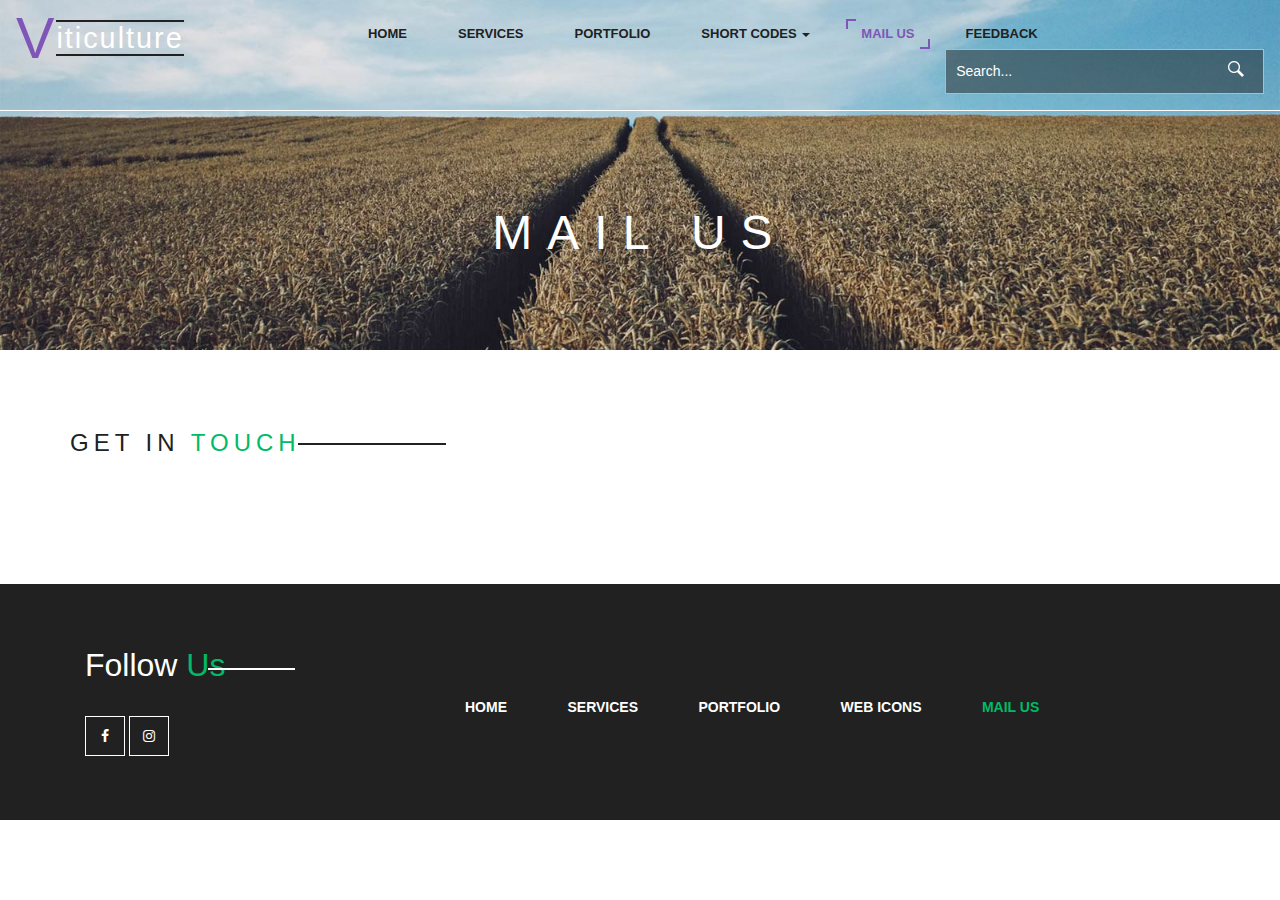
<file: mail.html>
<!--
author: W3layouts
author URL: http://w3layouts.com
License: Creative Commons Attribution 3.0 Unported
License URL: http://creativecommons.org/licenses/by/3.0/
-->
<!DOCTYPE html>
<html lang="en">
<head>
<title>Viticulture</title>
<!-- custom-theme -->
<meta name="viewport" content="width=device-width, initial-scale=1">
<meta http-equiv="Content-Type" content="text/html; charset=utf-8" />
<meta name="keywords" content="Viticulture Responsive web template, Bootstrap Web Templates, Flat Web Templates, Android Compatible web template, 
Smartphone Compatible web template, free webdesigns for Nokia, Samsung, LG, SonyEricsson, Motorola web design" />
<script type="application/x-javascript"> addEventListener("load", function() { setTimeout(hideURLbar, 0); }, false);
		function hideURLbar(){ window.scrollTo(0,1); } </script>
<!-- //custom-theme -->
<link href="css/bootstrap.css" rel="stylesheet" type="text/css" media="all" />
<link href="css/style.css" rel="stylesheet" type="text/css" media="all" />
<!-- js -->
<script type="text/javascript" src="js/jquery-2.1.4.min.js"></script>
<!-- //js -->
<link rel="stylesheet" href="css/colorbox.css" />
<!-- font-awesome-icons -->
<link href="css/font-awesome.css" rel="stylesheet"> 
<!-- //font-awesome-icons -->
<!-- <link href="//fonts.googleapis.com/css?family=Dosis:200,300,400,500,600,700,800&amp;subset=latin-ext" rel="stylesheet">
<link href='//fonts.googleapis.com/css?family=Open+Sans:400,300,300italic,400italic,600,600italic,700,700italic,800,800italic' rel='stylesheet' type='text/css'> -->
</head>
	
<body>
<!-- banner -->
	<div class="banner1">
		<!-- <div class="w3_agile_banner_top">
			<div class="agile_phone_mail">
				<ul>
					<li><i class="fa fa-phone" aria-hidden="true"></i>+(000) 123 456 232</li>
					<li><i class="fa fa-envelope" aria-hidden="true"></i><a href="mailto:viticulture@w3layouts.com">viticulture@w3layouts.com</a></li>
				</ul>
			</div>
		</div> -->
		<div class="agileits_w3layouts_banner_nav">
			<nav class="navbar navbar-default">
				<div class="navbar-header navbar-left">
					<button type="button" class="navbar-toggle collapsed" data-toggle="collapse" data-target="#bs-example-navbar-collapse-1">
						<span class="sr-only">Toggle navigation</span>
						<span class="icon-bar"></span>
						<span class="icon-bar"></span>
						<span class="icon-bar"></span>
					</button>
					<h1><a class="navbar-brand" href="index.html"><i>V</i><span>iticulture</span></a></h1>
				</div>
				<!-- Collect the nav links, forms, and other content for toggling -->
				<div class="collapse navbar-collapse navbar-right" id="bs-example-navbar-collapse-1">
					<nav class="menu--iris">
						<ul class="nav navbar-nav menu__list">
							<li class="menu__item"><a href="index.html" class="menu__link">Home</a></li>
							<li class="menu__item"><a href="services.html" class="menu__link">Services</a></li>
							<li class="menu__item"><a href="portfolio.html" class="menu__link">Portfolio</a></li>
							<li class="dropdown menu__item">
								<a href="#" class="dropdown-toggle menu__link" data-toggle="dropdown">Short Codes <b class="caret"></b></a>
								<ul class="dropdown-menu agile_short_dropdown">
									<li><a href="icons.html">Icons</a></li>
									<li><a href="typography.html">Typography</a></li>
								</ul>
							</li>
							<li class="menu__item menu__item--current"><a href="mail.html" class="menu__link">Mail Us</a></li>
							<li class="menu__item"><a href="feedback.html" class="menu__link">Feedback</a></li>
						</ul>
						<div class="w3_agileits_search">
							<form action="#" method="post">
								<input type="text" name="Search" placeholder="Search..." required="">
								<input type="submit" value=" ">
							</form>
						</div>
					</nav>
				</div>
			</nav>
		</div>
		<div class="w3_agileits_service_banner_info">
			<h2>Mail Us</h2>
		</div>
	</div>
<!-- //banner -->
<!-- mail -->
	<div class="services">
		<div class="container">
			<h3 class="w3l_header w3_agileits_header1">Get in <span>Touch</span></h3>
			<div class="w3layouts_mail_grid">

				<!-- NR: Add the contact details here -->
			
				

				<!-- Clear floats -->
				<div class="clearfix"> </div>
			</div>
		</div>
	</div>
	<!-- <div class="w3_agile_map">
		<iframe src="https://www.google.com/maps/embed?pb=!1m16!1m12!1m3!1d50416.99204102258!2d144.93732617279937!3d-37.83543431360044!2m3!1f0!2f0!3f0!3m2!1i1024!2i768!4f13.1!2m1!1saustralia+real+estate!5e0!3m2!1sen!2sin!4v1470915593791" style="border:0"></iframe>
	</div> -->
<!-- //mail -->
<!-- footer -->
	<div class="footer">
		<div class="container">
			<div class="col-md-4 w3layouts_footer_grid">
				<h2>Follow <span>Us</span></h2>
				<ul class="social_agileinfo">
					<li><a href="#" class="w3_facebook"><i class="fa fa-facebook"></i></a></li>
					<li><a href="#" class="w3_instagram"><i class="fa fa-instagram"></i></a></li>
				</ul>
			</div>
			<div class="col-md-8 w3layouts_footer_grid">
				<form action="#" method="post">
		
				</form>
				<ul class="w3l_footer_nav">
					<li><a href="index.html">Home</a></li>
					<li><a href="services.html">Services</a></li>
					<li><a href="portfolio.html">Portfolio</a></li>
					<li><a href="icons.html">Web Icons</a></li>
					<li><a href="mail.html" class="active">Mail Us</a></li>
				</ul>
				
				
			</div>
			<div class="clearfix"> </div>
		</div>
	</div>
<!-- //footer -->
<!-- start-smoth-scrolling -->
<script type="text/javascript" src="js/move-top.js"></script>
<script type="text/javascript" src="js/easing.js"></script>
<script type="text/javascript">
	jQuery(document).ready(function($) {
		$(".scroll").click(function(event){		
			event.preventDefault();
			$('html,body').animate({scrollTop:$(this.hash).offset().top},1000);
		});
	});
</script>
<!-- start-smoth-scrolling -->
<!-- for bootstrap working -->
	<script src="js/bootstrap.js"></script>
<!-- //for bootstrap working -->
<!-- here stars scrolling icon -->
	<script type="text/javascript">
		$(document).ready(function() {
			/*
				var defaults = {
				containerID: 'toTop', // fading element id
				containerHoverID: 'toTopHover', // fading element hover id
				scrollSpeed: 1200,
				easingType: 'linear' 
				};
			*/
								
			$().UItoTop({ easingType: 'easeOutQuart' });
								
			});
	</script>
<!-- //here ends scrolling icon -->
</body>
</html>
</file>
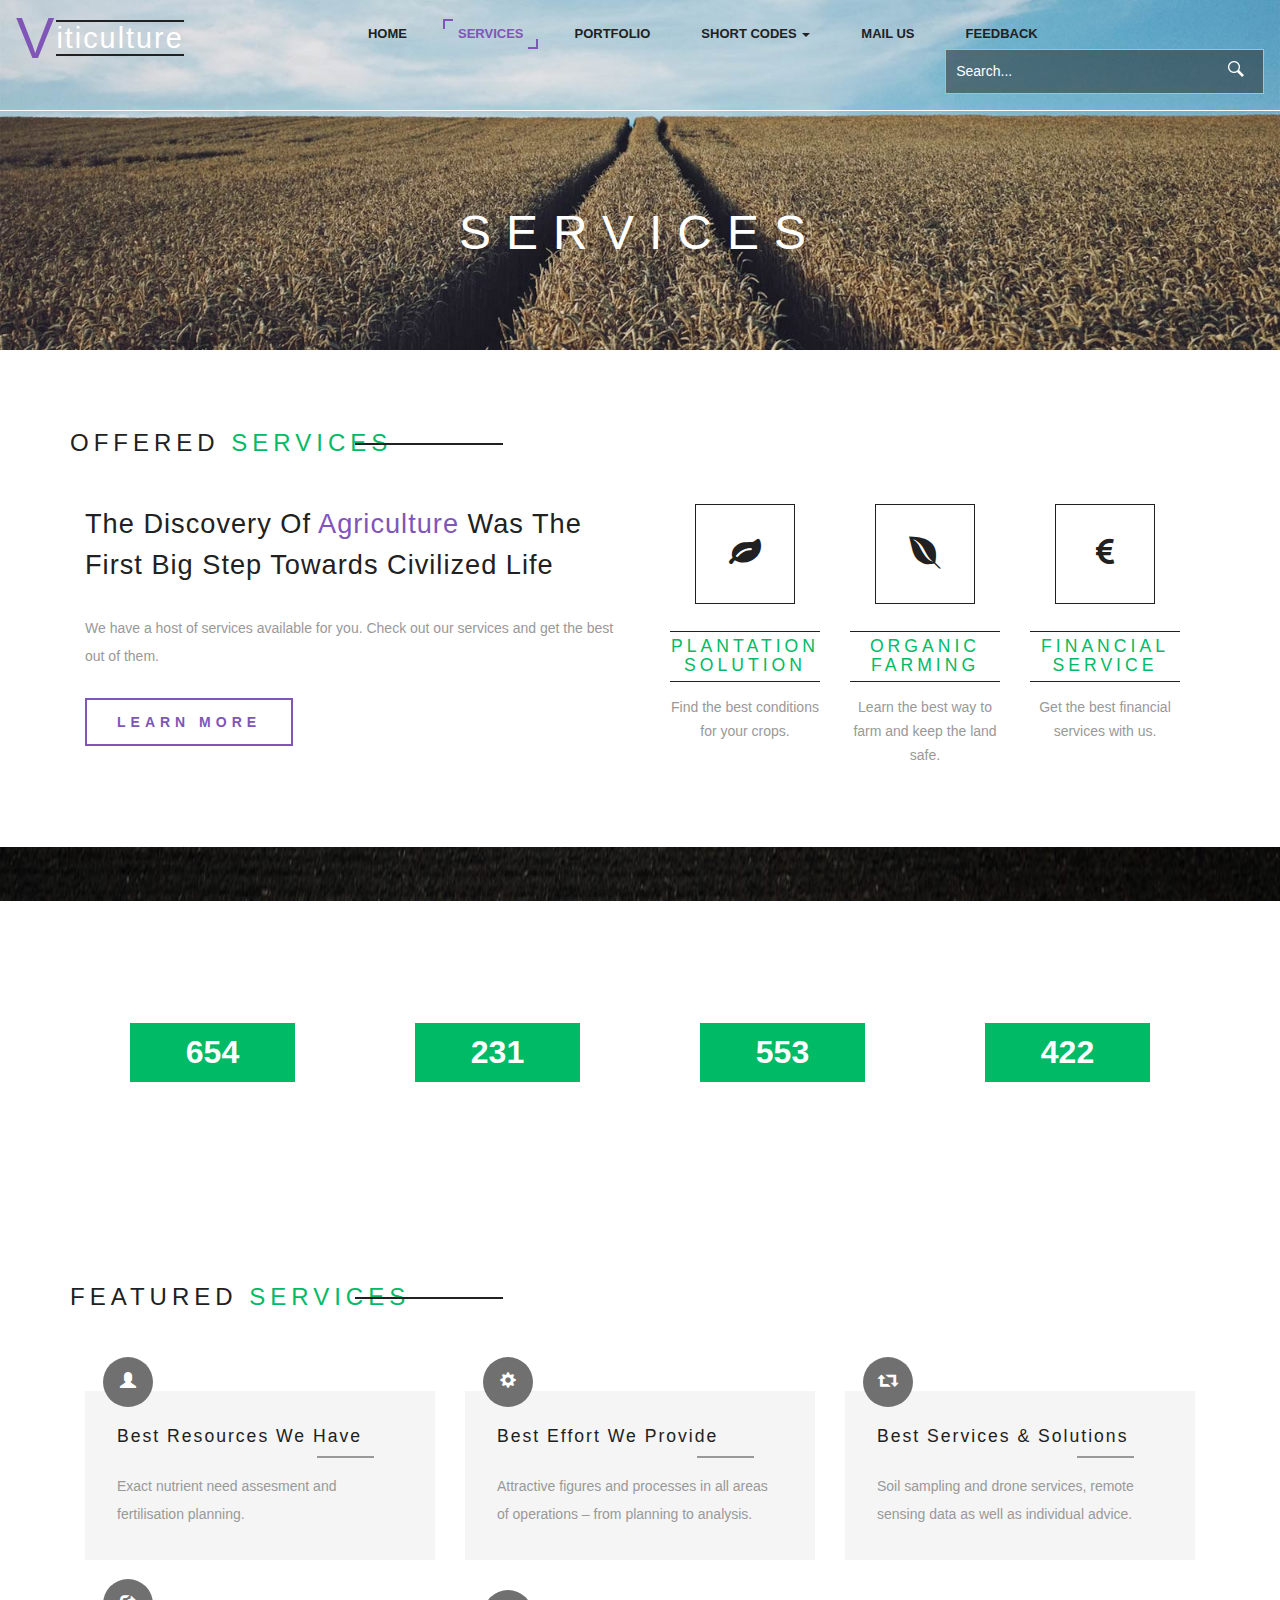
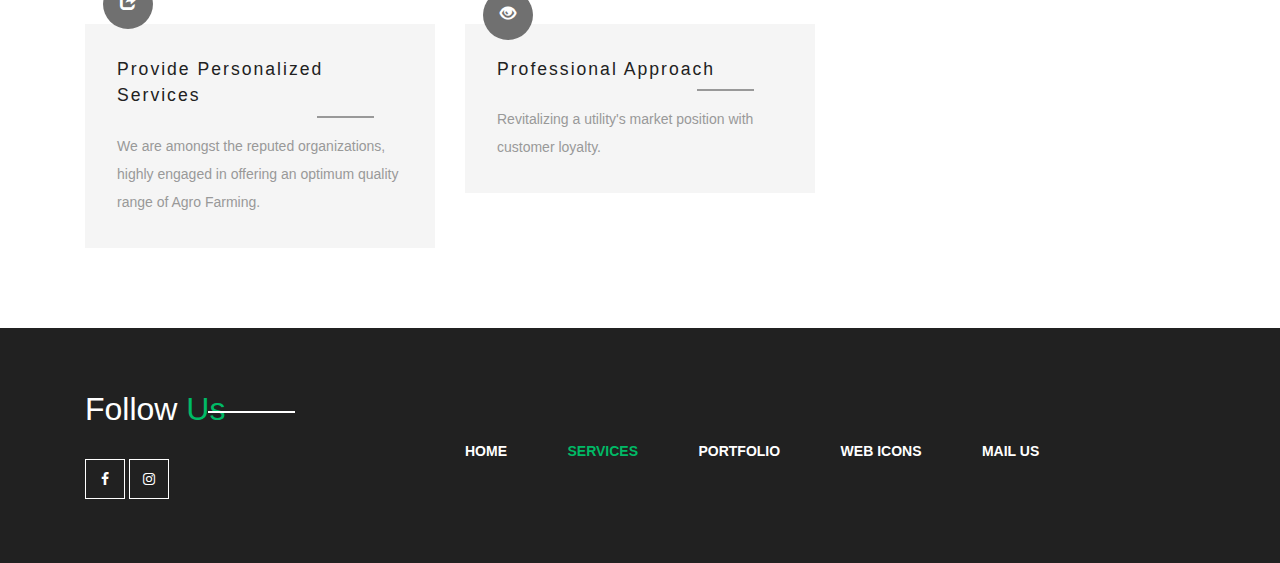
<file: services.html>
<!--
author: W3layouts
author URL: http://w3layouts.com
License: Creative Commons Attribution 3.0 Unported
License URL: http://creativecommons.org/licenses/by/3.0/
-->
<!DOCTYPE html>
<html lang="en">
<head>
<title>Viticulture</title>
<!-- custom-theme -->
<meta name="viewport" content="width=device-width, initial-scale=1">
<meta http-equiv="Content-Type" content="text/html; charset=utf-8" />
<meta name="keywords" content="Viticulture Responsive web template, Bootstrap Web Templates, Flat Web Templates, Android Compatible web template, 
Smartphone Compatible web template, free webdesigns for Nokia, Samsung, LG, SonyEricsson, Motorola web design" />
<script type="application/x-javascript"> addEventListener("load", function() { setTimeout(hideURLbar, 0); }, false);
		function hideURLbar(){ window.scrollTo(0,1); } </script>
<!-- //custom-theme -->
<link href="css/bootstrap.css" rel="stylesheet" type="text/css" media="all" />
<link href="css/style.css" rel="stylesheet" type="text/css" media="all" />
<!-- js -->
<script type="text/javascript" src="js/jquery-2.1.4.min.js"></script>
<!-- //js -->
<!-- font-awesome-icons -->
<link href="css/font-awesome.css" rel="stylesheet"> 
<!-- //font-awesome-icons -->
<!-- <link href="//fonts.googleapis.com/css?family=Dosis:200,300,400,500,600,700,800&amp;subset=latin-ext" rel="stylesheet">
<link href='//fonts.googleapis.com/css?family=Open+Sans:400,300,300italic,400italic,600,600italic,700,700italic,800,800italic' rel='stylesheet' type='text/css'> -->
</head>
	
<body>
<!-- banner -->
	<div class="banner1">
		<!-- <div class="w3_agile_banner_top">
			<div class="agile_phone_mail">
				<ul>
					<li><i class="fa fa-phone" aria-hidden="true"></i>+(000) 123 456 232</li>
					<li><i class="fa fa-envelope" aria-hidden="true"></i><a href="mailto:viticulture@w3layouts.com">viticulture@w3layouts.com</a></li>
				</ul>
			</div>
		</div> -->
		<div class="agileits_w3layouts_banner_nav">
			<nav class="navbar navbar-default">
				<div class="navbar-header navbar-left">
					<button type="button" class="navbar-toggle collapsed" data-toggle="collapse" data-target="#bs-example-navbar-collapse-1">
						<span class="sr-only">Toggle navigation</span>
						<span class="icon-bar"></span>
						<span class="icon-bar"></span>
						<span class="icon-bar"></span>
					</button>
					<h1><a class="navbar-brand" href="index.html"><i>V</i><span>iticulture</span></a></h1>
				</div>
				<!-- Collect the nav links, forms, and other content for toggling -->
				<div class="collapse navbar-collapse navbar-right" id="bs-example-navbar-collapse-1">
					<nav class="menu--iris">
						<ul class="nav navbar-nav menu__list">
							<li class="menu__item"><a href="index.html" class="menu__link">Home</a></li>
							<li class="menu__item menu__item--current"><a href="services.html" class="menu__link">Services</a></li>
							<li class="menu__item"><a href="portfolio.html" class="menu__link">Portfolio</a></li>
							<li class="dropdown menu__item">
								<a href="#" class="dropdown-toggle menu__link" data-toggle="dropdown">Short Codes <b class="caret"></b></a>
								<ul class="dropdown-menu agile_short_dropdown">
									<li><a href="icons.html">Icons</a></li>
									<li><a href="typography.html">Typography</a></li>
								</ul>
							</li>
							<li class="menu__item"><a href="mail.html" class="menu__link">Mail Us</a></li>
							<li class="menu__item"><a href="feedback.html" class="menu__link">Feedback</a></li>
						</ul>
						<div class="w3_agileits_search">
							<form action="#" method="post">
								<input type="text" name="Search" placeholder="Search..." required="">
								<input type="submit" value=" ">
							</form>
						</div>
					</nav>
				</div>
			</nav>
		</div>
		<div class="w3_agileits_service_banner_info">
			<h2>Services</h2>
		</div>
	</div>
<!-- //banner -->
<!-- services -->
	<div class="services">
		<div class="container">
			<h3 class="w3l_header w3_agileits_header">Offered <span>Services</span></h3>
			<div class="wthree_services_grids">	
				<div class="col-md-6 wthree_services_grid_left">
					<h3>the discovery of <span>agriculture</span> was the first big step towards civilized life</h3>
					<p>We have a host of services available for you. Check out our services and get the best out of them.</p>
					<div class="agileinfo_more w3_agileits_more">
						<a class="link link--kumya" href="#" data-toggle="modal" data-target="#myModal"><span data-letters="Learn More">Learn More</span></a>
					</div>
				</div>
				<div class="col-md-6 wthree_services_grid_right">
					<div class="col-md-4 agileits_w3layouts_service_grid">
						<div class="agile_service_grd">
							<i class="fa fa-leaf" aria-hidden="true"></i>
						</div>
						<h4>Plantation Solution</h4>
						<p>Find the best conditions for your crops.</p>
					</div>
					<div class="col-md-4 agileits_w3layouts_service_grid">
						<div class="agile_service_grd">
							<i class="fa fa-envira" aria-hidden="true"></i>
						</div>
						<h4>Organic Farming</h4>
						<p>Learn the best way to farm and keep the land safe.</p>
					</div>
					<div class="col-md-4 agileits_w3layouts_service_grid">
						<div class="agile_service_grd">
							<i class="fa fa-eur" aria-hidden="true"></i>
						</div>
						<h4>Financial Service</h4>
						<p>Get the best financial services with us.</p>
					</div>
					<div class="clearfix"> </div>
				</div>
				<div class="clearfix"> </div>
			</div>
		</div>
	</div>
<!-- //services -->
<!-- bootstrap-pop-up -->
	<div class="modal video-modal fade" id="myModal" tabindex="-1" role="dialog" aria-labelledby="myModal">
		<div class="modal-dialog" role="document">
			<div class="modal-content">
				<div class="modal-header">
					Viticulture
					<button type="button" class="close" data-dismiss="modal" aria-label="Close"><span aria-hidden="true">&times;</span></button>						
				</div>
				<section>
					<div class="modal-body">
						<img src="images/2.jpg" alt=" " class="img-responsive" />
						<p>Agriculture is the back bone of our economy.
							Agriculture is important not only from economic point of view but has deep rooted influence on our social, 
							political and cultural life. In the words of Jawahar Lal Nehru, “Agriculture needed top most priority because the Govt. 
							and the nation would both fail to succeed if agriculture could not be successful.”
							<i>"Agriculture is the most healthful, most useful and 
								most noble employment of man."</i></p>
					</div>
				</section>
			</div>
		</div>
	</div>
<!-- //bootstrap-pop-up -->
<!-- service-bottom -->
	<div class="service-bottom">
		<div class="container">	
			<div class="col-md-3 w3layouts_service_bottom_grid">
				<div class="agileits_w3layouts_stats_grid">
					<i class="fa fa-users" aria-hidden="true"></i>
				</div>
				<p class="counter">654</p>
				<h3>Customers</h3>
			</div>
			<div class="col-md-3 w3layouts_service_bottom_grid">
				<div class="agileits_w3layouts_stats_grid">
					<i class="fa fa-bullhorn" aria-hidden="true"></i>
				</div>
				<p class="counter">231</p>
				<h3>Popularity</h3>
			</div>
			<div class="col-md-3 w3layouts_service_bottom_grid">
				<div class="agileits_w3layouts_stats_grid">
					<i class="fa fa-thumbs-o-up" aria-hidden="true"></i>
				</div>
				<p class="counter">553</p>
				<h3>Success</h3>
			</div>
			<div class="col-md-3 w3layouts_service_bottom_grid">
				<div class="agileits_w3layouts_stats_grid">
					<i class="glyphicon glyphicon-pencil" aria-hidden="true"></i>
				</div>
				<p class="counter">422</p>
				<h3>Lines of Code</h3>
			</div>
			<div class="clearfix"> </div>
		</div>
	</div>
<!-- //service-bottom -->
<!-- stats-bottom -->
	<div class="stats-bottom">
		<div class="container">
			<h3 class="w3l_header w3_agileits_header">Featured <span>Services</span></h3>
			<div class="agileinfo_services_grids">
				<div class="col-md-4 agileinfo_services_grid">
					<div class="agileinfo_services_grid1">
						<h4>best resources we have</h4>
						<p>Exact nutrient need assesment and fertilisation planning.</p>
						<div class="agileinfo_services_grid1_pos">
							<span class="glyphicon glyphicon-user" aria-hidden="true"></span>
						</div>
					</div>
				</div>
				<div class="col-md-4 agileinfo_services_grid">
					<div class="agileinfo_services_grid1">
						<h4>best effort we provide</h4>
						<p>Attractive figures and processes in all areas of operations – from planning to analysis.</p>
						<div class="agileinfo_services_grid1_pos">
							<span class="glyphicon glyphicon-cog" aria-hidden="true"></span>
						</div>
					</div>
				</div>
				<div class="col-md-4 agileinfo_services_grid">
					<div class="agileinfo_services_grid1">
						<h4>best services & solutions</h4>
						<p>Soil sampling and drone services, remote sensing data as well as individual advice.</p>
						<div class="agileinfo_services_grid1_pos">
							<span class="glyphicon glyphicon-retweet" aria-hidden="true"></span>
						</div>
					</div>
				</div>
				<div class="clearfix"> </div>
			</div>
			<div class="w3agile_services_grids">
				<div class="col-md-4 agileinfo_services_grid">
					<div class="agileinfo_services_grid1">
						<h4>provide personalized services</h4>
						<p>We are amongst the reputed organizations, highly engaged in offering an optimum quality range of Agro Farming.</p>
						<div class="agileinfo_services_grid1_pos">
							<span class="glyphicon glyphicon-share" aria-hidden="true"></span>
						</div>
					</div>
				</div>
				<div class="col-md-4 agileinfo_services_grid">
					<div class="agileinfo_services_grid1">
						<h4>professional approach</h4>
						<p>Revitalizing a utility's market position with customer loyalty.</p>
						<div class="agileinfo_services_grid1_pos">
							<span class="glyphicon glyphicon-eye-open" aria-hidden="true"></span>
						</div>
					</div>
				</div>
			

				<!-- clear floats -->
				<div class="clearfix"> </div>
			</div>
		</div>
	</div>
<!-- //stats-bottom -->
<!-- Stats-Number-Scroller-Animation-JavaScript -->
	<script src="js/waypoints.min.js"></script> 
	<script src="js/counterup.min.js"></script> 
	<script>
		jQuery(document).ready(function( $ ) {
			$('.counter').counterUp({
				delay: 10,
				time: 2000
			});
		});
	</script>
<!-- //Stats-Number-Scroller-Animation-JavaScript -->
<!-- footer -->
	<div class="footer">
		<div class="container">
			<div class="col-md-4 w3layouts_footer_grid">
				<h2>Follow <span>Us</span></h2>
				<ul class="social_agileinfo">
					<li><a href="#" class="w3_facebook"><i class="fa fa-facebook"></i></a></li>					
					<li><a href="#" class="w3_instagram"><i class="fa fa-instagram"></i></a></li>
				</ul>
			</div>
			<div class="col-md-8 w3layouts_footer_grid">
				<form action="#" method="post">
				
				</form>
				<ul class="w3l_footer_nav">
					<li><a href="index.html">Home</a></li>
					<li><a href="services.html" class="active">Services</a></li>
					<li><a href="portfolio.html">Portfolio</a></li>
					<li><a href="icons.html">Web Icons</a></li>
					<li><a href="mail.html">Mail Us</a></li>
				</ul>
				<!-- CR: Add Copyright info below -->

			</div>
			<div class="clearfix"> </div>
		</div>
	</div>
<!-- //footer -->
<!-- start-smoth-scrolling -->
<script type="text/javascript" src="js/move-top.js"></script>
<script type="text/javascript" src="js/easing.js"></script>
<script type="text/javascript">
	jQuery(document).ready(function($) {
		$(".scroll").click(function(event){		
			event.preventDefault();
			$('html,body').animate({scrollTop:$(this.hash).offset().top},1000);
		});
	});
</script>
<!-- start-smoth-scrolling -->
<!-- for bootstrap working -->
	<script src="js/bootstrap.js"></script>
<!-- //for bootstrap working -->
<!-- here stars scrolling icon -->
	<script type="text/javascript">
		$(document).ready(function() {
			/*
				var defaults = {
				containerID: 'toTop', // fading element id
				containerHoverID: 'toTopHover', // fading element hover id
				scrollSpeed: 1200,
				easingType: 'linear' 
				};
			*/
								
			$().UItoTop({ easingType: 'easeOutQuart' });
								
			});
	</script>
<!-- //here ends scrolling icon -->
</body>
</html>
</file>
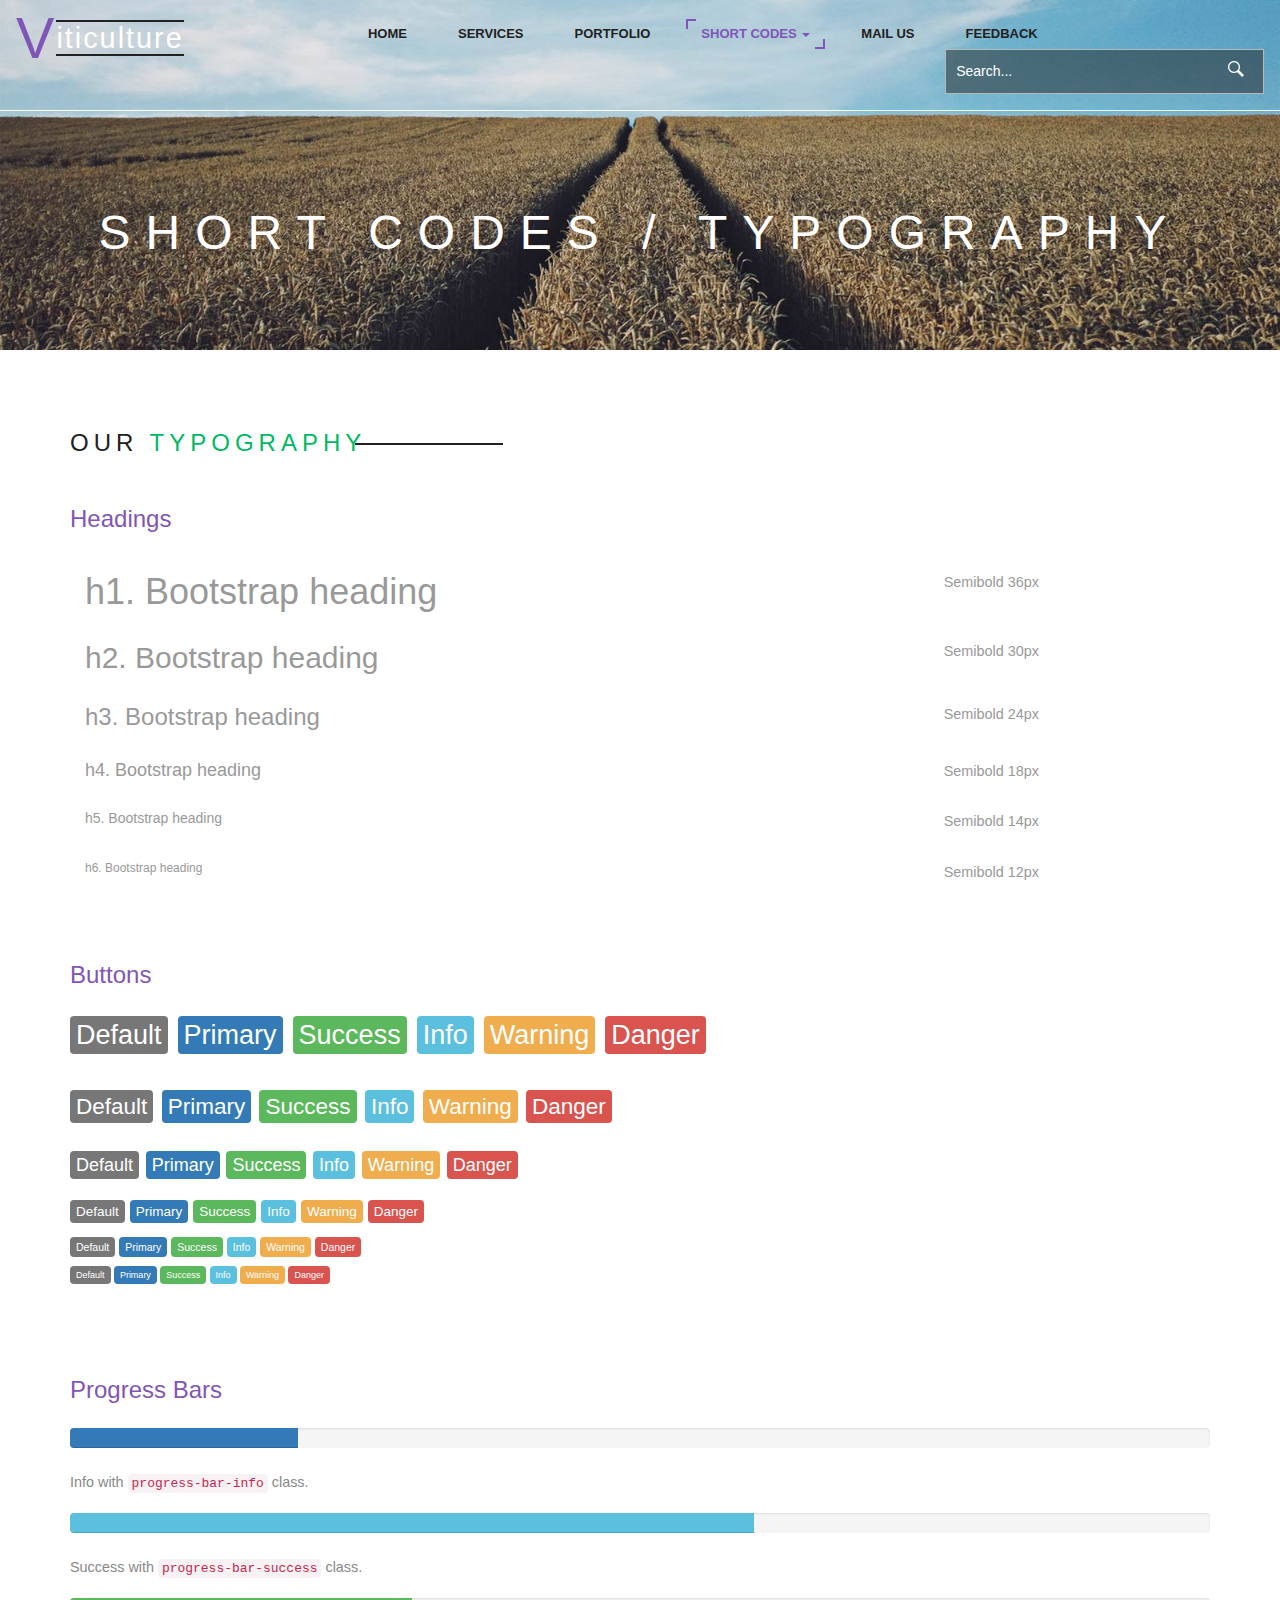
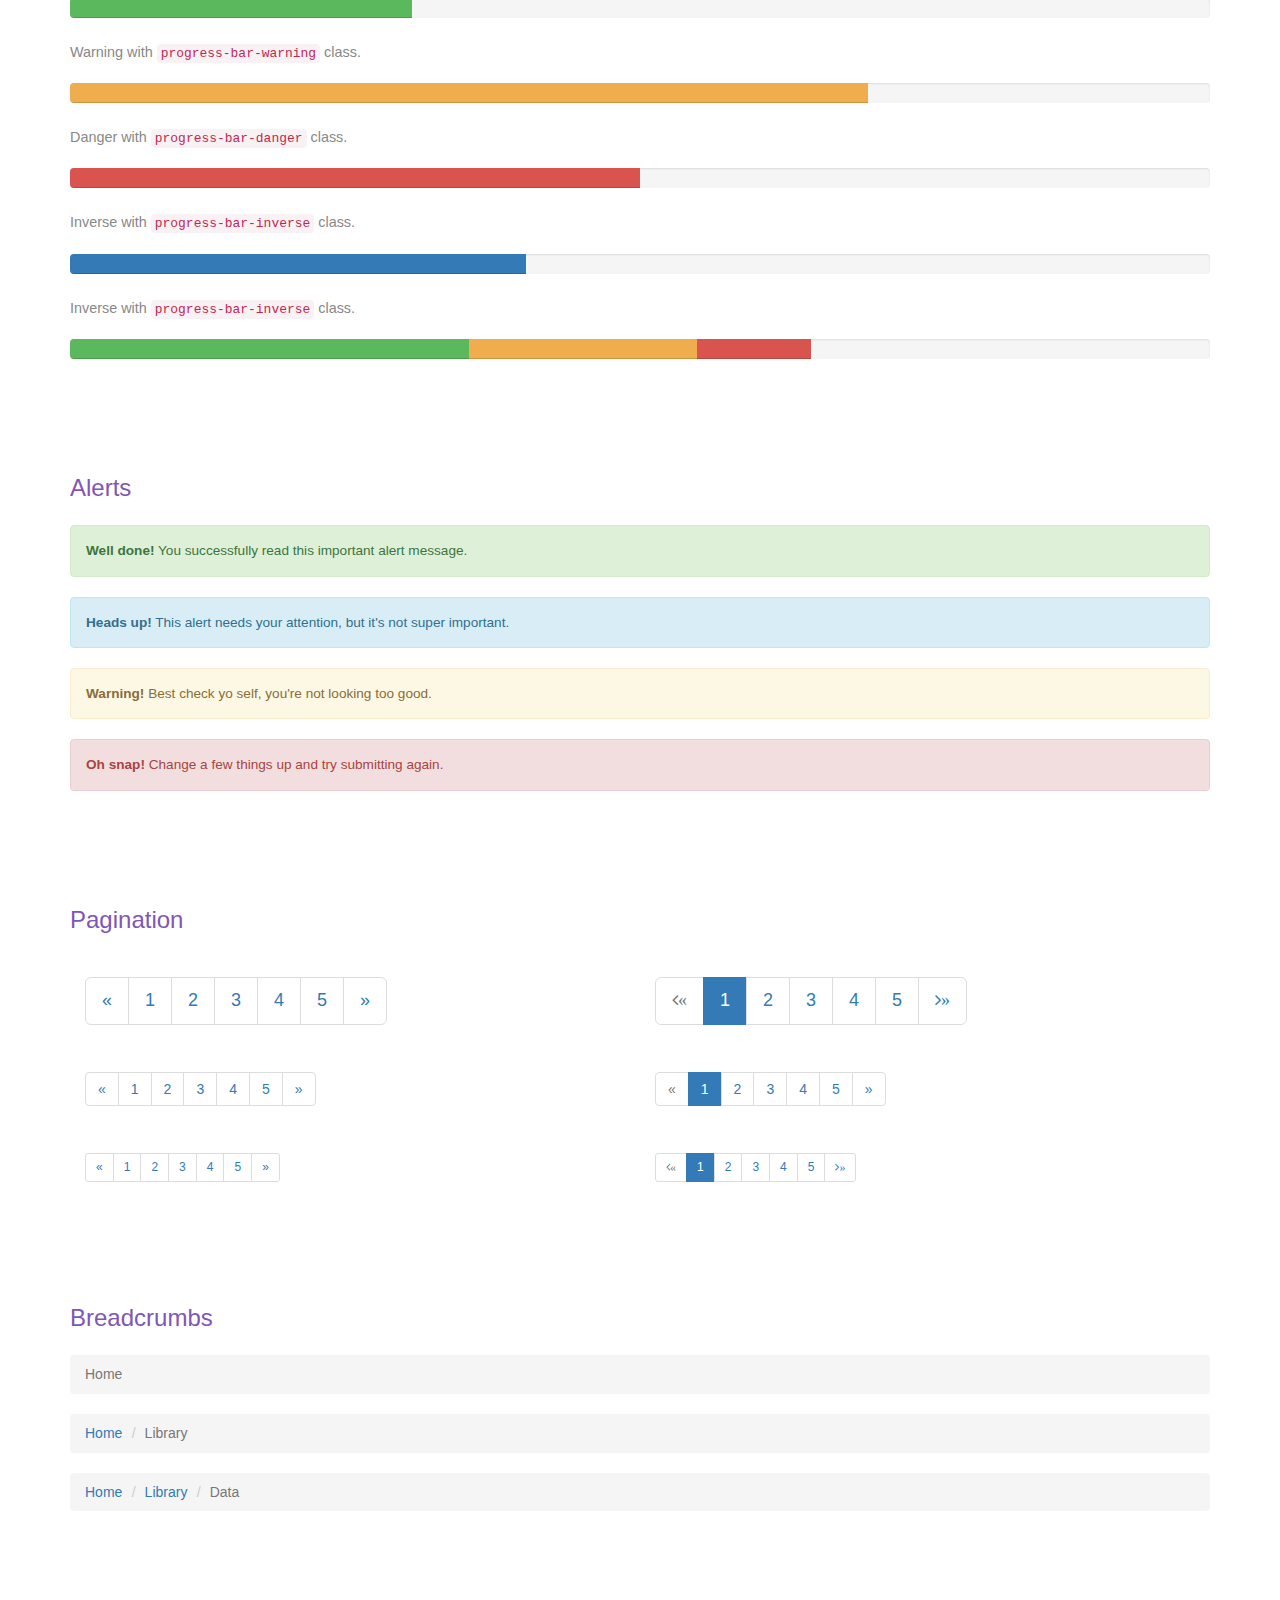
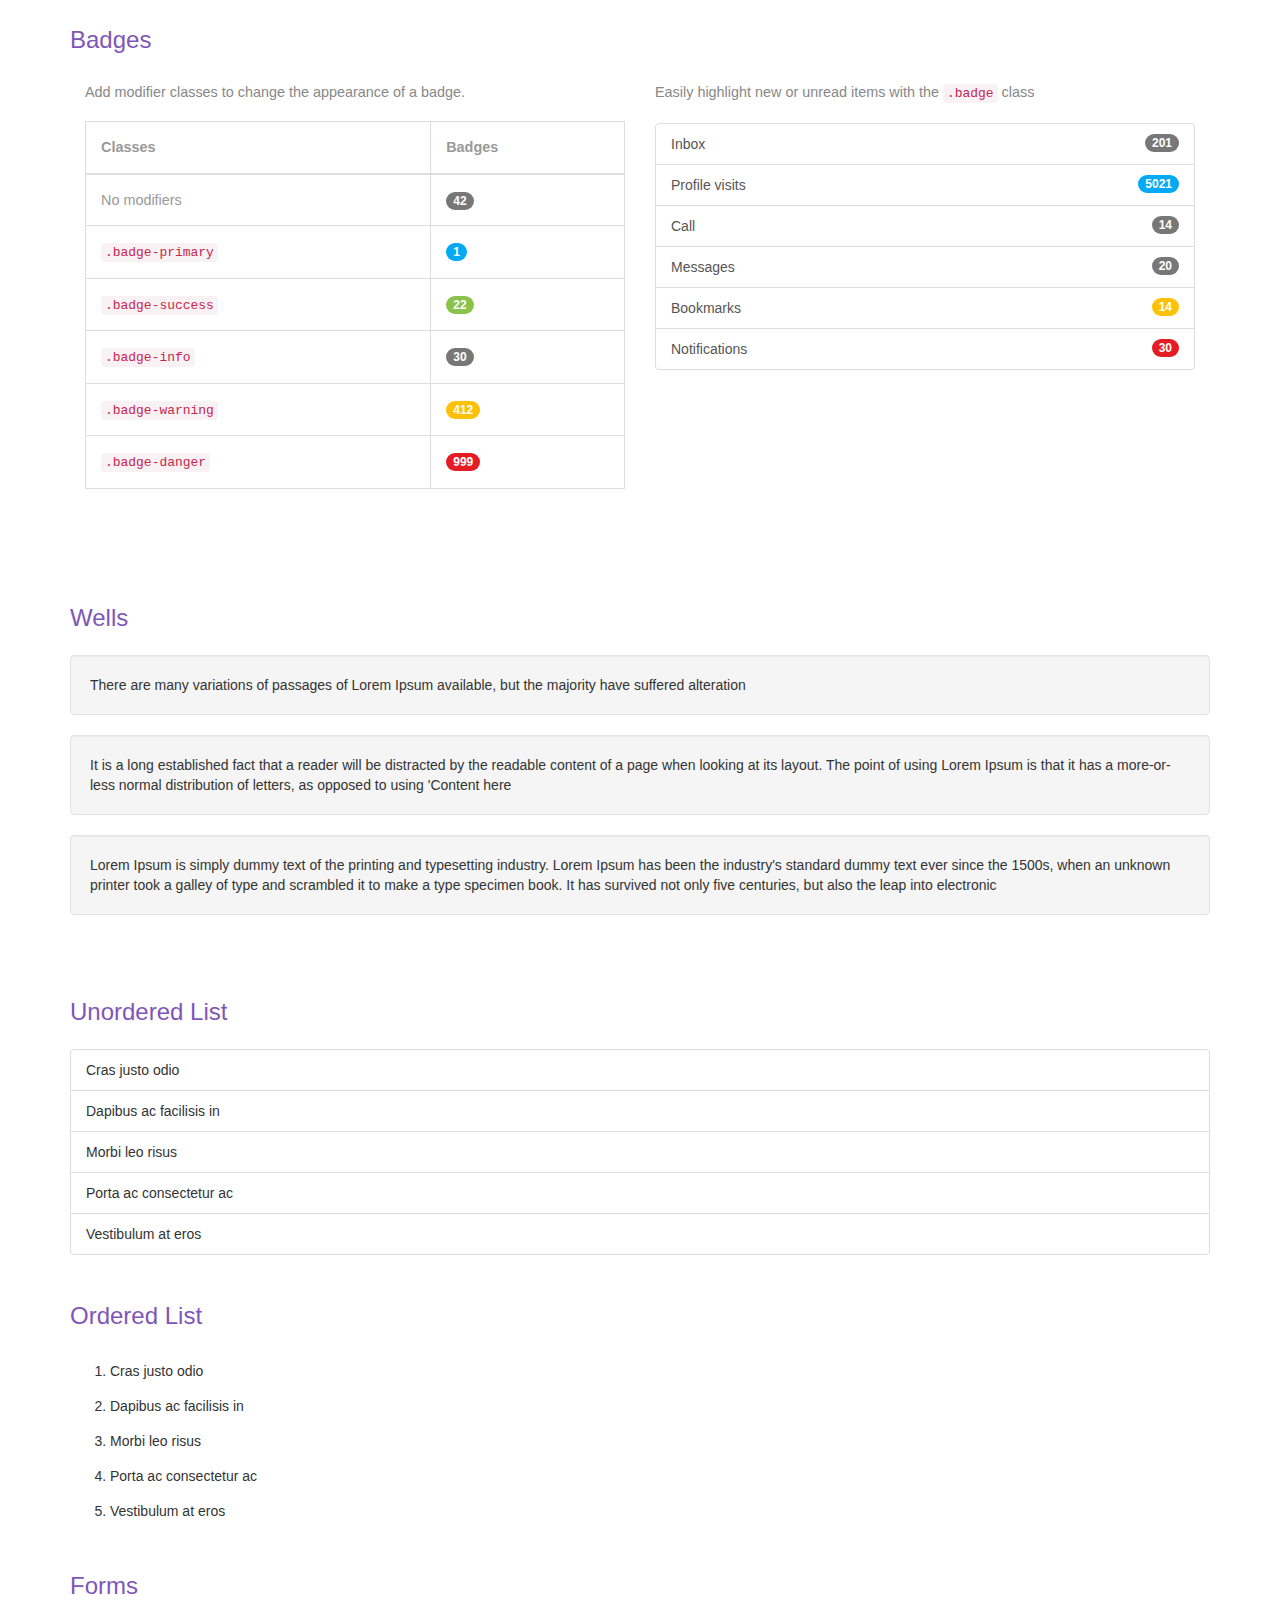
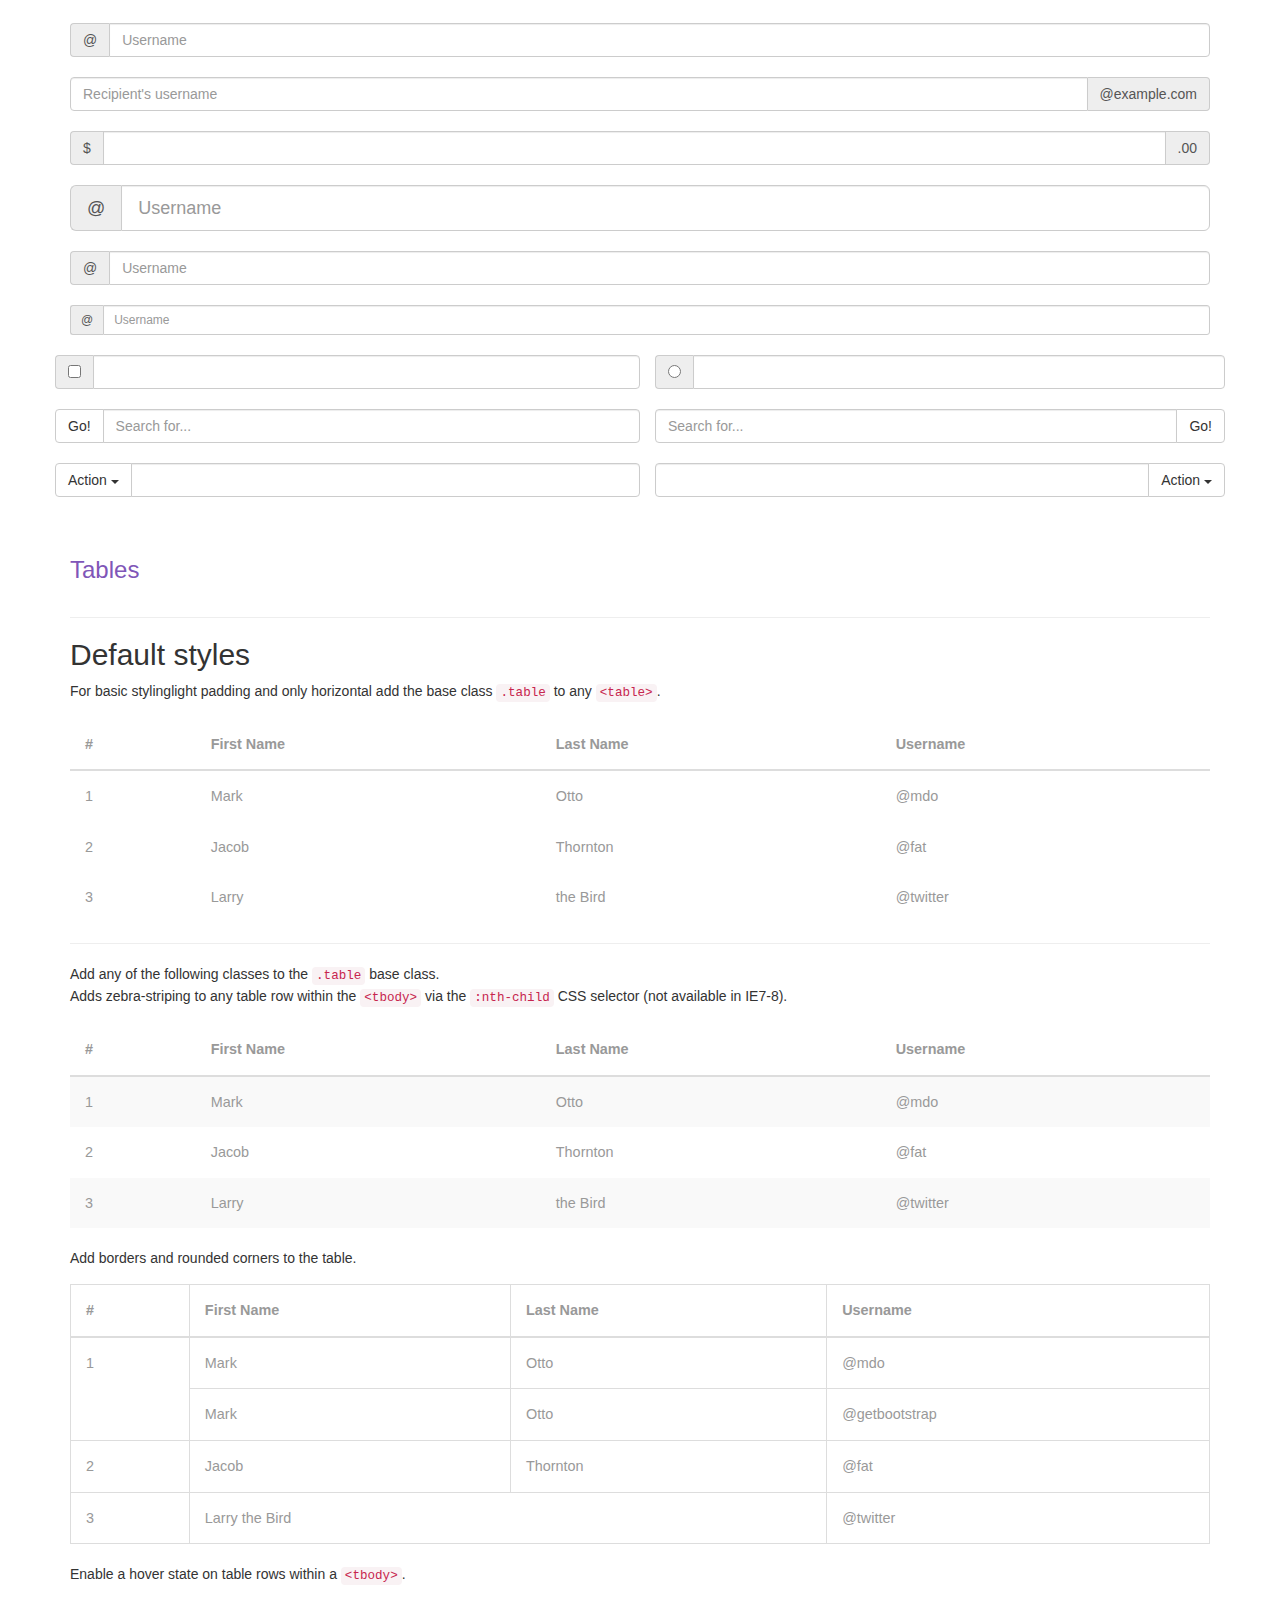
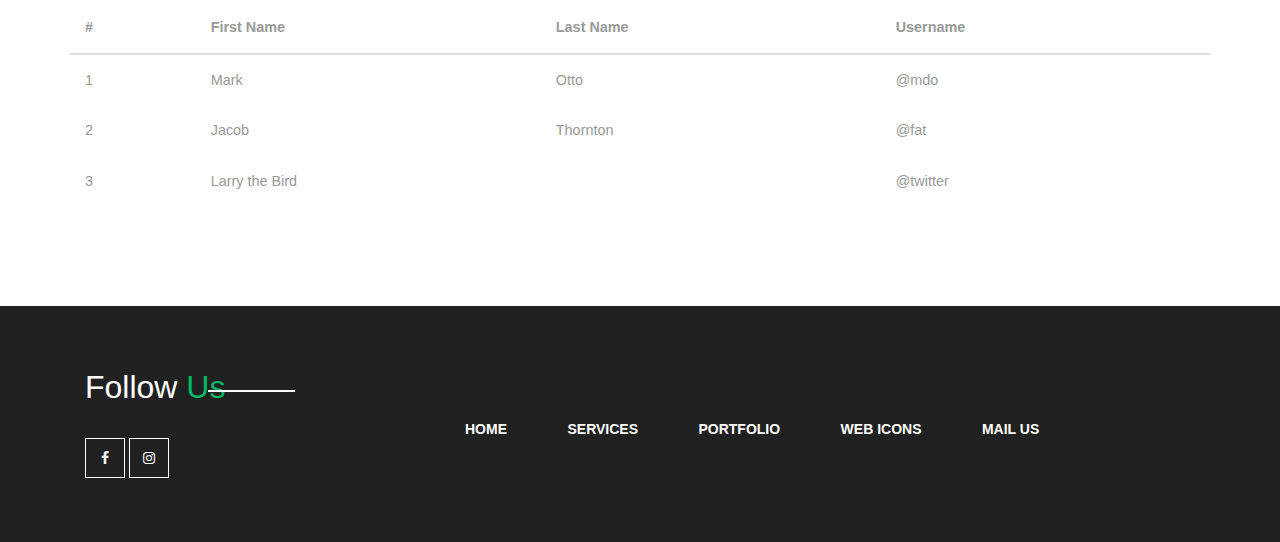
<file: typography.html>
<!--
author: W3layouts
author URL: http://w3layouts.com
License: Creative Commons Attribution 3.0 Unported
License URL: http://creativecommons.org/licenses/by/3.0/
-->
<!DOCTYPE html>
<html lang="en">
<head>
<title>Viticulture</title>
<!-- custom-theme -->
<meta name="viewport" content="width=device-width, initial-scale=1">
<meta http-equiv="Content-Type" content="text/html; charset=utf-8" />
<meta name="keywords" content="Viticulture Responsive web template, Bootstrap Web Templates, Flat Web Templates, Android Compatible web template, 
Smartphone Compatible web template, free webdesigns for Nokia, Samsung, LG, SonyEricsson, Motorola web design" />
<script type="application/x-javascript"> addEventListener("load", function() { setTimeout(hideURLbar, 0); }, false);
		function hideURLbar(){ window.scrollTo(0,1); } </script>
<!-- //custom-theme -->
<link href="css/bootstrap.css" rel="stylesheet" type="text/css" media="all" />
<link href="css/style.css" rel="stylesheet" type="text/css" media="all" />
<!-- js -->
<script type="text/javascript" src="js/jquery-2.1.4.min.js"></script>
<!-- //js -->
<!-- font-awesome-icons -->
<link href="css/font-awesome.css" rel="stylesheet"> 
<!-- //font-awesome-icons -->
<!-- <link href="//fonts.googleapis.com/css?family=Dosis:200,300,400,500,600,700,800&amp;subset=latin-ext" rel="stylesheet">
<link href='//fonts.googleapis.com/css?family=Open+Sans:400,300,300italic,400italic,600,600italic,700,700italic,800,800italic' rel='stylesheet' type='text/css'> -->
</head>
	
<body>
<!-- banner -->
	<div class="banner1">
		<!-- <div class="w3_agile_banner_top">
			<div class="agile_phone_mail">
				<ul>
					<li><i class="fa fa-phone" aria-hidden="true"></i>+(000) 123 456 232</li>
					<li><i class="fa fa-envelope" aria-hidden="true"></i><a href="mailto:viticulture@w3layouts.com">viticulture@w3layouts.com</a></li>
				</ul>
			</div>
		</div> -->
		<div class="agileits_w3layouts_banner_nav">
			<nav class="navbar navbar-default">
				<div class="navbar-header navbar-left">
					<button type="button" class="navbar-toggle collapsed" data-toggle="collapse" data-target="#bs-example-navbar-collapse-1">
						<span class="sr-only">Toggle navigation</span>
						<span class="icon-bar"></span>
						<span class="icon-bar"></span>
						<span class="icon-bar"></span>
					</button>
					<h1><a class="navbar-brand" href="index.html"><i>V</i><span>iticulture</span></a></h1>
				</div>
				<!-- Collect the nav links, forms, and other content for toggling -->
				<div class="collapse navbar-collapse navbar-right" id="bs-example-navbar-collapse-1">
					<nav class="menu--iris">
						<ul class="nav navbar-nav menu__list">
							<li class="menu__item"><a href="index.html" class="menu__link">Home</a></li>
							<li class="menu__item"><a href="services.html" class="menu__link">Services</a></li>
							<li class="menu__item"><a href="portfolio.html" class="menu__link">Portfolio</a></li>
							<li class="dropdown menu__item menu__item--current">
								<a href="#" class="dropdown-toggle menu__link" data-toggle="dropdown">Short Codes <b class="caret"></b></a>
								<ul class="dropdown-menu agile_short_dropdown">
									<li><a href="icons.html">Icons</a></li>
									<li><a href="typography.html">Typography</a></li>
								</ul>
							</li>
							<li class="menu__item"><a href="mail.html" class="menu__link">Mail Us</a></li>
							<li class="menu__item"><a href="feedback.html" class="menu__link">Feedback</a></li>
						</ul>
						<div class="w3_agileits_search">
							<form action="#" method="post">
								<input type="text" name="Search" placeholder="Search..." required="">
								<input type="submit" value=" ">
							</form>
						</div>
					</nav>
				</div>
			</nav>
		</div>
		<div class="w3_agileits_service_banner_info">
			<h2>Short codes / Typography</h2>
		</div>
	</div>
<!-- //banner -->
<!-- typo -->
	<div class="services">
		<div class="container">
			<h3 class="w3l_header w3_agileits_header">Our <span>Typography</span></h3>
			<div class="grid_3 grid_4 w3layouts">
				<h3 class="hdg">Headings</h3>
				<div class="bs-example">
					<table class="table">
						<tbody>
							<tr>
								<td><h1 id="h1.-bootstrap-heading">h1. Bootstrap heading<a class="anchorjs-link" href="#h1.-bootstrap-heading"><span class="anchorjs-icon"></span></a></h1></td>
								<td class="type-info">Semibold 36px</td>
							</tr>
							<tr>
								<td><h2 id="h2.-bootstrap-heading">h2. Bootstrap heading<a class="anchorjs-link" href="#h2.-bootstrap-heading"><span class="anchorjs-icon"></span></a></h2></td>
								<td class="type-info">Semibold 30px</td>
							</tr>
							<tr>
								<td><h3 id="h3.-bootstrap-heading">h3. Bootstrap heading<a class="anchorjs-link" href="#h3.-bootstrap-heading"><span class="anchorjs-icon"></span></a></h3></td>
								<td class="type-info">Semibold 24px</td>
							</tr>
							<tr>
								<td><h4 id="h4.-bootstrap-heading">h4. Bootstrap heading<a class="anchorjs-link" href="#h4.-bootstrap-heading"><span class="anchorjs-icon"></span></a></h4></td>
								<td class="type-info">Semibold 18px</td>
							</tr>
							<tr>
								<td><h5 id="h5.-bootstrap-heading">h5. Bootstrap heading<a class="anchorjs-link" href="#h5.-bootstrap-heading"><span class="anchorjs-icon"></span></a></h5></td>
								<td class="type-info">Semibold 14px</td>
							</tr>
							<tr>
								<td><h6>h6. Bootstrap heading</h6></td>
								<td class="type-info">Semibold 12px</td>
							</tr>
						</tbody>
					</table>
				</div>
			</div>
			<div class="grid_3 grid_5 w3">
				<h3>Buttons</h3>
				<h1>
					<a href="#"><span class="label label-default">Default</span></a>
					<a href="#"><span class="label label-primary">Primary</span></a>
					<a href="#"><span class="label label-success">Success</span></a>
					<a href="#"><span class="label label-info">Info</span></a>
					<a href="#"><span class="label label-warning">Warning</span></a>
					<a href="#"><span class="label label-danger">Danger</span></a>
				</h1>
				<h2>
					<a href="#"><span class="label label-default">Default</span></a>
					<a href="#"><span class="label label-primary">Primary</span></a>
					<a href="#"><span class="label label-success">Success</span></a>
					<a href="#"><span class="label label-info">Info</span></a>
					<a href="#"><span class="label label-warning">Warning</span></a>
					<a href="#"><span class="label label-danger">Danger</span></a>
				</h2>
				<h3>
					<a href="#"><span class="label label-default">Default</span></a>
					<a href="#"><span class="label label-primary">Primary</span></a>
					<a href="#"><span class="label label-success">Success</span></a>
					<a href="#"><span class="label label-info">Info</span></a>
					<a href="#"><span class="label label-warning">Warning</span></a>
					<a href="#"><span class="label label-danger">Danger</span></a>
				</h3>
				<h4>
					<a href="#"><span class="label label-default">Default</span></a>
					<a href="#"><span class="label label-primary">Primary</span></a>
					<a href="#"><span class="label label-success">Success</span></a>
					<a href="#"><span class="label label-info">Info</span></a>
					<a href="#"><span class="label label-warning">Warning</span></a>
					<a href="#"><span class="label label-danger">Danger</span></a>
				</h4>
				<h5>
					<a href="#"><span class="label label-default">Default</span></a>
					<a href="#"><span class="label label-primary">Primary</span></a>
					<a href="#"><span class="label label-success">Success</span></a>
					<a href="#"><span class="label label-info">Info</span></a>
					<a href="#"><span class="label label-warning">Warning</span></a>
					<a href="#"><span class="label label-danger">Danger</span></a>
				</h5>
				<h6>
					<a href="#"><span class="label label-default">Default</span></a>
					<a href="#"><span class="label label-primary">Primary</span></a>
					<a href="#"><span class="label label-success">Success</span></a>
					<a href="#"><span class="label label-info">Info</span></a>
					<a href="#"><span class="label label-warning">Warning</span></a>
					<a href="#"><span class="label label-danger">Danger</span></a>
				</h6>
			</div>		
			<div class="grid_3 grid_5 w3l">
				<h3>Progress Bars</h3>
				<div class="tab-content">
					<div class="tab-pane active" id="domprogress">
						<div class="progress">    
							<div class="progress-bar progress-bar-primary" style="width: 20%"></div>
						</div>
						<p>Info with <code>progress-bar-info</code> class.</p>
						<div class="progress">    
							<div class="progress-bar progress-bar-info" style="width: 60%"></div>
						</div>
						<p>Success with <code>progress-bar-success</code> class.</p>
						<div class="progress">
							<div class="progress-bar progress-bar-success" style="width: 30%"></div>
						</div>
						<p>Warning with <code>progress-bar-warning</code> class.</p>
						<div class="progress">
							<div class="progress-bar progress-bar-warning" style="width: 70%"></div>
						</div>
						<p>Danger with <code>progress-bar-danger</code> class.</p>
						<div class="progress">
							<div class="progress-bar progress-bar-danger" style="width: 50%"></div>
						</div>
						<p>Inverse with <code>progress-bar-inverse</code> class.</p>
						<div class="progress">
							<div class="progress-bar progress-bar-inverse" style="width: 40%"></div>
						</div>
						<p>Inverse with <code>progress-bar-inverse</code> class.</p>
						<div class="progress">
							<div class="progress-bar progress-bar-success" style="width: 35%"><span class="sr-only">35% Complete (success)</span></div>
							<div class="progress-bar progress-bar-warning" style="width: 20%"><span class="sr-only">20% Complete (warning)</span></div>
							<div class="progress-bar progress-bar-danger" style="width: 10%"><span class="sr-only">10% Complete (danger)</span></div>
						</div>
					</div>
				</div>
			</div>
			<div class="grid_3 grid_5 w3ls">
				<h3>Alerts</h3>
				<div class="alert alert-success" role="alert">
					<strong>Well done!</strong> You successfully read this important alert message.
				</div>
				<div class="alert alert-info" role="alert">
					<strong>Heads up!</strong> This alert needs your attention, but it's not super important.
				</div>
				<div class="alert alert-warning" role="alert">
					<strong>Warning!</strong> Best check yo self, you're not looking too good.
				</div>
				<div class="alert alert-danger" role="alert">
					<strong>Oh snap!</strong> Change a few things up and try submitting again.
				</div>
			</div>
			<div class="grid_3 grid_5 agileits">
				<h3>Pagination</h3>
				<div class="col-md-6">
					<nav>
						<ul class="pagination pagination-lg">
							<li><a href="#" aria-label="Previous"><span aria-hidden="true">«</span></a></li>
							<li><a href="#">1</a></li>
							<li><a href="#">2</a></li>
							<li><a href="#">3</a></li>
							<li><a href="#">4</a></li>
							<li><a href="#">5</a></li>
							<li><a href="#" aria-label="Next"><span aria-hidden="true">»</span></a></li>
						</ul>
					</nav>
					<nav>
						<ul class="pagination">
							<li><a href="#" aria-label="Previous"><span aria-hidden="true">«</span></a></li>
							<li><a href="#">1</a></li>
							<li><a href="#">2</a></li>
							<li><a href="#">3</a></li>
							<li><a href="#">4</a></li>
							<li><a href="#">5</a></li>
							<li><a href="#" aria-label="Next"><span aria-hidden="true">»</span></a></li>
						</ul>
					</nav>
					<nav>
						<ul class="pagination pagination-sm">
							<li><a href="#" aria-label="Previous"><span aria-hidden="true">«</span></a></li>
							<li><a href="#">1</a></li>
							<li><a href="#">2</a></li>
							<li><a href="#">3</a></li>
							<li><a href="#">4</a></li>
							<li><a href="#">5</a></li>
							<li><a href="#" aria-label="Next"><span aria-hidden="true">»</span></a></li>
						</ul>
					</nav>
				</div>
				<div class="col-md-6">
					<ul class="pagination pagination-lg">
						<li class="disabled"><a href="#"><i class="fa fa-angle-left">«</i></a></li>
						<li class="active"><a href="#">1</a></li>
						<li><a href="#">2</a></li>
						<li><a href="#">3</a></li>
						<li><a href="#">4</a></li>
						<li><a href="#">5</a></li>
						<li><a href="#"><i class="fa fa-angle-right">»</i></a></li>
					</ul>
					<nav>
						<ul class="pagination">
							<li class="disabled"><a href="#" aria-label="Previous"><span aria-hidden="true">«</span></a></li>
							<li class="active"><a href="#">1 <span class="sr-only">(current)</span></a></li>
							<li><a href="#">2</a></li>
							<li><a href="#">3</a></li>
							<li><a href="#">4</a></li>
							<li><a href="#">5</a></li>
							<li><a href="#" aria-label="Next"><span aria-hidden="true">»</span></a></li>
						</ul>
					</nav>
					<ul class="pagination pagination-sm">
						<li class="disabled"><a href="#"><i class="fa fa-angle-left">«</i></a></li>
						<li class="active"><a href="#">1</a></li>
						<li><a href="#">2</a></li>
						<li><a href="#">3</a></li>
						<li><a href="#">4</a></li>
						<li><a href="#">5</a></li>
						<li><a href="#"><i class="fa fa-angle-right">»</i></a></li>
					</ul>
				</div>
				<div class="clearfix"> </div>
			</div>
			<div class="grid_3 grid_5 agileinfo">
				<h3>Breadcrumbs</h3>
				<ol class="breadcrumb">
					<li class="active">Home</li>
				</ol>
				<ol class="breadcrumb">
					<li><a href="#">Home</a></li>
					<li class="active">Library</li>
				</ol>
				<ol class="breadcrumb">
					<li><a href="#">Home</a></li>
					<li><a href="#">Library</a></li>
					<li class="active">Data</li>
				</ol>
			</div>
			<div class="grid_3 grid_5 wthree">
				<h3>Badges</h3>
				<div class="col-md-6 agileits-w3layouts">
					<p>Add modifier classes to change the appearance of a badge.</p>
					<table class="table table-bordered">
						<thead>
							<tr>
								<th>Classes</th>
								<th>Badges</th>
							</tr>
						</thead>
						<tbody>
							<tr>
								<td>No modifiers</td>
								<td><span class="badge">42</span></td>
							</tr>
							<tr>
								<td><code>.badge-primary</code></td>
								<td><span class="badge badge-primary">1</span></td>
							</tr>
							<tr>
								<td><code>.badge-success</code></td>
								<td><span class="badge badge-success">22</span></td>
							</tr>
							<tr>
								<td><code>.badge-info</code></td>
								<td><span class="badge badge-info">30</span></td>
							</tr>
							<tr>
								<td><code>.badge-warning</code></td>
								<td><span class="badge badge-warning">412</span></td>
							</tr>
							<tr>
								<td><code>.badge-danger</code></td>
								<td><span class="badge badge-danger">999</span></td>
							</tr>
						</tbody>
					</table>                    
				</div>
				<div class="col-md-6 w3-agileits">
					<p>Easily highlight new or unread items with the <code>.badge</code> class</p>
					<div class="list-group list-group-alternate"> 
						<a href="#" class="list-group-item"><span class="badge">201</span> <i class="ti ti-email"></i> Inbox </a> 
						<a href="#" class="list-group-item"><span class="badge badge-primary">5021</span> <i class="ti ti-eye"></i> Profile visits </a> 
						<a href="#" class="list-group-item"><span class="badge">14</span> <i class="ti ti-headphone-alt"></i> Call </a> 
						<a href="#" class="list-group-item"><span class="badge">20</span> <i class="ti ti-comments"></i> Messages </a> 
						<a href="#" class="list-group-item"><span class="badge badge-warning">14</span> <i class="ti ti-bookmark"></i> Bookmarks </a> 
						<a href="#" class="list-group-item"><span class="badge badge-danger">30</span> <i class="ti ti-bell"></i> Notifications </a> 
					</div>
				</div>
			   <div class="clearfix"> </div>
			</div>	 
			<div class="grid_3 grid_5 agile">
				<h3>Wells</h3>
				<div class="well">
					There are many variations of passages of Lorem Ipsum available, but the majority have suffered alteration
				</div>
				<div class="well">
					It is a long established fact that a reader will be distracted by the readable content of a page when looking at its layout. The point of using Lorem Ipsum is that it has a more-or-less normal distribution of letters, as opposed to using 'Content here
				</div>
				<div class="well">
						Lorem Ipsum is simply dummy text of the printing and typesetting industry. Lorem Ipsum has been the industry's standard dummy text ever since the 1500s, when an unknown printer took a galley of type and scrambled it to make a type specimen book. It has survived not only five centuries, but also the leap into electronic
				</div>
			</div>
			<h3 class="bars">Unordered List</h3>
			<ul class="list-group w3-agile">
			  <li class="list-group-item">Cras justo odio</li>
			  <li class="list-group-item">Dapibus ac facilisis in</li>
			  <li class="list-group-item">Morbi leo risus</li>
			  <li class="list-group-item">Porta ac consectetur ac</li>
			  <li class="list-group-item">Vestibulum at eros</li>
			</ul>
			<h3 class="bars">Ordered List</h3>
			<ol>
				<li class="list-group-item1">Cras justo odio</li>
				<li class="list-group-item1">Dapibus ac facilisis in</li>
				<li class="list-group-item1">Morbi leo risus</li>
				<li class="list-group-item1">Porta ac consectetur ac</li>
				<li class="list-group-item1">Vestibulum at eros</li>
			</ol>
			<h3 class="bars">Forms</h3>
			<div class="input-group w3_w3layouts">
				<span class="input-group-addon" id="basic-addon1">@</span>
				<input type="text" class="form-control" placeholder="Username" aria-describedby="basic-addon1">
			</div>
			<div class="input-group w3_w3layouts">
				<input type="text" class="form-control" placeholder="Recipient's username" aria-describedby="basic-addon2">
				<span class="input-group-addon" id="basic-addon2">@example.com</span>
			</div>
			<div class="input-group w3_w3layouts">
				<span class="input-group-addon">$</span>
					<input type="text" class="form-control" aria-label="Amount (to the nearest dollar)">
				<span class="input-group-addon">.00</span>
			</div>
			<div class="input-group input-group-lg w3_w3layouts">
				<span class="input-group-addon" id="sizing-addon1">@</span>
				<input type="text" class="form-control" placeholder="Username" aria-describedby="sizing-addon1">
			</div>
			<div class="input-group w3_w3layouts">
				<span class="input-group-addon" id="sizing-addon2">@</span>
				<input type="text" class="form-control" placeholder="Username" aria-describedby="sizing-addon2">
			</div>
			<div class="input-group input-group-sm w3_w3layouts">
				<span class="input-group-addon" id="sizing-addon3">@</span>
				<input type="text" class="form-control" placeholder="Username" aria-describedby="sizing-addon3">
			</div>
			<div class="row">
				<div class="col-lg-6 in-gp-tl">
					<div class="input-group">
						<span class="input-group-addon">
							<input type="checkbox" aria-label="...">
						</span>
						<input type="text" class="form-control" aria-label="...">
					</div><!-- /input-group -->
				</div><!-- /.col-lg-6 -->
				<div class="col-lg-6 in-gp-tb">
					<div class="input-group">
						<span class="input-group-addon">
							<input type="radio" aria-label="...">
						</span>
						<input type="text" class="form-control" aria-label="...">
					</div><!-- /input-group -->
				</div><!-- /.col-lg-6 -->
			</div><!-- /.row -->
			<div class="row">
				<div class="col-lg-6 in-gp-tl">
					<div class="input-group">
						<span class="input-group-btn">
							<button class="btn btn-default" type="button">Go!</button>
						</span>
						<input type="text" class="form-control" placeholder="Search for...">
					</div><!-- /input-group -->
				</div><!-- /.col-lg-6 -->
				<div class="col-lg-6 in-gp-tb">
					<div class="input-group">
						<input type="text" class="form-control" placeholder="Search for...">
						<span class="input-group-btn">
							<button class="btn btn-default" type="button">Go!</button>
						</span>
					</div><!-- /input-group -->
				</div><!-- /.col-lg-6 -->
			</div><!-- /.row -->
			<div class="row">
				<div class="col-lg-6 in-gp-tl">
					<div class="input-group">
						<div class="input-group-btn">
							<button type="button" class="btn btn-default dropdown-toggle" data-toggle="dropdown" aria-haspopup="true" aria-expanded="false">Action <span class="caret"></span></button>
							<ul class="dropdown-menu">
								<li><a href="#">Action</a></li>
								<li><a href="#">Another action</a></li>
								<li><a href="#">Something else here</a></li>
								<li role="separator" class="divider"></li>
								<li><a href="#">Separated link</a></li>
							</ul>
						</div><!-- /btn-group -->
						<input type="text" class="form-control" aria-label="...">
					</div><!-- /input-group -->
				</div><!-- /.col-lg-6 -->
				<div class="col-lg-6 in-gp-tb">
					<div class="input-group">
						<input type="text" class="form-control" aria-label="...">
						<div class="input-group-btn">
							<button type="button" class="btn btn-default dropdown-toggle" data-toggle="dropdown" aria-haspopup="true" aria-expanded="false">Action <span class="caret"></span></button>
							<ul class="dropdown-menu dropdown-menu-right">
								<li><a href="#">Action</a></li>
								<li><a href="#">Another action</a></li>
								<li><a href="#">Something else here</a></li>
								<li role="separator" class="divider"></li>
								<li><a href="#">Separated link</a></li>
							</ul>
						</div><!-- /btn-group -->
					</div><!-- /input-group -->
				</div><!-- /.col-lg-6 -->
			</div><!-- /.row -->
			<div class="page-header">
				<h3 class="bars">Tables</h3>
			</div>
			<h2 class="typoh2">Default styles</h2>
			<p>For basic stylinglight padding and only horizontal add the base class <code>.table</code> to any <code>&lt;table&gt;</code>.</p>
			<div class="bs-docs-example">
				<table class="table">
					<thead>
						<tr>
							<th>#</th>
							<th>First Name</th>
							<th>Last Name</th>
							<th>Username</th>
						</tr>
					</thead>
					<tbody>
						<tr>
							<td>1</td>
							<td>Mark</td>
							<td>Otto</td>
							<td>@mdo</td>
						</tr>
						<tr>
							<td>2</td>
							<td>Jacob</td>
							<td>Thornton</td>
							<td>@fat</td>
						</tr>
						<tr>
							<td>3</td>
							<td>Larry</td>
							<td>the Bird</td>
							<td>@twitter</td>
						</tr>
					</tbody>
				</table>
			</div>
			<hr class="bs-docs-separator">
			<p>Add any of the following classes to the <code>.table</code> base class.</p>
			<p>Adds zebra-striping to any table row within the <code>&lt;tbody&gt;</code> via the <code>:nth-child</code> CSS selector (not available in IE7-8).</p>
			<div class="bs-docs-example">
				<table class="table table-striped">
					<thead>
						<tr>
							<th>#</th>
							<th>First Name</th>
							<th>Last Name</th>
							<th>Username</th>
						</tr>
					</thead>
					<tbody>
						<tr>
							<td>1</td>
							<td>Mark</td>
							<td>Otto</td>
							<td>@mdo</td>
						</tr>
						<tr>
							<td>2</td>
							<td>Jacob</td>
							<td>Thornton</td>
							<td>@fat</td>
						</tr>
						<tr>
							<td>3</td>
							<td>Larry</td>
							<td>the Bird</td>
							<td>@twitter</td>
						</tr>
					</tbody>
				</table>
			</div>
			<p>Add borders and rounded corners to the table.</p>
			<div class="bs-docs-example">
				<table class="table table-bordered">
					<thead>
						<tr>
							<th>#</th>
							<th>First Name</th>
							<th>Last Name</th>
							<th>Username</th>
						</tr>
					</thead>
					<tbody>
						<tr>
							<td rowspan="2">1</td>
							<td>Mark</td>
							<td>Otto</td>
							<td>@mdo</td>
						</tr>
						<tr>
							<td>Mark</td>
							<td>Otto</td>
							<td>@getbootstrap</td>
						</tr>
						<tr>
							<td>2</td>
							<td>Jacob</td>
							<td>Thornton</td>
							<td>@fat</td>
						</tr>
						<tr>
							<td>3</td>
							<td colspan="2">Larry the Bird</td>
							<td>@twitter</td>
						</tr>
					</tbody>
				</table>
			</div>
			<p>Enable a hover state on table rows within a <code>&lt;tbody&gt;</code>.</p>
			<div class="bs-docs-example">
				<table class="table table-hover">
					<thead>
						<tr>
						  <th>#</th>
						  <th>First Name</th>
						  <th>Last Name</th>
						  <th>Username</th>
						</tr>
					</thead>
					<tbody>
						<tr>
						  <td>1</td>
						  <td>Mark</td>
						  <td>Otto</td>
						  <td>@mdo</td>
						</tr>
						<tr>
						  <td>2</td>
						  <td>Jacob</td>
						  <td>Thornton</td>
						  <td>@fat</td>
						</tr>
						<tr>
						  <td>3</td>
						  <td colspan="2">Larry the Bird</td>
						  <td>@twitter</td>
						</tr>
					</tbody>
				</table>
			</div>
		</div>
	</div>
<!-- //typo -->
<!-- footer -->
	<div class="footer">
		<div class="container">
			<div class="col-md-4 w3layouts_footer_grid">
				<h2>Follow <span>Us</span></h2>
				<ul class="social_agileinfo">
					<li><a href="#" class="w3_facebook"><i class="fa fa-facebook"></i></a></li>					
					<li><a href="#" class="w3_instagram"><i class="fa fa-instagram"></i></a></li>
				</ul>
			</div>
			<div class="col-md-8 w3layouts_footer_grid">
				<form action="#" method="post">
				
				</form>
				<ul class="w3l_footer_nav">
					<li><a href="index.html">Home</a></li>
					<li><a href="services.html">Services</a></li>
					<li><a href="portfolio.html">Portfolio</a></li>
					<li><a href="icons.html">Web Icons</a></li>
					<li><a href="mail.html">Mail Us</a></li>
				</ul>
				
				
			</div>
			<div class="clearfix"> </div>
		</div>
	</div>
<!-- //footer -->
<!-- start-smoth-scrolling -->
<script type="text/javascript" src="js/move-top.js"></script>
<script type="text/javascript" src="js/easing.js"></script>
<script type="text/javascript">
	jQuery(document).ready(function($) {
		$(".scroll").click(function(event){		
			event.preventDefault();
			$('html,body').animate({scrollTop:$(this.hash).offset().top},1000);
		});
	});
</script>
<!-- start-smoth-scrolling -->
<!-- for bootstrap working -->
	<script src="js/bootstrap.js"></script>
<!-- //for bootstrap working -->
<!-- here stars scrolling icon -->
	<script type="text/javascript">
		$(document).ready(function() {
			/*
				var defaults = {
				containerID: 'toTop', // fading element id
				containerHoverID: 'toTopHover', // fading element hover id
				scrollSpeed: 1200,
				easingType: 'linear' 
				};
			*/
								
			$().UItoTop({ easingType: 'easeOutQuart' });
								
			});
	</script>
<!-- //here ends scrolling icon -->
</body>
</html>
</file>
<file: css/style.css>
/*--
Author: W3layouts
Author URL: http://w3layouts.com
License: Creative Commons Attribution 3.0 Unported
License URL: http://creativecommons.org/licenses/by/3.0/
--*/
html, body{
    font-size: 100%;
	font-family: 'Open Sans', sans-serif;
	background:#ffffff;
	margin: 0;
}
p,ul li,ol li{
	margin:0;
	font-size:14px;
}
h1,h2,h3,h4,h5,h6{
	font-family: 'Dosis', sans-serif;
	margin:0;
}
ul,label{
	margin:0;
	padding:0;
}
body a:hover{
	text-decoration:none;
}
input[type="submit"],input[type="reset"],a,.agileinfo_services_grid1_pos,.agileinfo_services_grid1 h4,.simplefilter li{
	-webkit-transition: 0.5s ease-in;
    -moz-transition: 0.5s ease-in;
    -ms-transition: 0.5s ease-in;
    -o-transition: 0.5s ease-in;
    transition:0.5s ease-in;
}
/*-- banner --*/
.banner{
	background:url(../images/banner.jpg) no-repeat 0px 0px;
	background-size:cover;
	-webkit-background-size:cover;
	-moz-background-size:cover;
	-o-background-size:cover;
	-ms-background-size:cover;
	min-height:750px;
}
.banner1{
	background:url(../images/banner.jpg) no-repeat 0px -115px;
	background-size:cover;
	-webkit-background-size:cover;
	-moz-background-size:cover;
	-o-background-size:cover;
	-ms-background-size:cover;
	min-height:350px;
}
.w3_agile_banner_top{
	border-bottom:1px solid #fff;
}
.agile_phone_mail{
	text-align:right;
}
.agile_phone_mail ul li{
	display: inline-block;
    padding: 6px 20px;
    border-left: 1px solid #fff;
    color: #212121;
}
.agile_phone_mail ul li a{
	text-decoration:none;
	color:#212121;
}
.agile_phone_mail ul li a:hover{
	color:#fff;
}
.agile_phone_mail ul li i{
	padding-right:1em;
}
.agileits_w3layouts_banner_nav{
	padding:1em;
	border-bottom:1px solid #fff;
}
.navbar-default {
    background: none;
    border: none;
}
.navbar {
    border-radius: 0;
	margin-bottom:0;
}
.navbar-default .navbar-brand,.navbar-default .navbar-brand:hover, .navbar-default .navbar-brand:focus {
    color: #fff;
}
.navbar-default .navbar-nav > li > a:hover{
    color: #7f56b8;
}
.agile_short_dropdown {
    background: #00ba66;
    border: none;
    box-shadow: none;
    border-radius: 0;
    text-align: center;
	padding:0;
	min-width: 130px;
}
.agile_short_dropdown li a {
    color: #fff;
    font-weight: 600;
    padding: 10px 0;
}
.navbar-brand {
    padding: 0;
    font-size: .8em;
    line-height: 45px;
    height: 45px;
    letter-spacing: 2px;
}
.navbar-brand span {
    border-bottom: 2px solid #212121;
    border-top: 2px solid #212121;
}
.navbar-brand i{
	font-style: normal;
    font-size: 2em;
    display: inline-block;
	color: #7f56b8;
    vertical-align: top;
}
.w3_agileits_search {
    float: right;
    width: 35%;
	padding:10px;
	background:rgba(33, 33, 33, 0.49);
	border:1px solid #b6babd;
}
.w3_agileits_search input[type="text"]{
	outline:none;
	color:#fff;
	background:none;
	border:none;
	padding:0;
	font-size:14px;
	width:88%;
}
.w3_agileits_search input[type="submit"]{
	outline: none;
    background: url(../images/search.png) no-repeat 6px 1px;
    border: none;
    padding: 0;
    width: 10%;
}
.w3_agileits_search input[type="text"]::-webkit-input-placeholder{
	color:#fff !important;
}
.navbar-collapse {
    padding: 0;
}
.navbar-nav > li > a {
    text-transform: uppercase;
    padding:5px 15px;
    font-weight: 600;
    font-size: 13px;
}
.navbar-right {
    width: 58%;
    margin-right: 0;
}
.navbar-default .navbar-nav > li > a {
    color: #212121;
}
.navbar-default .navbar-nav > .open > a, .navbar-default .navbar-nav > .open > a:hover, .navbar-default .navbar-nav > .open > a:focus {
    color: #212121;
    background-color: transparent;
}
.navbar-default .navbar-nav > .menu__item--current.open > a,.navbar-default .navbar-nav > .menu__item--current.open > a:focus  {
    color:#7f56b8;
}
.navbar {
    min-height: 45px;
}
.navbar-nav {
    margin: 0.2em 0 0;
}
.navbar-default .navbar-nav > .active > a, .navbar-default .navbar-nav > .active > a:hover, .navbar-default .navbar-nav > .active > a:focus {
    color: #fff;
    background-color: #00ba66;
}
.navbar-nav > li {
    margin: 0 2px;
}
.wthree_banner_info{
	width:60%;
	margin:13em auto 0;
	text-align:center;
}

/* Learn More Button Align */
.wthree_banner_info .agileinfo_more{
	text-align:left;
}

.wthree_banner_info h2{
	font-size: 3em;
    color: #fff;
    font-weight: 600;
    text-transform: uppercase;
	line-height:1.5em;
	margin-bottom:2em;
}
.wthree_banner_info h2 span{
	display: block;
    font-size: .4em;
    line-height: 1.4em;
    width: 15%;
    margin: 0 auto;
    background: #7f56b8;
}
.agileinfo_more{
	position: relative;
    z-index: 1;
}
.agileinfo_more a{
    text-transform: uppercase;
    font-weight: 600;
    text-decoration: none;
    display: inline-block;
    letter-spacing: 5px;
    font-size: 14px;
    border: 2px solid #fff;
}
.agileinfo_more a:focus {
	color:#fff;
    outline: none;
}
.link {
	outline: none;
	position: relative;
	display: inline-block;
}
/* Kumya */
.link--kumya {
	overflow: hidden;
    padding: 15px 30px;
    line-height: 1;
    color: #fff;
}

.link--kumya:hover {
	color:#212121;
}

.link--kumya::after {
	content: '';
	position: absolute;
	height: 100%;
	width: 100%;
	top: 0;
	right: 0;
	z-index: -1;
	background: #00ba66;
	-webkit-transform: translate3d(101%,0,0);
	transform: translate3d(101%,0,0);
	-webkit-transition: -webkit-transform 0.5s;
	transition: transform 0.5s;
	-webkit-transition-timing-function: cubic-bezier(0.7,0,0.3,1);
	transition-timing-function: cubic-bezier(0.7,0,0.3,1);
}

.link--kumya:hover::after {
	-webkit-transform: translate3d(0,0,0);
	transform: translate3d(0,0,0);
}

.link--kumya span {
	display: block;
	position: relative;
}

.link--kumya span::before {
	content: attr(data-letters);
	position: absolute;
	color: #212121;
	left: 0;
	overflow: hidden;
	white-space: nowrap;
	width: 0%;
	-webkit-transition: width 0.5s;
	transition: width 0.5s;
	-webkit-transition-timing-function: cubic-bezier(0.7,0,0.3,1);
	transition-timing-function: cubic-bezier(0.7,0,0.3,1);
}

.link--kumya:hover span::before {
	width: 100%;
}
/*-- //banner --*/
/*-- banner-bottom --*/
.banner-bottom,.testimonials,.services,.service-bottom,.stats-bottom{
	padding:5em 0;
}
.banner-bottom h3{
	text-align: center;
    color: #212121;
    font-size: 2.5em;
    text-transform: capitalize;
	width:60%;
	margin:0 auto;
	line-height:1.5em;
}
.banner-bottom h3 span{
	color:#00ba66;
}
.banner-bottom h3 span.fixed_w3{
	color:#7f56b8;
}
.agileits_banner_bottom_grids,.w3layouts_work_grids,.wthree_testimonial_grids,.wthree_services_grids,.w3layouts_mail_grid{
	margin:3em 0 0;
}
.w3ls_banner_bottom_grid{
	position:relative;
}
.w3ls_banner_bottom_grid_pos{
	position:absolute;
	top:0%;
	left:0%;
	width:100%;
	text-align:center;
}
/*-- image-effect --*/
.hovereffect {
    overflow: hidden;
    position: relative;
    text-align: center;
}

.hovereffect .overlay {
  width: 100%;
  height: 100%;
  position: absolute;
  overflow: hidden;
  top: 0;
  left: 0;
  -webkit-transition: all 0.4s  cubic-bezier(0.88,-0.99, 0, 1.81);
  transition: all 0.4s  cubic-bezier(0.88,-0.99, 0, 1.81);
}

.hovereffect:hover .overlay {
  background-color:rgba(23, 24, 24, 0.49);
}

.hovereffect img {
  display: block;
  position: relative;
}

.hovereffect h4 {
	text-transform: uppercase;
    color: #fff;
    text-align: center;
    position: relative;
    font-size: 1.3em;
    padding: 10px 0;
    width: 80%;
    margin: 0 auto;
    font-weight: 600;
    background: rgba(0, 186, 102, 0.55);
    -webkit-transform:translateY(60px);
    -ms-transform:translateY(60px);
    transform:translateY(60px);
    -webkit-transition: all 0.4s cubic-bezier(0.88,-0.99, 0, 1.81);
    transition: all 0.4s cubic-bezier(0.88,-0.99, 0, 1.81);
}

.hovereffect:hover h4 {
  -webkit-transform: translateY(20px);
  -ms-transform: translateY(20px);
  transform: translateY(20px);
  -moz-transform: translateY(20px);
  -o-transform: translateY(20px);
}

.hovereffect p{
    text-transform: uppercase;
    color: #fff;
    background-color: transparent;
    opacity: 0;
    filter: alpha(opacity=0);
    -webkit-transform: scale(0);
    -ms-transform: scale(0);
    transform: scale(0);
    -webkit-transition: all 0.4s cubic-bezier(0.88,-0.99, 0, 1.81);
    transition: all 0.4s cubic-bezier(0.88,-0.99, 0, 1.81);
    font-weight: normal;
    margin: 0;
    padding: 3em 2em 0em;
    letter-spacing: 2px;
}

.hovereffect:hover p{
  opacity: 1;
  filter: alpha(opacity=100);
  -webkit-transform: scale(1);
  -ms-transform: scale(1);
  transform: scale(1);
}
/*-- //banner-bottom --*/
/*-- work --*/
.w3l_header{
	font-size: 1.5em;
    color: #212121;
    letter-spacing: 5px;
    text-transform: uppercase;
    position: relative;
}
.w3l_header span{
	color:#00ba66;
}
.w3l_header:after{
	content: '';
    background: #212121;
    height: 2px;
    width: 13%;
    left: 14%;
    position: absolute;
    top: 49%;
}
.w3layouts_work_grid_left{
	float:left;
	width:50%;
	position:relative;
}
.w3layouts_work_grid_left_pos{
	position: absolute;
    top: 13%;
    right: 0%;
    width: 60%;
}
.w3layouts_work_grid_right{
	float: right;
    width: 50%;
    padding: 5em 17em 5em 5em;
	margin-top:3em;
}
.w3layouts_work_grid_left_pos img {
    border: 5px solid #7f56b8;
}
.w3layouts_work_grid_right h4{
	font-size: .9em;
    color: #00ba66;
    text-transform: uppercase;
    letter-spacing: 2px;
}
.w3layouts_work_grid_right h5{
	font-size:2em;
	color:#212121;
	line-height:1.4em;
	text-transform:capitalize;
}
.w3layouts_work_grid_right p{
	margin:2em 0 0;
	color:#999;
	line-height:2em;
}
/*-- //work --*/
/*-- team --*/
.team{
	background:url(../images/8.jpg) no-repeat 0px 0px;
	background-size:cover;
	-webkit-background-size:cover;
	-moz-background-size:cover;
	-o-background-size:cover;
	-ms-background-size:cover;
	min-height:500px;
}
.w3_agile_team_grid{
	width: 40%;
    margin:5em 0 0 13em;
}
.agile_team_text{
	padding: 2em;
    background: #00ba66;
    border-radius: 90px;
    position: relative;
}
.agile_team_text:after {
	content: '';
    background: url(../images/1.png) no-repeat 0px 0px;
    display: block;
    width: 47px;
    height: 36px;
    position: absolute;
    right: 2%;
    bottom:-3%;
}
.agile_team_text p{
	color:#fff;
	font-weight:600;
	line-height:2em;
	text-align:center;
}
.agileits_w3layouts_quotes{
	position: relative;
    margin: 2em 0 0;
    text-align: right;
}
.agileits_w3layouts_quotes:after{
	content: "\f10e";
    font-size: 2em;
    color: #00ba66;
    position: absolute;
    top: 0%;
    right: -10%;
    font-family: FontAwesome;
}
.agileits_w3layouts_quotes h3{
	font-size:1.5em;
	color:#fff;
}
.agileits_w3layouts_quotes p{
	color: #212121;
    font-weight: bold;
    text-transform: uppercase;
}
/*-- //team --*/
/*-- testimonials --*/
.w3_agileits_header:after {
    left: 25% !important;
}
.agileinfo_testimonials_left{
	text-align:center;
}
.agileinfo_testimonials_left img{
	border: 3px solid #00ba66;
    border-radius: 60px;
    margin: 0 auto;
}
.agileinfo_testimonials_left h4{
	font-size:1.2em;
	color:#7f56b8;
	margin:1em 0 0.3em;
}
.agileinfo_testimonials_left p{
	text-transform:uppercase;
	font-weight:bold;
	color:#212121;
}
.agileits_testimonials_right_grid{
	padding:1.5em;
	position:relative;
	border: 0.5px solid rgba(0, 0, 0, 0.1);

}
.agileits_testimonials_right_grid:before{
	content: '';
    position: absolute;
    top: 35%;
    left: -3%;
    border-right: 10px solid #999;
    border-top: 10px solid transparent;
    border-bottom: 10px solid transparent;
}
.agileits_testimonials_right_grid p{
	color:#999;
	line-height:2em;
}
.wthree_testimonial_grid_left {
    padding: 0;
}
.w3l_testimonial_grid_left_grid{
	margin-top:2em;
}
.w3_testimonials_right_grid:before {
    border-left: 10px solid #999;
    border-right: none !important;
    left: auto !important;
    right: -3% !important;
}
.wthree_testimonial_grid_right h3{
	font-size:2em;
	color:#212121;
	line-height:1.5em;
}
.wthree_testimonial_grid_right{
	text-align:right;
	margin-top:5em;
}
.wthree_testimonial_grid_right h3 span{
	color:#7f56b8;
}
.wthree_testimonial_grid_right p{
	margin:2em 0 0;
	color:#999;
	line-height:2em;
}
/*-- //testimonials --*/
/*-- footer --*/
.footer{
	padding:4em 0;
	background:#212121;
}
.w3layouts_footer_grid h2{
	font-size:2em;
	color:#fff;
	position:relative;
	margin-bottom: 1em;
}
.w3layouts_footer_grid h2:after{
	content: '';
    position: absolute;
    top: 55%;
    left: 35%;
    width: 25%;
    height: 2px;
    background: #fff;
}
.w3layouts_footer_grid h2 span{
	color:#00ba66;
}
.social_agileinfo li{
	display:inline-block;
}
.social_agileinfo li a{
	width:40px;
	height:40px;
	display:block;
	border:1px solid #fff;
	text-align:center;
	color:#fff;
}
.social_agileinfo li a i{
	font-size:1em;
	line-height:2.8em;
}
.w3_facebook:hover{
	border:1px solid #3b5998;
	background:#3b5998;
}
.w3_twitter:hover{
	border:1px solid #1da1f2;
	background:#1da1f2;
}
.w3_instagram:hover{
	border:1px solid #833ab4;
	background:#833ab4;
}
.w3_google:hover{
	border:1px solid #dd4b39;
	background:#dd4b39;
}
.w3l_footer_nav{
	margin: 3em 0 1em;
}
.w3l_footer_nav li{
	display:inline-block;
	margin-right:4em;
	text-transform:uppercase;
}
.w3l_footer_nav li a{
	color:#fff;
	font-weight:bold;
	text-decoration:none;
}
.w3l_footer_nav li a:hover,.w3l_footer_nav li a.active{
	color:#00ba66;
}
.w3layouts_footer_grid p{
	color:#999;
	line-height:1.8em;
}
.w3layouts_footer_grid p a{
	color:#fff;
	text-decoration:underline;
}
.w3layouts_footer_grid p a:hover{
	color:#00ba66;
}
/* .w3layouts_footer_grid form{
    padding: 1em;
    border: 1px solid #fff;
    border-radius: 30px;
    width: 70%;
} */
.w3layouts_footer_grid input[type="email"]{
	outline:none;
	padding:0 10px;
	color:#fff;
	font-size:14px;
	width:88%;
	background:none;
	border:none;
}
.w3layouts_footer_grid input[type="submit"]{
	outline: none;
    padding: 0;
    width: 10%;
    background: url(../images/arrow.png) no-repeat 0px 4px;
    border: none;
}
/*-- //footer --*/
/*-- menu --*/
.menu__list {
	position: relative;
	list-style: none;
}
.menu__link {
	-webkit-user-select: none;
	-moz-user-select: none;
	-ms-user-select: none;
	user-select: none;
	-webkit-touch-callout: none;
	-khtml-user-select: none;
	-webkit-tap-highlight-color: rgba(0, 0, 0, 0);
}
/* Iris */
.menu--iris .menu__item {
	margin:0 1.5em 0 0;
}

.menu--iris .menu__link {
	position: relative;
	text-align: center;
	color: #b5b5b5;
	-webkit-transition: color 0.3s;
	transition: color 0.3s;
}

.menu--iris .menu__link:hover,
.menu--iris .menu__link:focus {
	color: #7f56b8;
}

.menu--iris .menu__item--current .menu__link {
	color: #7f56b8;
}

.menu--iris .menu__link::before,
.menu--iris .menu__link::after {
	content: '';
	position: absolute;
	width: 10px;
	height: 10px;
	opacity: 0;
	border: 2px solid #7f56b8;
	-webkit-transition: -webkit-transform 0.3s, opacity 0.3s;
	transition: transform 0.3s, opacity 0.3s;
	-webkit-transition-timing-function: cubic-bezier(0.17, 0.67, 0.05, 1.29);
	transition-timing-function: cubic-bezier(0.17, 0.67, 0.05, 1.29);
}

.menu--iris .menu__link::before {
	top: 0;
	left: 0;
	border-width: 2px 0 0 2px;
	-webkit-transform: translate3d(10px, 10px, 0);
	transform: translate3d(10px, 10px, 0);
}

.menu--iris .menu__link::after {
	right: 0;
	bottom: 0;
	border-width: 0 2px 2px 0;
	-webkit-transform: translate3d(-10px, -10px, 0);
	transform: translate3d(-10px, -10px, 0);
}

.menu--iris .menu__item--current .menu__link::before,
.menu--iris .menu__item--current .menu__link::after,.menu__link:hover::before,.menu__link:hover::after{
	opacity: 1;
	-webkit-transform: translate3d(0, 0, 0);
	transform: translate3d(0, 0, 0);
}
/*-- //menu --*/
/*-- bootstrap-pop-up --*/
.modal-header {
    font-size: 2em;
    color: #fff;
    font-family: 'Work Sans', sans-serif;
    text-align: center;
    text-transform: uppercase;
    font-weight: 600;
    background: #00ba66;
}
.close {
    opacity: 1;
}
.modal-body p {
    color: #999;
    text-align: left;
	padding:2em 2em 1em;
	margin: 0 !important;
	line-height:2em;
}
.modal-body p i {
    display: block;
    margin: 2em 0 0;
	color:#212121;
}
.modal-body {
    padding:0;
}
.modal-content {
    border-radius: 0;
}
button.close {
    font-size: 1em;
    color:#014727;
	outline: none;
}
/*-- //bootstrap-pop-up --*/
/*-- to-top --*/
#toTop {
	display: none;
	text-decoration: none;
	position: fixed;
	bottom: 20px;
	right: 2%;
	overflow: hidden;
	z-index: 999; 
	width: 32px;
	height: 32px;
	border: none;
	text-indent: 100%;
	background: url(../images/arrow-top.png) no-repeat 0px 0px;
}
#toTopHover {
	width: 32px;
	height: 32px;
	display: block;
	overflow: hidden;
	float: right;
	opacity: 0;
	-moz-opacity: 0;
	filter: alpha(opacity=0);
}
/*-- //to-top --*/
/*-- services --*/
.w3_agileits_service_banner_info h2{
	text-align: center;
    font-size: 3em;
    color: #fff;
    margin-top:2em;
    text-transform: uppercase;
    letter-spacing: 15px;
}
.wthree_services_grid_left h3{
	font-size: 1.7em;
    color: #212121;
    line-height: 1.5em;
    text-transform: capitalize;
    letter-spacing: 1px;
}
.wthree_services_grid_left h3 span{
	color:#7f56b8;
}
.wthree_services_grid_left p{
	color:#999;
	line-height:2em;
	margin:2em 0;
}
.w3_agileits_more a {
    border-color: #7f56b8;
}
.w3_agileits_more a.link.link--kumya{
	color:#7f56b8;
}
.w3_agileits_more a:hover {
    border-color: #212121;
}
.agileits_w3layouts_service_grid{
	text-align:center;
}
.agile_service_grd{
	width: 100px;
    height: 100px;
    border: 1px solid #212121;
    text-align: center;
    margin: 0 auto;
	position: relative;
    z-index: 1;
}
.agile_service_grd i{
	font-size:2em;
	color:#212121;
	line-height:3em;
}
.agileits_w3layouts_service_grid h4{
	text-transform: uppercase;
    font-size: 1.1em;
    color: #00ba66;
    margin: 1.5em 0 .8em;
    letter-spacing: 4px;
    border-top: 1px solid #212121;
    border-bottom: 1px solid #212121;
    padding: .3em 0;
}
.agileits_w3layouts_service_grid p{
	color:#999;
	line-height:1.7em;
}
.agileits_w3layouts_service_grid:hover .agile_service_grd{
    -webkit-animation: fa-spin 3s infinite linear;
    animation: fa-spin 3s infinite linear;
	background:#00ba66;
	border-color:#00ba66;
}
.agileits_w3layouts_service_grid:hover .agile_service_grd i{
	color:#fff;
}
/*-- //services --*/
/*-- service-bottom --*/
.service-bottom{
	background: url(../images/9.jpg);
    background-repeat: no-repeat;
    background-position: center;
    background-attachment: fixed;
    background-size: 100% 100%;
    -webkit-background-size: 100% 100%;
    -moz-background-size: 100% 100%;
    -o-background-size: 100% 100%;
    -ms-background-size: 100% 100%;
}
.w3layouts_service_bottom_grid{
	text-align:center;
}
.agileits_w3layouts_stats_grid{
	width:80px;
	height:80px;
	border:2px solid #fff;
	margin:0 auto;
}
.agileits_w3layouts_stats_grid i{
	font-size:2em;
	color:#fff;
	line-height:2.3em;
	margin:0 auto;
}
.w3layouts_service_bottom_grid p{
	font-size: 2em;
    font-weight: bold;
    padding: .2em .5em;
    background: #00ba66;
    color: #fff;
    margin: .5em auto;
    width: 65%;
}
.w3layouts_service_bottom_grid h3{
	font-size: 1.5em;
    color: #fff;
    text-transform: uppercase;
    letter-spacing: 4px;
}
/*-- //service-bottom --*/
/*-- stats-bottom --*/
.agileinfo_services_grid1{
	padding:2em;
	background:#f5f5f5;
	position:relative;
}
.agileinfo_services_grid1_pos{
	position: absolute;
    width: 50px;
    height: 50px;
    background: #707070;
    border-radius: 40px;
    top: -20%;
    left: 5%;
    text-align: center;
}
.agileinfo_services_grid1_pos span{
	color: #fff;
    font-size: 1em;
    top: 15px;
}
.agileinfo_services_grid1 h4{
	font-size:1.1em;
	color:#212121;
	text-transform:capitalize;
	line-height:1.5em;
	position:relative;
	padding-bottom:.5em;
	letter-spacing: 2px;
}
.agileinfo_services_grid1 h4:after{
	content:'';
	background:#999;
	height:2px;
	width:20%;
	right:10%;
	bottom:0%;
	position:absolute;
}
.agileinfo_services_grid1 p{
	color:#999;
	line-height:2em;
	margin:1em 0 0;
}
.agileinfo_services_grids{
	margin:5em 0 4em;
}
.agileinfo_services_grid:hover .agileinfo_services_grid1 h4:after,.agileinfo_services_grid:hover .agileinfo_services_grid1_pos{
	background:#7f56b8;
}
.agileinfo_services_grid:hover .agileinfo_services_grid1_pos span{
	color: #fff;
}
/*-- //stats-bottom --*/
/*-- portfolio --*/
.w3_agileits_header1:after{
	left:20% !important;
}
.filtr-item {
    padding: 1em;
}
.item-desc {
    background-color: rgba(0,0,0,0.5);
    color: white;
    position: absolute;
    text-transform: uppercase;
    text-align: center;
    padding: 1em;
    z-index: 1;
    bottom: 1em;
    left: 1em;
    right: 1em;
} 
/* Filter controls */
ul.simplefilter {
    text-align: center;
    margin-bottom: 2em;
}
.simplefilter li {
	color: white;
	cursor: pointer;
	display: inline-block;
	text-transform: uppercase;
	padding: 0.8em 2em;
	-webkit-border-radius: 25px;
	-moz-border-radius: 25px;
	-o-border-radius: 25px;
	-ms-border-radius: 25px;
	border-radius: 25px; 
	margin: 0 0.3em;
}
.simplefilter li {
    background-color: #212121;
}
.simplefilter li.active,.simplefilter li:hover {
    background-color: #00ba66;
}
.agileits_portfolio_grid{
	position:relative;
	overflow: hidden;
}
.agileits_portfolio_grid .w3_textbox{
    width: 100%;
    height: 100%;
    position: absolute;
    top: 0;
    left: 0;
    -webkit-transform: scale(0);
    transform: scale(0);
    background-color: rgba(0, 0, 0, 0.53);
	padding: 0 2em;
}
.agileits_portfolio_grid:hover .w3_textbox{
	-webkit-transform:scale(1);
	transform:scale(1);
}
.w3_textbox {
	-webkit-transition: all 0.5s ease;
	transition: all 0.5s ease;
	text-align:center;
}
.w3_textbox h4 {
    font-size: 1.5em;
    color:#00ba66;
    margin: 3em 0 .5em;
    text-transform: uppercase;
    letter-spacing: 5px;
}
.w3_textbox p{
	color: #fff;
    line-height: 1.8em;
}
/*-- //portfolio --*/
/*-- icons --*/
ul.bs-glyphicons-list li:hover {
    background: #000;
    transition: 0.5s all;
    -webkit-transition: 0.5s all;
    -o-transition: 0.5s all;
    -ms-transition: 0.5s all;
    -moz-transition: 0.5s all;
}
ul.bs-glyphicons-list li:hover span {
    color: #fff;
}
.codes a {
    color: #999;
}
.row.fontawesome-icon-list {
    margin: 0;
}
.icon-box {
    padding: 8px 15px;
    background:rgba(149, 149, 149, 0.18);
    margin: 1em 0 1em 0;
    border: 5px solid #ffffff;
    text-align: left;
    -moz-box-sizing: border-box;
    -webkit-box-sizing: border-box;
    box-sizing: border-box;
    font-size: 13px;
    transition: 0.5s all;
    -webkit-transition: 0.5s all;
    -o-transition: 0.5s all;
    -ms-transition: 0.5s all;
    -moz-transition: 0.5s all;
    cursor: pointer;
} 
.icon-box:hover {
    background: #000;
	transition:0.5s all;
	-webkit-transition:0.5s all;
	-o-transition:0.5s all;
	-ms-transition:0.5s all;
	-moz-transition:0.5s all;
}
.icon-box:hover i.fa {
	color:#fff !important;
}
.icon-box:hover a.agile-icon {
	color:#fff !important;
}
.codes .bs-glyphicons li {
    float: left;
    width: 12.5%;
    height: 115px;
    padding: 10px; 
    line-height: 1.4;
    text-align: center;  
    font-size: 12px;
    list-style-type: none;	
}
.codes .bs-glyphicons .glyphicon {
    margin-top: 5px;
    margin-bottom: 10px;
    font-size: 24px;
}
.codes .glyphicon {
    position: relative;
    top: 1px;
    display: inline-block;
    font-family: 'Glyphicons Halflings';
    font-style: normal;
    font-weight: 400;
    line-height: 1;
    -webkit-font-smoothing: antialiased;
    -moz-osx-font-smoothing: grayscale;
	color: #777;
} 
.codes .bs-glyphicons .glyphicon-class {
    display: block;
    text-align: center;
    word-wrap: break-word;
}
h3.icon-subheading {
	font-size: 25px;
    color:#7f56b8 !important;
    margin: 30px 0 15px;
}
h3.agileits-icons-title {
    text-align: center;
    font-size: 30px;
    color: #000;
}
.icons a {
    color: #999;
}
.icon-box i {
    margin-right: 10px !important;
    font-size: 20px !important;
    color: #282a2b !important;
}
.bs-glyphicons li {
    float: left;
    width: 18%;
    height: 115px;
    padding: 10px;
    line-height: 1.4;
    text-align: center;
    font-size: 12px;
    list-style-type: none;
    background:rgba(149, 149, 149, 0.18);
    margin: 1%;
	cursor: pointer;
}
.bs-glyphicons .glyphicon {
    margin-top: 5px;
    margin-bottom: 10px;
    font-size: 24px;
	color: #282a2b;
}
.glyphicon {
    position: relative;
    top: 1px;
    display: inline-block;
    font-family: 'Glyphicons Halflings';
    font-style: normal;
    font-weight: 400;
    line-height: 1;
    -webkit-font-smoothing: antialiased;
    -moz-osx-font-smoothing: grayscale;
	color: #777;
} 
.bs-glyphicons .glyphicon-class {
    display: block;
    text-align: center;
    word-wrap: break-word;
}
@media (max-width:1080px){
	.icon-box {
		width:33.33%;
	}
}
@media (max-width:991px){
	h3.agileits-icons-title {
		font-size: 28px;
	}
	h3.icon-subheading {
		font-size: 22px;
	}
	.icon-box {
		width: 50%;
	}
}
@media (max-width:768px){
	h3.agileits-icons-title {
		font-size: 28px;
	}
	h3.icon-subheading {
		font-size: 25px;
	}
	.row {
		margin-right: 0;
		margin-left: 0;
	}
	.icon-box {
		margin: 0;
	}
}
@media (max-width: 640px){
	.icon-box {
		float: left;
		width: 50%;
	}
	h3.icon-subheading {
		font-size: 22px;
	}
	.grid_3.grid_4.w3_agileits_icons_page {
		margin-top: 25px;
	}
}
@media (max-width: 480px){
	.bs-glyphicons li {
		width: 31%;
	}
}
@media (max-width: 414px){
	h3.agileits-icons-title {
		font-size: 23px;
	}
	h3.icon-subheading {
		font-size: 18px;
	}
	.bs-glyphicons li {
		width: 31.33%;
	}
}
@media (max-width: 384px){
	.icon-box {
		float: none;
		width: 100%;
	}
}
@media (max-width: 375px){
	.w3_agileits_icons_page {
		margin: 25px 0 0 !important;
	}
}
/*-- //icons --*/
/*--Typography--*/
.well {
    font-weight: 300;
    font-size: 14px;
}
.list-group-item {
    font-weight: 300;
    font-size: 14px;
}
li.list-group-item1 {
    font-size: 14px;
    font-weight: 300;
}
.typo p {
    margin: 0;
    font-size: 14px;
    font-weight: 300;
}
.show-grid [class^=col-] {
    background: #fff;
	text-align: center;
	margin-bottom: 10px;
	line-height: 2em;
	border: 10px solid #f0f0f0;
}
.show-grid [class*="col-"]:hover {
	background: #e0e0e0;
}
.grid_3{
	margin-bottom:2em;
}
.xs h3, h3.m_1{
	color:#000;
	font-size:1.7em;
	font-weight:300;
	margin-bottom: 1em;
}
.grid_3 p{
	color: #999;
	font-size: 0.85em;
	margin-bottom: 1em;
	font-weight: 300;
}
.grid_4{
	background:none;
	margin-top:50px;
}
.label {
	font-weight: 300 !important;
	border-radius:4px;
}  
.grid_5{
	background:none;
	padding:2em 0;
}
.grid_5 h3, .grid_5 h2, .grid_5 h1, .grid_5 h4, .grid_5 h5, h3.hdg, h3.bars {
	margin-bottom: 1em;
    color:#7f56b8;
}
.table > thead > tr > th, .table > tbody > tr > th, .table > tfoot > tr > th, .table > thead > tr > td, .table > tbody > tr > td, .table > tfoot > tr > td {
	border-top: none !important;
}
.tab-content > .active {
	display: block;
	visibility: visible;
}
.pagination > .active > a, .pagination > .active > span, .pagination > .active > a:hover, .pagination > .active > span:hover, .pagination > .active > a:focus, .pagination > .active > span:focus {
	z-index: 0;
}
.badge-primary {
	background-color: #03a9f4;
}
.badge-success {
	background-color: #8bc34a;
}
.badge-warning {
	background-color: #ffc107;
}
.badge-danger {
	background-color: #e51c23;
}
.grid_3 p{
	line-height: 2em;
	color: #888;
	font-size: 0.9em;
	margin-bottom: 1em;
	font-weight: 300;
}
.bs-docs-example {
	margin: 1em 0;
}
section#tables  p {
	margin-top: 1em;
}
.tab-container .tab-content {
	border-radius: 0 2px 2px 2px;
	border: 1px solid #e0e0e0;
	padding: 16px;
	background-color: #ffffff;
}
.table td, .table>tbody>tr>td, .table>tbody>tr>th, .table>tfoot>tr>td, .table>tfoot>tr>th, .table>thead>tr>td, .table>thead>tr>th {
	padding: 15px!important;
}
.table > thead > tr > th, .table > tbody > tr > th, .table > tfoot > tr > th, .table > thead > tr > td, .table > tbody > tr > td, .table > tfoot > tr > td {
	font-size: 0.9em;
	color: #999;
	border-top: none !important;
}
.tab-content > .active {
	display: block;
	visibility: visible;
}
.label {
	font-weight: 300 !important;
}
.label {
	padding: 4px 6px;
	border: none;
	text-shadow: none;
}
.alert {
	font-size: 0.85em;
}
h1.t-button,h2.t-button,h3.t-button,h4.t-button,h5.t-button {
	line-height:2em;
	margin-top:0.5em;
	margin-bottom: 0.5em;
}
li.list-group-item1 {
	line-height: 2.5em;
}
.input-group {
	margin-bottom: 20px;
}
.in-gp-tl{
	padding:0;
}
.in-gp-tb{
	padding-right:0;
}
.list-group {
	margin-bottom: 48px;
}
ol {
	margin-bottom: 44px;
}
h2.typoh2{
    margin: 0 0 10px;
}
@media (max-width:768px){
	.grid_5 {
		padding: 0 0 1em;
	}
	.grid_3 {
		margin-bottom: 0em;
	}
	.grid_3.grid_5.w3l {
		margin-top: 1.5em;
	}
}
@media (max-width:640px){
	h1, .h1, h2, .h2, h3, .h3 {
		margin-top: 0px;
		margin-bottom: 0px;
	}
	.grid_5 h3, .grid_5 h2, .grid_5 h1, .grid_5 h4, .grid_5 h5, h3.hdg, h3.bars {
		margin-bottom: .5em;
	}
	.progress {
		height: 10px;
		margin-bottom: 10px;
	}
	ol.breadcrumb li,.grid_3 p,ul.list-group li,li.list-group-item1 {
		font-size: 14px;
	}
	.breadcrumb {
		margin-bottom: 25px;
	}
	.well {
		font-size: 14px;
		margin-bottom: 10px;
	}
	h2.typoh2 {
		font-size: 1.5em;
	}
	.label {
		font-size: 60%;
	}
	.in-gp-tl {
		padding: 0 1em;
	}
	.in-gp-tb {
		padding-right: 1em;
	}
	.list-group {
		margin-bottom: 20px;
	}
}
@media (max-width:480px){
	.grid_5 h3, .grid_5 h2, .grid_5 h1, .grid_5 h4, .grid_5 h5, h3.hdg, h3.bars {
		font-size: 1.2em;
	}
	.table h1 {
		font-size: 26px;
	}
	.table h2 {
		font-size: 23px;
	}
	.table h3 {
		font-size: 20px;
	}
	.label {
		font-size: 53%;
	}
	.alert,p {
		font-size: 14px;
	}
	.pagination {
		margin: 20px 0 0px;
	}
	.grid_3.grid_4.w3layouts {
		margin-top: 0;
	}
}
@media (max-width: 320px){
	.grid_4 {
		margin-top: 18px;
	}
	h3.title {
		font-size: 1.6em;
	}
	.alert, p,ol.breadcrumb li, .grid_3 p,.well, ul.list-group li, li.list-group-item1,a.list-group-item {
		font-size: 13px;
	}
	.alert {
		padding: 10px;
		margin-bottom: 10px;
	}
	ul.pagination li a {
		font-size: 14px;
		padding: 5px 11px;
	}
	.list-group {
		margin-bottom: 10px;
	}
	.well {
		padding: 10px;
	}
	.nav > li > a {
		font-size: 14px;
	}
	table.table.table-striped,.table-bordered,.bs-docs-example {
		display: none;
	}
}
/*-- //typography --*/
/*-- mail --*/
.w3layouts_mail_grid_left1{
	float: left;
    width: 70px;
    height: 70px;
    text-align: center;
	border-radius:50px;
}
.w3layouts_mail_grid_left1 span{
	font-size: 1.3em;
    color: #fff;
    line-height: 3.2em;
}
.w3layouts_mail_grid_left2{
	float:right;
	width:70%;
}
.w3layouts_mail_grid_left2 h3{
	font-size: 1.1em;
    color: #7f56b8;
    margin: 1em 0 0.3em;
    text-transform: uppercase;
    letter-spacing: 4px;
}
.w3layouts_mail_grid_left2 a{
	text-decoration:none;
	color:#999;
	font-size:14px;
}
.w3layouts_mail_grid_left2 a:hover{
	color:#212121;
}
.w3layouts_mail_grid_left2 p{
	color:#999;
}
/* Radial Out */
.hvr-radial-out {
  display: inline-block;
  vertical-align: middle;
  -webkit-transform: perspective(1px) translateZ(0);
  transform: perspective(1px) translateZ(0);
  box-shadow: 0 0 1px transparent;
  position: relative;
  overflow: hidden;
  background: #404040;
  -webkit-transition-property: color;
  transition-property: color;
  -webkit-transition-duration: 0.3s;
  transition-duration: 0.3s;
}
.hvr-radial-out:before {
  content: "";
  position: absolute;
  z-index: -1;
  top: 0;
  left: 0;
  right: 0;
  bottom: 0;
  background: #00ba66;
  border-radius: 100%;
  -webkit-transform: scale(0);
  transform: scale(0);
  -webkit-transition-property: transform;
  transition-property: transform;
  -webkit-transition-duration: 0.3s;
  transition-duration: 0.3s;
  -webkit-transition-timing-function: ease-out;
  transition-timing-function: ease-out;
}
.hvr-radial-out:hover, .hvr-radial-out:focus, .hvr-radial-out:active {
  color: white;
}
.hvr-radial-out:hover:before, .hvr-radial-out:focus:before, .hvr-radial-out:active:before,.w3layouts_mail_grid_left:hover .hvr-radial-out:before{
  -webkit-transform: scale(2);
  transform: scale(2);
}
.w3_agile_map iframe{
	width:100%;
	min-height:350px;
}
.agileits_mail_grid_left h4{
	text-transform: capitalize;
    font-size: 1.3em;
    color: #212121;
    margin-bottom: 1.5em;
}
.agileits_mail_grid_lft_grid ul li{
	list-style-type:none;
	color:#212121;
	margin-bottom:1.5em;
}
.agileits_mail_grid_lft_grid ul li span{
	padding-right:1em;
	color:#00ba66;
}
.agileits_mail_grid_lft_grid1{
	margin:3em 0 0;
}
.agileits_mail_grid_lft_grid1 h4 span{
	color:#7f56b8;
}
.agileits_mail_grid_lft_grid1 ul li{
	list-style-type: none;
    color: #999;
    line-height: 1.8em;
	margin-bottom:1.5em;
	position:relative;
	padding-left: 2em;
}
.agileits_mail_grid_lft_grid1 ul li:last-child{
	margin-bottom:0;
}
.agileits_mail_grid_lft_grid1 ul li:before{
	content:"\f099";
	position:absolute;
	top:0%;
	left:0%;
	font-family: FontAwesome;
	color:#1da1f2;
}
.agileits_mail_grid_lft_grid1 ul li a{
	color:#212121;
	text-decoration:none;
	font-weight: 600;
}
.agileits_mail_grid_lft_grid1 ul li a:hover{
	color:#999;
}
.agileits_mail_grid_right1{
	padding:3em;
	background:#f5f5f5;
}
.agileits_mail_grid_right1 span i{
	color: #212121;
    font-size: 14px;
    text-transform: uppercase;
    font-style: normal;
    float: left;
    width: 15%;
    margin: .8em 0 0;
}
.agileits_mail_grid_right1 input[type="text"],.agileits_mail_grid_right1 input[type="email"],.agileits_mail_grid_right1 textarea{
	outline: none;
    width: 85%;
    background: #fff;
    color: #212121;
    padding: 10px;
    font-size: 14px;
    border: 1px solid #E7E7E7;
}
.agileits_mail_grid_right1 span {
    padding: .5em 0;
    display: block;
}
.agileits_mail_grid_right1 textarea{
	min-height:200px;
}
.agileits_mail_grid_right1 input[type="submit"]{
	outline: none;
    width: 35%;
    background:#00ba66;
    color: #fff;
    padding: 10px 0;
    font-size: 1em;
    border:none;
	margin:.5em 0 0 5.1em;
}
.agileits_mail_grid_right1 input[type="submit"]:hover{
    background:#7f56b8;
}
/*-- //mail --*/
/*-- start-responsive-design --*/
@media (max-width:1440px){
	.navbar-right {
		width: 64%;
	}
	.wthree_banner_info {
		width: 67%;
	}
}
@media (max-width: 1366px){
	.navbar-right {
		width: 70%;
	}
	.banner {
		min-height: 645px;
	}
	.wthree_banner_info {
		margin: 9em auto 0;
	}
	.wthree_banner_info h2 {
		font-size: 2.6em;
	}
	.w3layouts_work_grid_right {
		padding: 5em 13em 5em 5em;
	}
	.team {
		min-height: 450px;
	}
}
@media (max-width: 1280px){
	.navbar-right {
		width: 73%;
	}
	.banner-bottom h3 {
		font-size: 2.2em;
	}
	.w3layouts_work_grid_right h5 {
		font-size: 1.85em;
	}
	.w3layouts_work_grid_left {
		width: 45%;
	}
	.w3layouts_work_grid_left_pos {
		top: 19%;
		right: -15%;
	}
	.team {
		background-position:-130px 0px;
	}
}
@media (max-width: 1080px){
	.navbar-right {
		width: 80%;
	}
	.w3_agileits_search {
		width:34%;
	}
	.menu--iris .menu__item {
		margin: 0 1em 0 0;
	}
	.wthree_banner_info {
		width: 80%;
	}
	.banner {
		min-height: 565px;
		background-position:-75px 0px;
	}
	.wthree_banner_info h2 {
		font-size: 2.4em;
		margin-bottom: 1.5em;
	}
	.banner-bottom h3 {
		font-size: 2em;
		width: 75%;
	}
	.hovereffect h4 {
		font-size: 1.2em;
		padding: 7px 0;
		width: 75%;
		-webkit-transform: translateY(50px);
		-ms-transform: translateY(50px);
		transform: translateY(50px);
	}
	.hovereffect p {
		padding: 2.5em 1em 0em;
		letter-spacing: 1px;
	}
	.w3layouts_work_grid_right {
		padding:3em 7em 4em 3em;
	}
	.w3l_header:after {
		left: 17%;
	}
	.w3_agile_team_grid {
		width: 50%;
		margin: 5em 0 0 6em;
	}
	.team {
		min-height: 410px;
	}
	.w3_agileits_header:after {
		left:30% !important;
	}
	.agileits_testimonials_right_grid:before {
		left: -4%;
	}
	.w3_testimonials_right_grid:before {
		right: -4% !important;
	}
	.wthree_testimonial_grid_right h3 {
		font-size: 1.8em;
	}
	.w3layouts_footer_grid h2:after {
		left: 45%;
	}
	.w3l_footer_nav li:last-child{
		margin-right:0;
	}
	.agileits_w3layouts_service_grid h4 {
		font-size: 1em;
		letter-spacing: 2px;
	}
	.w3_agileits_service_banner_info h2 {
		font-size: 2.5em;
	}
	.banner1 {
		background-position:0px -35px;
		min-height: 320px;
	}
	.agile_service_grd {
		width: 80px;
		height: 80px;
	}
	.agile_service_grd i {
		font-size: 1.7em;
		line-height: 2.8em;
	}
	.wthree_services_grid_left h3 {
		font-size: 1.5em;
	}
	.agileinfo_services_grid1 h4 {
		letter-spacing: 0px;
	}
	.agileinfo_services_grid1_pos {
		top: -15%;
	}
	.w3_agileits_header1:after {
		left: 24% !important;
	}
	.w3_textbox h4 {
		font-size: 1.5em;
		margin: 1.5em 0 .5em;
	}
	.agileits_mail_grid_right1 {
		padding: 2em;
	}
	.agileits_mail_grid_right1 span i {
		font-size: 13px;
	}
}
@media (max-width: 1024px){
	.w3_agileits_search {
		width: 30%;
	}
	.w3layouts_work_grid_right h5 {
		font-size: 1.8em;
	}
	.w3layouts_work_grid_right {
		padding: 2em 7em 0em 3em;
	}
	.banner-bottom, .testimonials, .services, .service-bottom, .stats-bottom {
		padding: 4em 0;
	}
	.footer {
		padding: 3em 0;
	}
	.w3_agileits_search input[type="submit"] {
		background-position:2px 1px;
	}
}
@media (max-width: 991px){
	.navbar-nav > li > a {
		padding: 3px 10px;
	}
	.menu--iris .menu__item:last-child{
		margin-right:0;
	}
	.w3_agileits_search {
		width: 35%;
	}
	.navbar-nav {
		margin: 0.5em 0 0;
	}
	.wthree_banner_info h2 {
		font-size: 2.2em;
	}
	.link--kumya {
		padding: 12px 25px;
	}
	.banner-bottom h3 {
		width: 100%;
	}
	.agileits_banner_bottom_grid {
		float: left;
		width: 50%;
	}
	.agileits_banner_bottom_grid:nth-child(2){
		margin-bottom:2em;
	}
	.hovereffect h4 {
		-webkit-transform: translateY(83px);
		-ms-transform: translateY(83px);
		transform: translateY(83px);
	}
	.hovereffect:hover h4 {
		-webkit-transform: translateY(55px);
		-ms-transform: translateY(55px);
		transform: translateY(55px);
		-moz-transform: translateY(55px);
		-o-transform: translateY(55px);
	}
	.hovereffect p {
		padding: 5.5em 1em 0em;
	}
	.w3l_header:after {
		left: 21%;
	}
	.w3layouts_work_grid_right {
		padding: 2em 5em 0em 3em;
	}
	.w3_agile_team_grid {
		width: 55%;
		margin: 5em 0 0 4em;
	}
	.team {
		min-height: 380px;
	}
	.w3_agileits_header:after {
		left: 39% !important;
	}
	.agileits_testimonials_right_grid:before {
		left: -2.5%;
	}
	.w3_testimonials_right_grid:before {
		right: -2.5% !important;
	}
	.wthree_testimonial_grid_right {
		margin-top: 3em;
	}
	.w3layouts_footer_grid:first-child {
		float: left;
		width: 35%;
	}
	.w3layouts_footer_grid:nth-child(2) {
		float: right;
		width: 65%;
	}
	.w3layouts_footer_grid form {
		width: 100%;
	}
	.w3layouts_footer_grid h2:after {
		left: 56%;
		width: 40%;
	}
	.w3l_footer_nav li {
		margin-right: 1.7em;
	}
	.agileits_w3layouts_service_grid {
		float: left;
		width: 33.33%;
	}
	.wthree_services_grid_right {
		margin-top: 2em;
	}
	.agileits_w3layouts_service_grid h4 {
		font-size: 1.1em;
		letter-spacing: 7px;
	}
	.w3layouts_service_bottom_grid {
		float: left;
		width: 25%;
	}
	.agileits_w3layouts_stats_grid {
		width: 65px;
		height: 65px;
	}
	.agileits_w3layouts_stats_grid i {
		font-size: 1.5em;
		line-height: 2.5em;
	}
	.w3layouts_service_bottom_grid p {
		font-size: 1.7em;
		width: 80%;
	}
	.w3layouts_service_bottom_grid h3 {
		font-size: 1.2em;
		letter-spacing: 1px;
	}
	.w3_agileits_service_banner_info h2 {
		letter-spacing: 10px;
	}
	.agileinfo_services_grid {
		padding-top: 3em;
	}
	.agileinfo_services_grids {
		margin: 1em 0 0em;
	}
	.agileinfo_services_grid1 h4 {
		letter-spacing: 2px;
		font-size: 1.2em;
	}
	.agileinfo_services_grid1_pos {
		top: -22%;
	}
	.agileinfo_services_grid1 h4:after {
		right: 50%;
	}
	.w3_agileits_header1:after {
		left: 31% !important;
	}
	.agileits_portfolio_grid .w3_textbox {
		padding: 0 1em;
	}
	.w3_textbox h4 {
		font-size: 1em;
		letter-spacing: 3px;
	}
	.simplefilter li {
		padding: 0.6em 1.5em;
		font-size: 13px;
	}
	.w3layouts_mail_grid_left {
		float: left;
		width: 33.33%;
		text-align: center;
	}
	.w3layouts_mail_grid_left1 {
		float: none;
		margin-left: 3.5em;
	}
	.w3layouts_mail_grid_left2 p {
		line-height: 1.8em;
	}
	.agileits_w3layouts_mail_grid_right {
		margin-top: 2em;
	}
	.agileits_mail_grid_right1 input[type="submit"] {
		margin: .5em 0 0 6em;
	}
}
@media (max-width: 800px){
	.menu--iris .menu__item {
		margin: 0 0.6em 0 0;
	}
	.navbar-brand {
		font-size: .7em;
		letter-spacing: 1px;
	}
	.navbar-nav > li > a {
		padding: 3px 7px;
		font-size: 12px;
	}
	.w3_agileits_search {
		width: 32%;
	}
	.w3_agileits_search input[type="text"] {
		width: 86%;
	}
	.w3_agileits_search input[type="submit"] {
		background-position: 1px 1px;
		width: 11%;
	}
	.wthree_banner_info h2 {
		font-size: 1.8em;
	}
	.banner {
		min-height: 495px;
		background-position: -130px 0px;
	}
	.agileinfo_more a {
		font-size: 13px;
	}
	.wthree_banner_info {
		margin: 8em auto 0;
	}
	.w3layouts_work_grid_right h5 {
		font-size: 1.5em;
	}
	.w3layouts_work_grid_right {
		padding: 0em 3em 0em 2em;
		margin-top: 2em;
	}
	.w3layouts_work_grid_right p {
		margin: 1em 0 0;
	}
	.team {
		min-height: 340px;
		background-position: -160px 0px;
	}
	.banner1 {
		background-position: 0px 0px;
		min-height: 300px;
	}
	.w3_agileits_service_banner_info h2 {
		font-size: 2.3em;
	}
}
@media (max-width: 768px){
	.w3_agileits_search {
		width: 29%;
	}
	.w3_agileits_search input[type="submit"] {
		background-position: 0px 1px;
	}
	.banner-bottom, .testimonials, .services, .service-bottom, .stats-bottom {
		padding: 3em 0;
	}
	.banner-bottom h3 {
		font-size: 1.7em;
	}
	.w3_agile_map iframe {
		min-height: 300px;
	}
}
@media (max-width: 767px){
	.navbar-brand {
		font-size: .8em;
	}
	.navbar-toggle {
		margin: 0.5em 0 0;
	}
	.navbar-default .navbar-toggle {
		border: none;
		background: #00ba66;
		border-radius: 0;
	}
	.navbar-default .navbar-collapse, .navbar-default .navbar-form {
		position: absolute;
		width: 100%;
		z-index: 999;
		background:#f3f3f3;
		padding: 1em 0;
	}
	.w3_agileits_search {
		width: 45%;
		float: none;
		margin: 0 auto;
	}
	.w3_agileits_search input[type="submit"] {
		width: 7%;
		background-position: 0px 5px;
	}
	.w3_agileits_search input[type="text"] {
		width: 91%;
	}
	.navbar-default .navbar-toggle:hover, .navbar-default .navbar-toggle:focus {
		background: #00ba66;
	}
	.navbar-default .navbar-toggle .icon-bar {
		background-color: #fff;
	}
	.agileits_w3layouts_banner_nav {
		padding: 0.5em 1em;
	}
	.navbar-right {
		width: 100%;
	}
	.navbar-default .navbar-collapse, .navbar-default .navbar-form {
		border: none;
	}
	.navbar-nav {
		margin: 0;
		text-align:center;
	}
	.navbar-nav > li > a {
		padding: 5px 25px;
		font-size: 13px;
		display: inline-block;
	}
	.menu--iris .menu__item {
		margin: 12px 0;
	}
	.navbar-nav .open .dropdown-menu {
		background-color: #00ba66;
		padding:10px 0;
	}
	.navbar-default .navbar-nav .open .dropdown-menu > li > a {
		color: #fff;
	}
}
@media (max-width: 736px){
	.wthree_banner_info {
		margin: 5em auto 0;
	}
	.banner {
		min-height: 420px;
		background-position: -90px 0px;
	}
	.w3_agile_team_grid {
		width: 60%;
		margin: 3em 0 0 0em;
	}
	.team {
		min-height: 300px;
	}
	.w3l_footer_nav li {
		margin-right: 1.4em;
	}
}
@media (max-width: 667px){
	.w3layouts_work_grid_left {
		width: 40%;
	}
	.w3layouts_work_grid_right {
		margin-top: 0em;
		width: 53%;
		padding: 0em 3em 0em 1em;
	}
	.w3layouts_work_grid_right h5 {
		font-size: 1.4em;
	}
	.w3l_header:after {
		left: 24%;
	}
	.w3_agile_team_grid {
		width: 65%;
	}
	.w3_agileits_header:after {
		left: 43% !important;
	}
	.w3l_footer_nav li {
		margin-right: 0.6em;
	}
	.w3layouts_footer_grid h2:after {
		left: 68%;
		width: 31%;
	}
}
@media (max-width: 640px){
	.wthree_banner_info {
		width: 100%;
	}
	.hovereffect h4 {
		-webkit-transform: translateY(70px);
		-ms-transform: translateY(70px);
		transform: translateY(70px);
	}
	.hovereffect:hover h4 {
		-webkit-transform: translateY(40px);
		-ms-transform: translateY(40px);
		transform: translateY(40px);
		-moz-transform: translateY(40px);
		-o-transform: translateY(40px);
	}
	.hovereffect p {
		padding: 4em 1em 0em;
	}
	.w3layouts_work_grid_left {
		width: 85%;
		float: none;
	}
	.w3layouts_work_grid_right {
		width: 90%;
		padding: 2em 2em 3em;
		float: none;
	}
	.w3layouts_work_grid_right h5 {
		font-size: 1.6em;
	}
	.w3l_header:after {
		left: 26%;
	}
	.agileits_banner_bottom_grids, .w3layouts_work_grids, .wthree_testimonial_grids, .wthree_services_grids, .w3layouts_mail_grid {
		margin: 2em 0 0;
	}
	.team {
		background-position: -200px 0px;
	}
	.agileits_w3layouts_quotes h3 {
		font-size: 1.2em;
	}
	.agileits_w3layouts_quotes:after {
		font-size: 1.6em;
		right: -8%;
	}
	.agileits_w3layouts_quotes {
		margin: 1em 0 0;
	}
	.w3_agileits_header:after {
		left: 45% !important;
	}
	.agileits_testimonials_right_grid:before {
		left: -3%;
	}
	.w3_testimonials_right_grid:before {
		right: -3% !important;
	}	
	.wthree_testimonial_grid_right h3 {
		font-size: 1.6em;
	}
	.wthree_testimonial_grid_right p {
		margin: 1em 0 0;
	}
	.w3layouts_footer_grid:first-child,.w3layouts_footer_grid:nth-child(2) {
		float: none;
		width: 80%;
		text-align: center;
		margin: 0 auto;
	}
	.w3layouts_footer_grid:nth-child(2) {
		margin: 2em auto 0;
	}
	.wthree_testimonial_grid_right {
		margin-top: 2em;
	}
	.w3layouts_footer_grid h2:after {
		left: 65%;
		width: 20%;
	}
	.w3l_footer_nav {
		margin: 2em 0 1em;
	}
	.w3l_footer_nav li {
		margin-right: 1.5em;
	}
	.agileits_w3layouts_service_grid h4 {
		font-size: 1em;
		letter-spacing: 3px;
	}
	.w3layouts_service_bottom_grid h3 {
		font-size: 1.1em;
	}
	.w3l_header {
		letter-spacing: 4px;
	}
	.w3_agileits_service_banner_info h2 {
		font-size: 2em;
		letter-spacing: 5px;
		margin-top: 1.5em;
	}
	.banner1 {
		min-height: 225px;
	}
	ul.simplefilter {
		margin-bottom: 1em;
	}
	.agileits_portfolio_grid .w3_textbox {
		padding: 0 2em;
	}
	.w3_textbox h4 {
		font-size: 1.3em;
		letter-spacing: 5px;
		margin: 7em 0 .5em;
	}
	.w3_agileits_header1:after {
		left: 35% !important;
	}
	.w3layouts_mail_grid_left2 h3 {
		font-size: 1em;
		letter-spacing: 2px;
	}
	.agileits_mail_grid_lft_grid1 {
		margin: 2em 0 0;
	}
	.w3layouts_mail_grid_left1 {
		width: 50px;
		height: 50px;
	}
	.w3layouts_mail_grid_left1 span {
		font-size: 1em;
		line-height: 3.1em;
	}
	.w3_agile_map iframe {
		min-height: 250px;
	}
	.agileits_mail_grid_right1 input[type="submit"] {
		margin: .5em 0 0 4.7em;
	}
}
@media (max-width: 600px){
	.wthree_banner_info h2 {
		font-size: 1.5em;
	}
	.wthree_banner_info h2 span {
		font-size: .5em;
	}
	.banner {
		min-height: 400px;
		background-position: -135px 0px;
	}
	.w3_agileits_search {
		width: 60%;
	}
	.hovereffect h4 {
		-webkit-transform: translateY(65px);
		-ms-transform: translateY(65px);
		transform: translateY(65px);
	}
	.modal-header {
		font-size: 1.7em;
	}
	.w3_agile_team_grid {
		width: 70%;
	}
	.w3layouts_footer_grid h2 {
		margin-bottom: .5em;
	}
	.w3layouts_footer_grid:first-child, .w3layouts_footer_grid:nth-child(2) {
		width: 85%;
	}
}
@media (max-width: 568px){
	.hovereffect h4 {
		-webkit-transform: translateY(65px);
		-ms-transform: translateY(65px);
		transform: translateY(60px);
	}
	.hovereffect p {
		padding: 3.5em 1em 0em;
	}
	.hovereffect:hover h4 {
		-webkit-transform: translateY(30px);
		-ms-transform: translateY(30px);
		transform: translateY(30px);
		-moz-transform: translateY(30px);
		-o-transform: translateY(30px);
	}
	.w3_agile_team_grid {
		width: 73%;
	}
	.w3_agileits_header:after {
		left: 48% !important;
	}
	.w3layouts_footer_grid:first-child, .w3layouts_footer_grid:nth-child(2) {
		width: 90%;
	}
}
@media (max-width: 480px){
	.agileinfo_more a {
		border: 1px solid;
	}
	.wthree_banner_info {
		padding: 0 1em;
	}
	.wthree_banner_info h2 {
		font-size: 1.3em;
	}
	.banner {
		min-height: 370px;
		background-position: -170px 0px;
	}
	.banner-bottom, .testimonials, .services, .service-bottom, .stats-bottom {
		padding: 2em 0;
	}
	.banner-bottom h3 {
		font-size: 1.4em;
	}
	.agileits_banner_bottom_grid {
		float: none;
		width: 80%;
		margin: 0 auto;
		padding: 1em 1em;
	}
	.agileits_banner_bottom_grids {
		margin: 1em 0 0;
	}
	.hovereffect h4 {
		-webkit-transform: translateY(82px);
		-ms-transform: translateY(82px);
		transform: translateY(82px);
	}
	.hovereffect:hover h4 {
		-webkit-transform: translateY(55px);
		-ms-transform: translateY(55px);
		transform: translateY(55px);
		-moz-transform: translateY(55px);
		-o-transform: translateY(55px);
	}
	.hovereffect p {
		padding: 5em 1em 0em;
	}
	.agileits_banner_bottom_grid:nth-child(2) {
		margin-bottom: 0;
	}
	.w3l_header:after {
		width: 20%;
		left: 32%;
	}
	.w3layouts_work_grid_right {
		padding: 2em 1em;
	}
	.agile_team_text {
		padding: 1.5em;
	}
	.w3_agile_team_grid {
		width: 79%;
		margin: 2em 0 0;
	}
	.agile_team_text p {
		font-size: 13px;
	}
	.team {
		min-height: 270px;
	}
	.w3l_header {
		letter-spacing: 3px;
	}
	.w3_agileits_header:after {
		left: 58% !important;
	}
	.agileits_testimonials_right_grid {
		padding: 1em;
	}
	.agileits_testimonials_right_grid:before {
		left: -4%;
	}
	.agileinfo_testimonials_left h4 {
		margin: 0.5em 0 0.3em;
	}
	.w3_testimonials_right_grid:before {
		right: -4% !important;
	}
	.wthree_testimonial_grid_right h3 {
		font-size: 1.5em;
	}
	.w3layouts_footer_grid h2 {
		font-size: 1.6em;
	}
	.footer {
		padding: 2em 0;
	}
	.w3layouts_footer_grid:first-child, .w3layouts_footer_grid:nth-child(2) {
		width: 100%;
	}
	.w3l_footer_nav li {
		margin-right: 1.1em;
	}
	.w3_agileits_service_banner_info h2 {
		font-size: 1.8em;
	}
	.banner1 {
		min-height: 200px;
	}
	.wthree_services_grid_left h3 {
		font-size: 1.4em;
		letter-spacing: 0;
	}
	.wthree_services_grid_left {
		padding: 0;
	}
	.wthree_services_grid_left p {
		margin: 1em 0 2em;
	}
	.agileits_w3layouts_service_grid h4 {
		font-size: .9em;
		letter-spacing: 1px;
	}
	.w3layouts_service_bottom_grid {
		width: 50%;
	}
	.w3layouts_service_bottom_grid:nth-child(2){
		margin-bottom:2em;
	}
	.agileinfo_services_grid1 h4:after {
		right: 35%;
	}
	.agileinfo_services_grid1_pos {
		top: -15%;
	}
	.agileinfo_services_grid {
		padding-top: 2.5em;
	}	
	.w3_agileits_header1:after {
		left: 45% !important;
	}
	.simplefilter li {
		padding: 0.6em 1.4em;
		margin: 0 0.2em;
	}
	.w3_textbox h4 {
		margin: 4.5em 0 .5em;
	}
	.filtr-item {
		padding: 0.5em 1em;
	}
	.w3layouts_mail_grid_left {
		float: none;
		width: 100%;
		text-align: left;
	}
	.w3layouts_mail_grid_left1 {
		margin-left: 0;
	}
	.w3layouts_mail_grid_left:nth-child(2){
		margin:1em 0;
	}
	.w3layouts_mail_grid_left2 h3 {
		font-size: .9em;
		letter-spacing: 1px;
		margin: 0.5em 0 0.3em;
	}
	.w3layouts_mail_grid_left2 {
		width: 80%;
	}
	.agileits_mail_grid_right1 {
		padding: 1em;
	}
	.agileits_mail_grid_right1 span i {
		font-size: 12px;
	}
	.agileits_mail_grid_right1 input[type="submit"] {
		margin: .5em 0 0 4em;
		font-size: 14px;
		width: 40%;
	}
	.navbar-brand i {
		font-size: 1.8em;
	}
}
@media (max-width: 414px){
	.w3_agileits_search {
		width: 80%;
	}
	.agile_phone_mail ul li {
		padding: 8px 6px;
		font-size: 13px;
	}
	.navbar-brand {
		font-size: .7em;
	}
	.wthree_banner_info h2 {
		font-size: 1.2em;
	}
	.wthree_banner_info h2 span {
		font-size: .6em;
		width: 25%;
	}
	.agileinfo_more a {
		letter-spacing: 3px;
	}
	.modal-body p {
		padding:1em;
	}
	.modal-body p i {
		margin: 1em 0;
	}
	.banner-bottom h3 {
		font-size: 1.3em;
	}
	.agileits_banner_bottom_grid {
		width: 90%;
		padding: .5em 1em;
	}
	.w3l_header {
		font-size: 1.3em;
	}
	.w3layouts_work_grid_left_pos img {
		border: 2px solid #7f56b8;
	}
	.agile_team_text:after {
		right: 3%;
	}
	.agileits_w3layouts_quotes:after {
		right: -10%;
	}
	.team {
		background-position: -255px 0px;
	}
	.agileits_testimonials_right_grid:before {
		left: -5%;
	}
	.agileinfo_testimonials_left h4 {
		font-size: 1em;
	}
	.agileinfo_testimonials_left p {
		font-size: 12px;
	}
	.w3_testimonials_right_grid:before {
		right: -5% !important;
	}
	.wthree_testimonial_grid_right h3 {
		font-size: 1.4em;
	}
	.w3l_footer_nav li {
		margin-right: 0.4em;
		font-size: 13px;
	}
	.w3_agileits_service_banner_info h2 {
		font-size: 1.6em;
		letter-spacing: 3px;
	}
	.agileits_w3layouts_service_grid {
		float: none;
		width: 60%;
		margin: 0 auto;
	}
	.agileits_w3layouts_service_grid:nth-child(2){
		margin:2em auto;
	}
	.agileits_w3layouts_service_grid p {
		line-height: 2em;
	}
	.agileits_w3layouts_service_grid h4 {
		letter-spacing: 5px;
	}
	.w3_agileits_header:after {
		left: 62% !important;
	}
	.agileinfo_services_grid1 h4:after {
		right: 10%;
		width: 45%;
	}
	.agileinfo_services_grid1 h4 {
		letter-spacing: 1px;
	}
	.banner {
		background-position: -205px 0px;
	}
	.simplefilter li {
		padding: 0.6em 1em;
		margin: 0;
		font-size: 12px;
	}
	.w3_textbox h4 {
		margin: 3.3em 0 .5em;
	}
	.w3_agileits_header1:after {
		left: 48% !important;
	}
	.agileits_mail_grid_right1 input[type="text"], .agileits_mail_grid_right1 input[type="email"], .agileits_mail_grid_right1 textarea {
		width: 100%;
		margin-top: .5em;
	}
	.agileits_mail_grid_right1 input[type="submit"] {
		margin: .5em 0 0 0em;
		width: 100%;
	}
	.agileits_w3layouts_mail_grid_right,.agileinfo_mail_grid_left {
		padding: 0;
	}
}
@media (max-width: 384px){
	.wthree_banner_info h2 {
		font-size: 1.1em;
	}
	.modal-header {
		font-size: 1.4em;
	}
	.banner-bottom h3 {
		font-size: 1.2em;
	}
	.agileits_banner_bottom_grid {
		width: 100%;
	}
	.w3l_header:after {
		left: 35%;
	}
	.wthree_testimonial_grid_right {
		padding: 0;
	}
	.w3layouts_footer_grid h2:after {
		left: 68%;
	}
	.w3l_footer_nav li {
		margin-right: 0.8em;
	}
	.wthree_services_grid_left h3 {
		font-size: 1.3em;
	}
	.agileits_w3layouts_service_grid {
		width: 75%;
	}
	.w3_agileits_header:after {
		left: 68% !important;
	}
	.agileinfo_services_grid {
		padding: 2.5em 0 0;
	}
	.simplefilter li {
		padding: 0.6em 0.96em;
	}
	.agileits_portfolio_grid .w3_textbox {
		padding: 0 1em;
	}
	.w3_textbox h4 {
		margin: 2.6em 0 .5em;
	}
	.w3_agileits_header1:after {
		left: 52% !important;
	}
	.w3_agileits_service_banner_info h2 {
		font-size: 1.4em;
		margin-top: 1.7em;
	}
	.w3_agile_map iframe {
		min-height: 200px;
	}
}
@media (max-width: 375px){
	.w3_agileits_search {
		width: 90%;
	}
	.w3layouts_work_grid_right h5 {
		font-size: 1.5em;
	}
	.team {
		min-height: 260px;
	}
	.agileinfo_testimonials_right {
		padding: 0 .5em;
	}
	.agileinfo_testimonials_left img {
		border: 2px solid #00ba66;
	}
	.simplefilter li {
		padding: 0.6em 0.8em;
	}
	.w3l_header:after {
		left: 37%;
	}
}
@media (max-width: 320px){
	.agile_phone_mail ul li {
		padding: 2px;
		border: none;
		display: block;
	}
	.agile_phone_mail {
		text-align: center;
		padding: .5em 0;
	}
	.navbar-brand {
		font-size: .65em;
	}
	.wthree_banner_info h2 {
		font-size: 0.94em;
	}
	.wthree_banner_info h2 span {
		font-size: .7em;
		width: 30%;
	}
	.wthree_banner_info {
		margin: 3.5em auto 0;
	}
	.link--kumya {
		padding: 10px 20px;
	}
	.agileinfo_more a {
		letter-spacing: 2px;
	}
	.banner {
		background-position: -215px 0px;
		min-height: 340px;
	}
	.modal-header {
		font-size: 1.2em;
		padding: 10px;
	}
	p, ul li, ol li,.w3layouts_footer_grid input[type="email"],.w3_agileits_search input[type="text"],.agileits_mail_grid_right1 input[type="text"], .agileits_mail_grid_right1 input[type="email"], .agileits_mail_grid_right1 textarea {
		font-size: 13px;
	}
	.w3l_footer_nav li {
		font-size: 12px;
	}
	.w3l_footer_nav {
		margin: 1em 0;
	}
	.modal-body p i {
		margin: 0.5em 0;
	}
	.banner-bottom h3 {
		font-size: 1.01em;
	}
	.hovereffect h4 {
		font-size: 1em;
	}
	.hovereffect h4 {
		-webkit-transform: translateY(65px);
		-ms-transform: translateY(65px);
		transform: translateY(65px);
	}
	.hovereffect:hover h4 {
		-webkit-transform: translateY(35px);
		-ms-transform: translateY(35px);
		transform: translateY(35px);
		-moz-transform: translateY(35px);
		-o-transform: translateY(35px);
	}
	.hovereffect p {
		padding: 4em 1em 0em;
	}
	.w3_agileits_search input[type="text"] {
		width: 90%;
	}
	.w3_agileits_search input[type="submit"] {
		width: 8%;
	}
	.w3l_header:after {
		left: 45%;
	}
	.w3layouts_work_grid_right h5 {
		font-size: 1.39em;
	}
	.agile_team_text p {
		font-size: 11px;
	}
	.agile_team_text {
		padding: 1em;
	}
	.agileits_w3layouts_quotes h3 {
		font-size: 1.1em;
	}
	.agileits_w3layouts_quotes:after {
		right: -13%;
		font-size: 1.4em;
	}
	.team {
		min-height: 250px;
		background-position: -295px 0px;
	}
	.agileinfo_testimonials_left {
		float: none;
		width: 100%;
		margin-bottom: 2em;
	}
	.agileinfo_testimonials_right {
		padding: 0;
		float: none;
		text-align: center;
		width: 100%;
	}
	.w3_agileits_header:after {
		left: 82% !important;
	}
	.agileits_testimonials_right_grid:before {
		display:none;
	}
	.w3l_testimonial_grid_left_grid {
		margin-top: 0;
	}
	.agileits_w3layouts_farm_man {
		margin: 2em 0 !important;
	}
	.wthree_testimonial_grid_right {
		margin-top: 0;
	}
	.wthree_testimonial_grid_right h3 {
		font-size: 1.19em;
	}
	.w3layouts_footer_grid h2 {
		font-size: 1.4em;
	}
	.w3layouts_footer_grid form {
		padding: 0.3em .5em .5em;
	}
	.w3_agileits_service_banner_info h2 {
		font-size: 1.2em;
		margin-top: 1.5em;
	}
	.wthree_services_grid_left h3 {
		font-size: 1.1em;
	}
	.agileits_w3layouts_service_grid {
		width: 85%;
	}
	.w3layouts_service_bottom_grid p {
		font-size: 1.5em;
	}
	.w3layouts_service_bottom_grid h3 {
		font-size: .9em;
	}
	.agileinfo_services_grid1 {
		padding: 2em 1em 1.5em;
	}
	.agileinfo_services_grid1 h4 {
		font-size: 1.1em;
	}
	.w3_agileits_header1:after {
		left: 63% !important;
	}
	.simplefilter li {
		font-size: 10px;
	}
	.w3_textbox h4 {
		margin: 1.6em 0 .5em;
		font-size: 1.2em;
		letter-spacing: 3px;
	}
	.banner1 {
		background-position: -65px 0px;
	}
	.w3layouts_mail_grid_left {
		padding: 0;
	}
	.w3layouts_mail_grid_left2 {
		width: 77%;
	}
	.agileits_mail_grid_left h4 {
		font-size: 1.1em;
		margin-bottom: 1em;
	}
	.agileits_mail_grid_right1 {
		padding: .5em 1em;
	}
	.agileits_w3layouts_mail_grid_right {
		margin-top: 1em;
	}
	.agileits_mail_grid_right1 textarea {
		min-height: 150px;
	}
	.w3_agileits_search {
		padding: 5px 10px 10px;
	}
}
</file>
<file: css/colorbox.css>
/*
    Colorbox Core Style:
    The following CSS is consistent between example themes and should not be altered.
*/
#colorbox, #cboxOverlay, #cboxWrapper{position:absolute; top:0; left:0; z-index:9999; overflow:hidden; -webkit-transform: translate3d(0,0,0);}
#cboxWrapper {max-width:none;}
#cboxOverlay{position:fixed; width:100%; height:100%;}
#cboxMiddleLeft, #cboxBottomLeft{clear:left;}
#cboxContent{position:relative;}
#cboxLoadedContent{overflow:auto; -webkit-overflow-scrolling: touch;}
#cboxTitle{margin:0;}
#cboxLoadingOverlay, #cboxLoadingGraphic{position:absolute; top:0; left:0; width:100%; height:100%;}
#cboxPrevious, #cboxNext, #cboxClose, #cboxSlideshow{cursor:pointer;}
.cboxPhoto{float:left; margin:auto; border:0; display:block; max-width:none; -ms-interpolation-mode:bicubic;}
.cboxIframe{width:100%; height:100%; display:block; border:0; padding:0; margin:0;}
#colorbox, #cboxContent, #cboxLoadedContent{box-sizing:content-box; -moz-box-sizing:content-box; -webkit-box-sizing:content-box;}

/* 
    User Style:
    Change the following styles to modify the appearance of Colorbox.  They are
    ordered & tabbed in a way that represents the nesting of the generated HTML.
*/
#cboxOverlay{background:#212121;}
#colorbox{outline:0;}
    #cboxTopLeft{width:21px; height:21px; background:url(images/controls.png) no-repeat -101px 0;}
    #cboxTopRight{width:21px; height:21px; background:url(images/controls.png) no-repeat -130px 0;}
    #cboxBottomLeft{width:21px; height:21px; background:url(images/controls.png) no-repeat -101px -29px;}
    #cboxBottomRight{width:21px; height:21px; background:url(images/controls.png) no-repeat -130px -29px;}
    #cboxMiddleLeft{width:21px; background:url(images/controls.png) left top repeat-y;}
    #cboxMiddleRight{width:21px; background:url(images/controls.png) right top repeat-y;}
    #cboxTopCenter{height:21px; background:url(images/border.png) 0 0 repeat-x;}
    #cboxBottomCenter{height:21px; background:url(images/border.png) 0 -29px repeat-x;}
    #cboxContent{background:#fff; overflow:hidden;}
        .cboxIframe{background:#fff;}
        #cboxError{padding:50px; border:1px solid #ccc;}
        #cboxLoadedContent{margin-bottom:28px;}
        #cboxTitle{
			position: absolute;
			bottom: 4px;
			left: 0;
			text-align: center;
			width: 100%;
			color: #212121;
			font-size: 14px;
		}
        #cboxCurrent{position:absolute; bottom:4px; left:75px; color:#00ba66;font-size: 14px;}
        #cboxLoadingOverlay{background:none;}
        #cboxLoadingGraphic{background:none;}

        /* these elements are buttons, and may need to have additional styles reset to avoid unwanted base styles */
        #cboxPrevious, #cboxNext, #cboxSlideshow, #cboxClose {border:0; padding:0; margin:0; overflow:visible; width:auto; background:none; }
        
        /* avoid outlines on :active (mouseclick), but preserve outlines on :focus (tabbed navigating) */
        #cboxPrevious:active, #cboxNext:active, #cboxSlideshow:active, #cboxClose:active {outline:0;}

        #cboxSlideshow{position:absolute; bottom:4px; right:30px; color:#0092ef;}
        #cboxPrevious{position:absolute; bottom:1px; left:8px; background:url(../images/controls.png) no-repeat -75px 0; width:25px; height:25px; text-indent:-9999px;}
        #cboxPrevious:hover{background-position:-75px -25px;}
        #cboxNext{position:absolute; bottom:1px; left:35px; background:url(../images/controls.png) no-repeat -50px 0; width:25px; height:25px; text-indent:-9999px;}
        #cboxNext:hover{background-position:-50px -25px;}
        #cboxClose{position:absolute; bottom:1px; right:5px; background:url(../images/controls.png) no-repeat -25px 0; width:25px; height:25px; text-indent:-9999px;}
        #cboxClose:hover{background-position:-25px -25px;}

/*
  The following fixes a problem where IE7 and IE8 replace a PNG's alpha transparency with a black fill
  when an alpha filter (opacity change) is set on the element or ancestor element.  This style is not applied to or needed in IE9.
  See: http://jacklmoore.com/notes/ie-transparency-problems/
*/
.cboxIE #cboxTopLeft,
.cboxIE #cboxTopCenter,
.cboxIE #cboxTopRight,
.cboxIE #cboxBottomLeft,
.cboxIE #cboxBottomCenter,
.cboxIE #cboxBottomRight,
.cboxIE #cboxMiddleLeft,
.cboxIE #cboxMiddleRight {
    filter: progid:DXImageTransform.Microsoft.gradient(startColorstr=#00FFFFFF,endColorstr=#00FFFFFF);
}
@media (max-width: 640px){
	div#colorbox {
		width: 600px !important;
	}
	div#cboxContent,div#cboxLoadedContent {
		width: 580px !important;
	}
	div#cboxLoadedContent img {
		width: 100% !important;
	}
}
@media (max-width: 480px){
	div#cboxContent, div#cboxLoadedContent {
		width: 423px !important;
		height:270px !important;
	}
	div#colorbox {
		width: 440px !important;
		height: 290px !important;
	}
	#cboxTitle {
		left: 50px;
		width: 85%;
		color: #fff;
	}
	div#cboxLoadedContent img {
		height: 100% !important;
	}
}
@media (max-width: 414px){
	div#cboxContent, div#cboxLoadedContent {
		width: 350px !important;
		height: 225px !important;
	}
	div#colorbox {
		width: 395px !important;
		height: 250px !important;
	}
	#cboxTitle {
		left: 170px;
		width: 40%;
	}
}
@media (max-width: 384px){
	div#colorbox {
		width: 340px !important;
		height: 240px !important;
	}
	div#cboxContent, div#cboxLoadedContent {
		width: 320px !important;
		height: 219px !important;
	}
}
@media (max-width: 320px){
	div#colorbox {
		width: 280px !important;
	}
	#cboxTitle {
		left: 160px;
		width: 24%;
		font-size: 13px;
	}
	div#cboxContent, div#cboxLoadedContent {
		width: 259px !important;
	}
	#cboxCurrent {
		left: 70px;
		font-size: 13px;
	}
}
</file>
